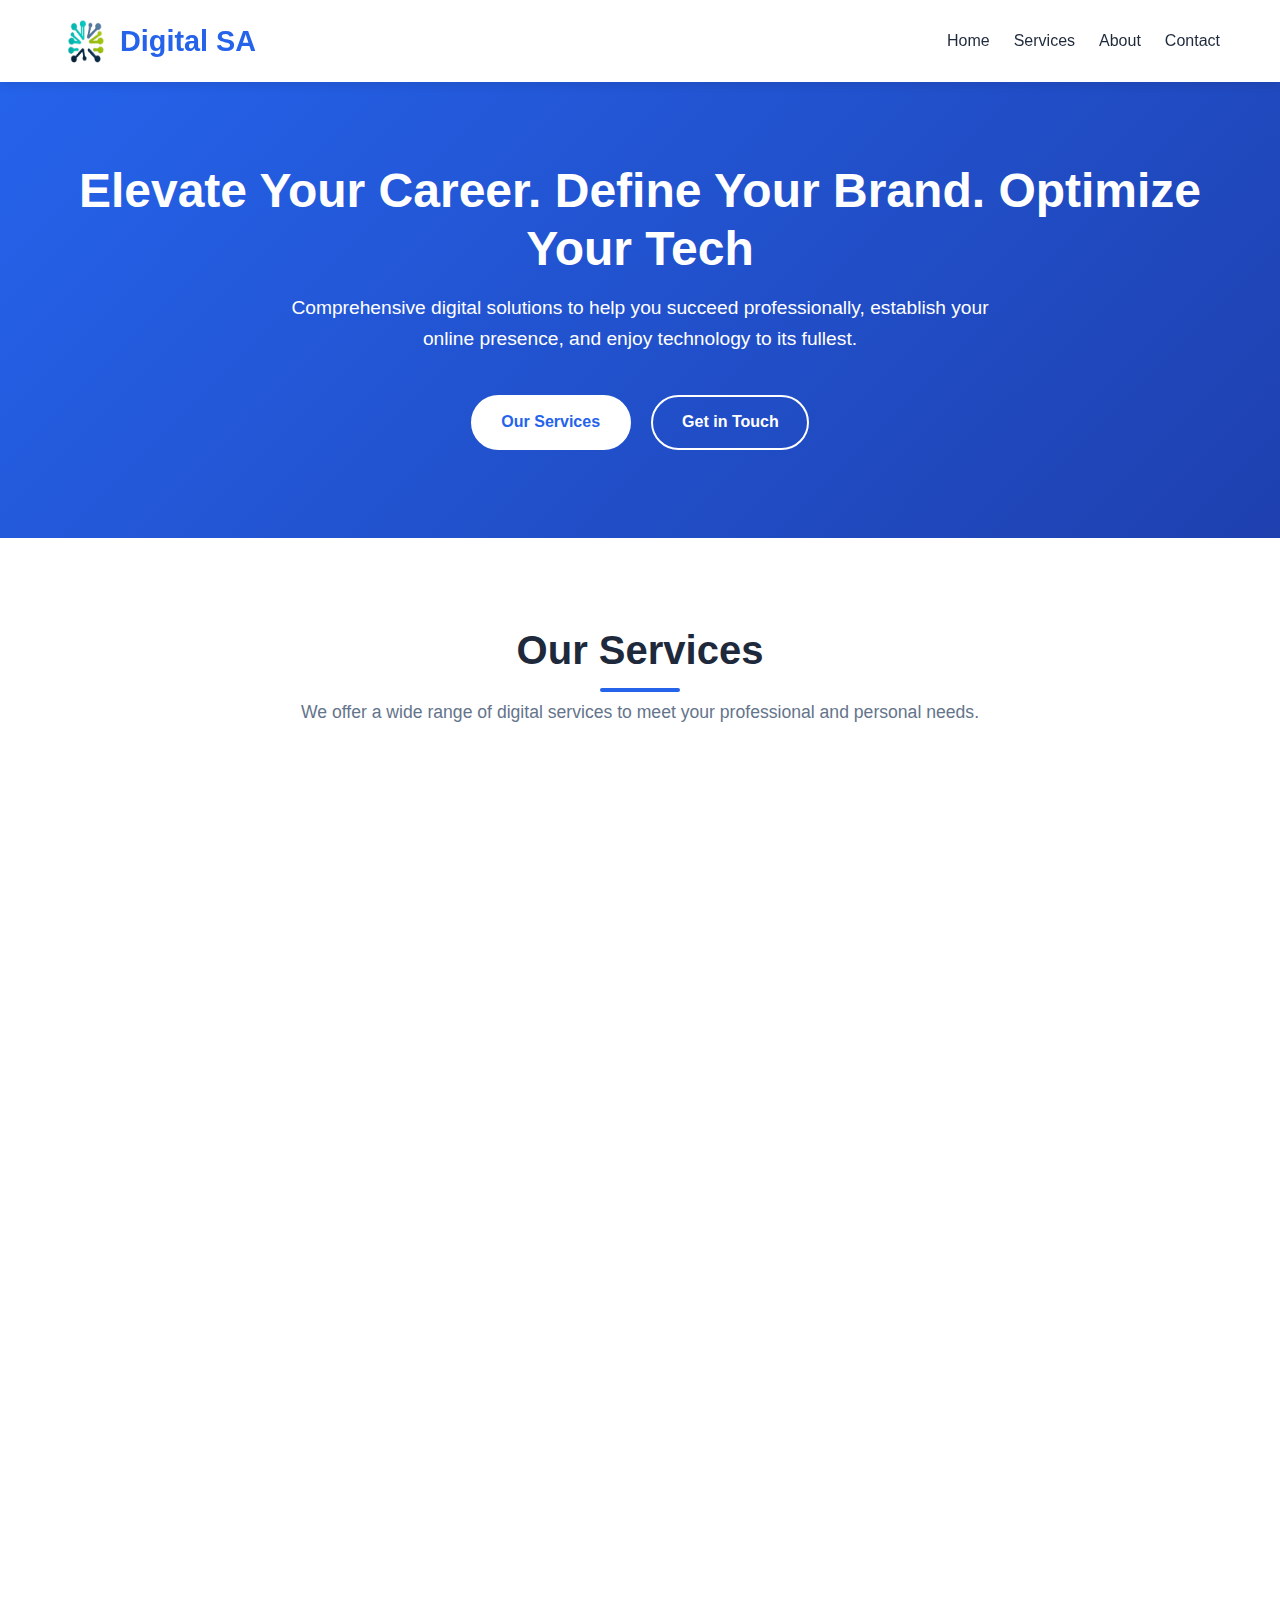
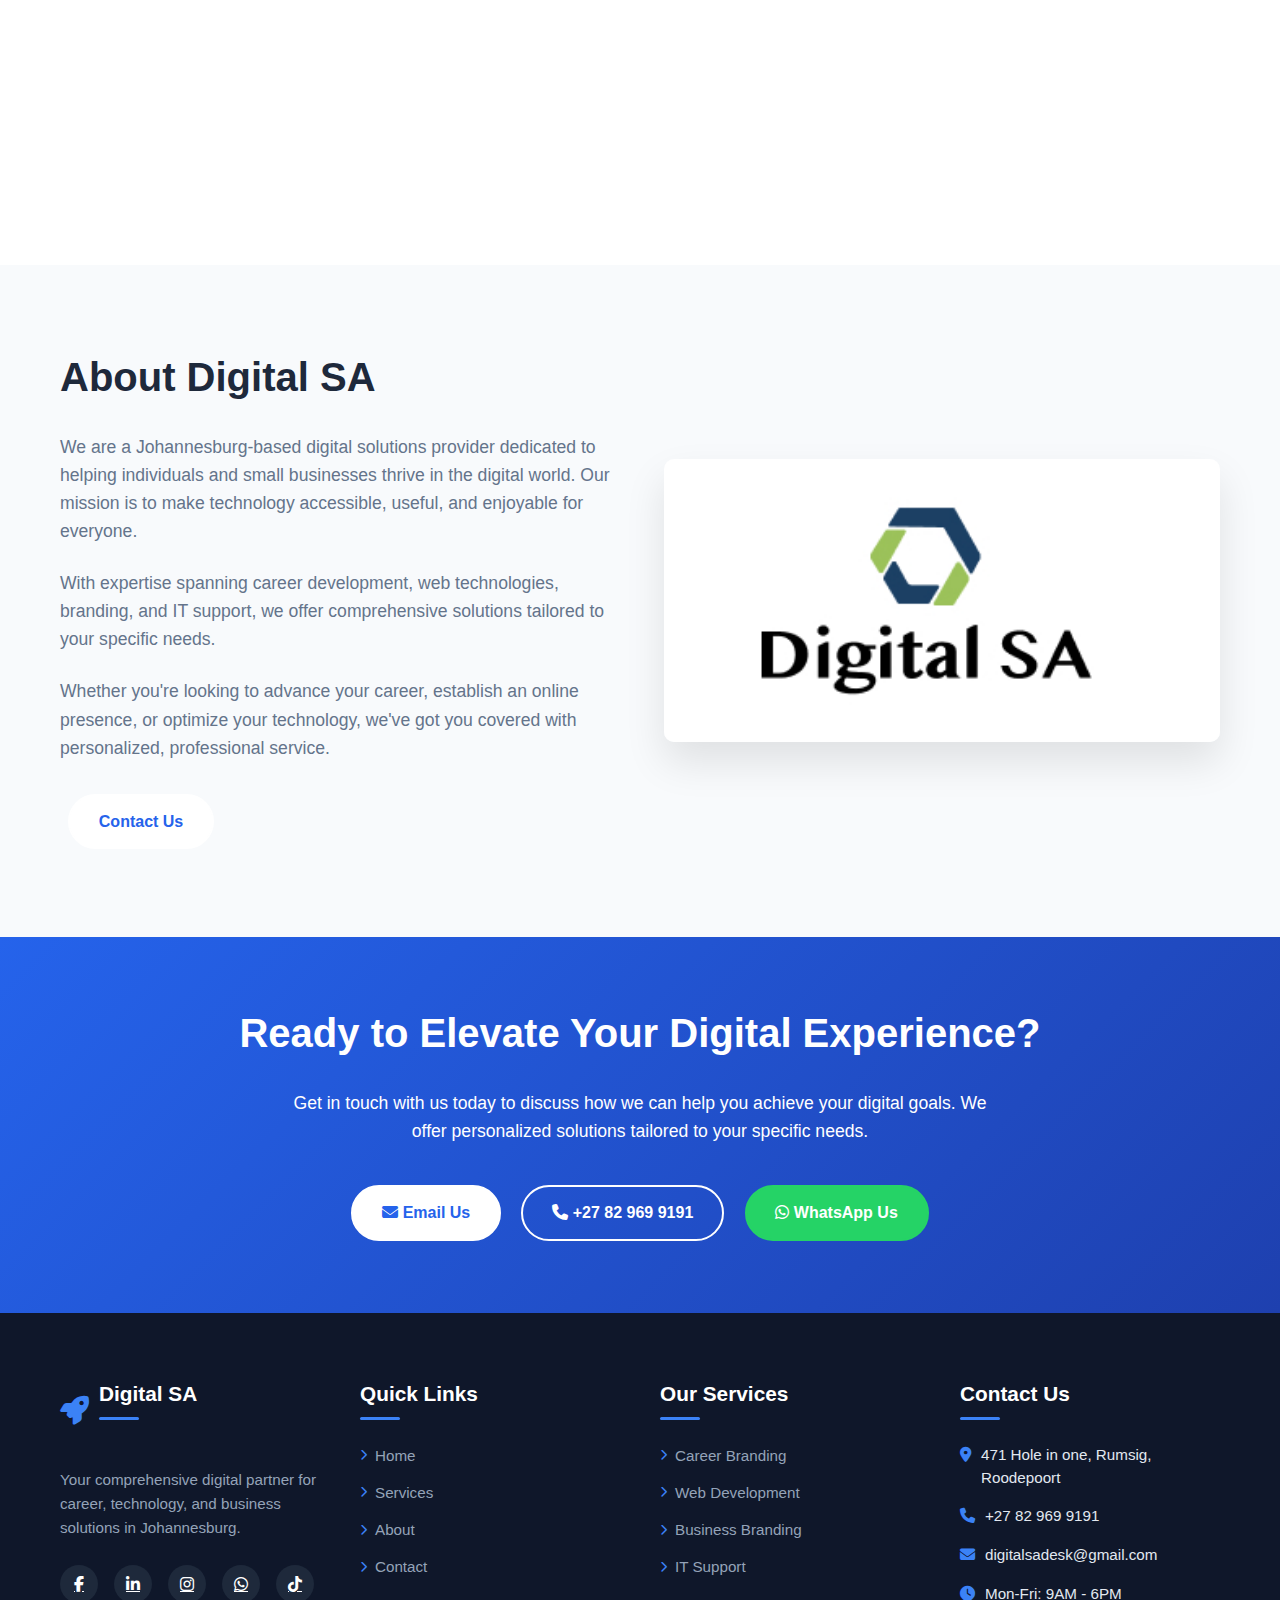
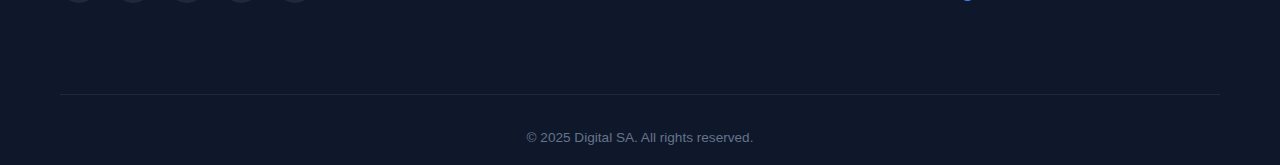
<file: index.html>
<!DOCTYPE html>
<html lang="en">
<head>
  <link rel="icon" href="data:image/svg+xml,<svg xmlns='http://www.w3.org/2000/svg' viewBox='0 0 100 100'><rect width='100' height='100' rx='15' fill='%232563eb'/><path d='M30 30L70 30 85 50 70 70 30 70 15 50z' fill='none' stroke='white' stroke-width='5'/><path d='M30 30L50 15 70 30M70 30L85 50 70 70M70 70L50 85 30 70M30 70L15 50 30 30' fill='none' stroke='white' stroke-width='3'/></svg>">
  <meta charset="UTF-8">
  <meta name="viewport" content="width=device-width, initial-scale=1.0">
  <meta name="description" content="Digital SA provides comprehensive digital solutions including career services, web development, business branding, and IT support in Johannesburg.">
  <title>Digital SA | Elevate Your Career. Define Your Brand. Optimize Your Tech</title>
  <link rel="stylesheet" href="https://cdnjs.cloudflare.com/ajax/libs/font-awesome/6.4.0/css/all.min.css">
  <style>
    :root {
      --primary: #2563eb;
      --secondary: #1e40af;
      --accent: #3b82f6;
      --dark: #1e293b;
      --light: #f8fafc;
      --gray: #64748b;
      --success: #10b981;
      --warning: #f59e0b;
    }
    
    * {
      margin: 0;
      padding: 0;
      box-sizing: border-box;
    }
    
    body {
      font-family: 'Segoe UI', Tahoma, Geneva, Verdana, sans-serif;
      line-height: 1.6;
      color: var(--dark);
      background-color: #f1f5f9;
      overflow-x: hidden;
    }
    
    .container {
      max-width: 1200px;
      margin: 0 auto;
      padding: 0 20px;
    }
    
    /* Header & Navigation */
    header {
      background-color: white;
      box-shadow: 0 2px 10px rgba(0,0,0,0.1);
      position: sticky;
      top: 0;
      z-index: 100;
    }
    
    nav {
      display: flex;
      justify-content: space-between;
      align-items: center;
      padding: 1rem 0;
    }
    
    .logo {
      font-size: 1.8rem;
      font-weight: 700;
      color: var(--primary);
      text-decoration: none;
      display: flex;
      align-items: center;
      gap: 10px;
    }
    
    .logo i {
      color: var(--accent);
    }
    
    .nav-links {
      display: flex;
      gap: 1.5rem;
    }
    
    .nav-links a {
      color: var(--dark);
      text-decoration: none;
      font-weight: 500;
      transition: color 0.3s;
      position: relative;
    }
    
    .nav-links a:hover {
      color: var(--primary);
    }
    
    .nav-links a::after {
      content: '';
      position: absolute;
      bottom: -5px;
      left: 0;
      width: 0;
      height: 2px;
      background-color: var(--primary);
      transition: width 0.3s;
    }
    
    .nav-links a:hover::after {
      width: 100%;
    }
    
    .mobile-menu-btn {
      display: none;
      background: none;
      border: none;
      font-size: 1.5rem;
      color: var(--dark);
      cursor: pointer;
    }
    
    /* Hero Section */
    .hero {
      background: linear-gradient(135deg, var(--primary), var(--secondary));
      color: white;
      padding: 5rem 0;
      text-align: center;
      position: relative;
      overflow: hidden;
    }
    
    .hero::before {
      content: '';
      position: absolute;
      top: 0;
      left: 0;
      width: 100%;
      height: 100%;
      background: url('https://images.unsplash.com/photo-1499951360447-b19be8fe80f5?ixlib=rb-4.0.3&ixid=M3wxMjA3fDB8MHxwaG90by1wYWdlfHx8fGVufDB8fHx8fA%3D%3D&auto=format&fit=crop&w=1470&q=80') center/cover;
      opacity: 0.1;
      z-index: 0;
    }
    
    .hero .container {
      position: relative;
      z-index: 1;
    }
    
    .hero h1 {
      font-size: 3rem;
      margin-bottom: 1rem;
      line-height: 1.2;
    }
    
    .hero p {
      font-size: 1.2rem;
      max-width: 700px;
      margin: 0 auto 2rem;
    }
    
    .btn {
      display: inline-block;
      background-color: white;
      color: var(--primary);
      padding: 0.8rem 1.8rem;
      border-radius: 50px;
      text-decoration: none;
      font-weight: 600;
      transition: all 0.3s;
      border: 2px solid white;
      margin: 0.5rem;
    }
    
    .btn:hover {
      background-color: transparent;
      color: white;
      transform: translateY(-3px);
      box-shadow: 0 10px 20px rgba(0,0,0,0.1);
    }
    
    .btn-outline {
      background-color: transparent;
      color: white;
    }
    
    .btn-outline:hover {
      background-color: white;
      color: var(--primary);
    }
    
    .btn-whatsapp {
      background-color: #25D366;
      color: white;
      border-color: #25D366;
    }
    
    .btn-whatsapp:hover {
      background-color: transparent;
      color: #25D366;
    }
    
    /* Services Section */
    .services {
      padding: 5rem 0;
      background-color: white;
    }
    
    .section-title {
      text-align: center;
      margin-bottom: 3rem;
    }
    
    .section-title h2 {
      font-size: 2.5rem;
      color: var(--dark);
      margin-bottom: 1rem;
      position: relative;
      display: inline-block;
    }
    
    .section-title h2::after {
      content: '';
      position: absolute;
      bottom: -10px;
      left: 50%;
      transform: translateX(-50%);
      width: 80px;
      height: 4px;
      background-color: var(--primary);
      border-radius: 2px;
    }
    
    .section-title p {
      color: var(--gray);
      max-width: 700px;
      margin: 0 auto;
      font-size: 1.1rem;
    }
    
    .services-grid {
      display: grid;
      grid-template-columns: repeat(auto-fit, minmax(280px, 1fr));
      gap: 2rem;
    }
    
    .service-card {
      background-color: white;
      border-radius: 10px;
      overflow: hidden;
      box-shadow: 0 5px 15px rgba(0,0,0,0.05);
      transition: transform 0.3s, box-shadow 0.3s;
      border: 1px solid #e2e8f0;
    }
    
    .service-card:hover {
      transform: translateY(-10px);
      box-shadow: 0 15px 30px rgba(0,0,0,0.1);
    }
    
    .service-icon {
      background: linear-gradient(135deg, var(--primary), var(--secondary));
      color: white;
      font-size: 2.5rem;
      padding: 2rem;
      text-align: center;
    }
    
    .service-content {
      padding: 1.5rem;
    }
    
    .service-content h3 {
      font-size: 1.5rem;
      margin-bottom: 1rem;
      color: var(--dark);
    }
    
    .service-content ul {
      list-style-type: none;
      margin-bottom: 1.5rem;
    }
    
    .service-content li {
      margin-bottom: 0.8rem;
      position: relative;
      padding-left: 1.8rem;
      color: var(--gray);
      line-height: 1.5;
    }
    
    .service-content li::before {
      content: '\f00c';
      font-family: 'Font Awesome 6 Free';
      font-weight: 900;
      position: absolute;
      left: 0;
      color: var(--success);
    }
    
    /* About Section */
    .about {
      padding: 5rem 0;
      background-color: #f8fafc;
    }
    
    .about-content {
      display: grid;
      grid-template-columns: 1fr 1fr;
      gap: 3rem;
      align-items: center;
    }
    
    .about-text h2 {
      font-size: 2.5rem;
      margin-bottom: 1.5rem;
      color: var(--dark);
    }
    
    .about-text p {
      color: var(--gray);
      margin-bottom: 1.5rem;
      font-size: 1.1rem;
    }
    
    .about-image {
      position: relative;
      border-radius: 10px;
      overflow: hidden;
      box-shadow: 0 20px 40px rgba(0,0,0,0.1);
    }
    
    .about-image img {
      width: 100%;
      height: auto;
      display: block;
      transition: transform 0.5s;
    }
    
    .about-image:hover img {
      transform: scale(1.05);
    }
    
    /* Testimonials Section */
    .testimonials {
      padding: 5rem 0;
      background-color: white;
      text-align: center;
    }
    
    .testimonial-grid {
      display: grid;
      grid-template-columns: repeat(auto-fit, minmax(300px, 1fr));
      gap: 2rem;
      margin-top: 3rem;
    }
    
    .testimonial-card {
      background-color: #f8fafc;
      padding: 2rem;
      border-radius: 10px;
      box-shadow: 0 5px 15px rgba(0,0,0,0.05);
      position: relative;
    }
    
    .testimonial-card::before {
      content: '\201C';
      font-family: Georgia, serif;
      font-size: 5rem;
      color: var(--primary);
      opacity: 0.2;
      position: absolute;
      top: 10px;
      left: 20px;
    }
    
    .testimonial-content {
      position: relative;
      z-index: 1;
      margin-bottom: 1.5rem;
      font-style: italic;
      color: var(--gray);
    }
    
    .testimonial-author {
      display: flex;
      align-items: center;
      justify-content: center;
    }
    
    .author-avatar {
      width: 50px;
      height: 50px;
      border-radius: 50%;
      overflow: hidden;
      margin-right: 1rem;
    }
    
    .author-avatar img {
      width: 100%;
      height: 100%;
      object-fit: cover;
    }
    
    .author-info h4 {
      color: var(--dark);
      margin-bottom: 0.2rem;
    }
    
    .author-info p {
      color: var(--gray);
      font-size: 0.9rem;
    }
    
    /* CTA Section */
    .cta {
      background: linear-gradient(135deg, var(--primary), var(--secondary));
      color: white;
      padding: 4rem 0;
      text-align: center;
      position: relative;
      overflow: hidden;
    }
    
    .cta::before {
      content: '';
      position: absolute;
      top: 0;
      left: 0;
      width: 100%;
      height: 100%;
      background: url('https://images.unsplash.com/photo-1551434678-e076c223a692?ixlib=rb-4.0.3&ixid=M3wxMjA3fDB8MHxwaG90by1wYWdlfHx8fGVufDB8fHx8fA%3D%3D&auto=format&fit=crop&w=1470&q=80') center/cover;
      opacity: 0.1;
      z-index: 0;
    }
    
    .cta .container {
      position: relative;
      z-index: 1;
    }
    
    .cta h2 {
      font-size: 2.5rem;
      margin-bottom: 1.5rem;
    }
    
    .cta p {
      max-width: 700px;
      margin: 0 auto 2rem;
      font-size: 1.1rem;
    }
    
    /* Contact Form */
    .contact-form {
      max-width: 600px;
      margin: 2rem auto 0;
      background-color: white;
      padding: 2rem;
      border-radius: 10px;
      box-shadow: 0 10px 30px rgba(0,0,0,0.1);
    }
    
    .form-group {
      margin-bottom: 1.5rem;
    }
    
    .form-group label {
      display: block;
      margin-bottom: 0.5rem;
      color: var(--dark);
      font-weight: 500;
    }
    
    .form-group input,
    .form-group textarea,
    .form-group select {
      width: 100%;
      padding: 0.8rem;
      border: 1px solid #cbd5e1;
      border-radius: 5px;
      font-family: inherit;
      transition: border-color 0.3s;
    }
    
    .form-group input:focus,
    .form-group textarea:focus,
    .form-group select:focus {
      outline: none;
      border-color: var(--primary);
    }
    
    .form-group textarea {
      min-height: 120px;
      resize: vertical;
    }
    
    /* Footer Styles */
    footer {
      background-color: #0f172a;
      color: #e2e8f0;
      padding: 4rem 0 1rem;
      font-size: 0.95rem;
    }

    .footer-content {
      display: grid;
      grid-template-columns: repeat(auto-fit, minmax(250px, 1fr));
      gap: 2.5rem;
      margin-bottom: 3rem;
    }

    .footer-column {
      margin-bottom: 1.5rem;
    }

    .footer-logo {
      display: flex;
      align-items: center;
      gap: 10px;
      margin-bottom: 1.5rem;
    }

    .footer-logo i {
      font-size: 1.8rem;
      color: var(--accent);
    }

    .footer-column h3 {
      font-size: 1.3rem;
      margin-bottom: 1.5rem;
      color: white;
      position: relative;
      padding-bottom: 10px;
    }

    .footer-column h3::after {
      content: '';
      position: absolute;
      bottom: 0;
      left: 0;
      width: 40px;
      height: 3px;
      background-color: var(--accent);
      border-radius: 3px;
    }

    .footer-column p {
      margin-bottom: 1.5rem;
      line-height: 1.6;
      color: #94a3b8;
    }

    .footer-menu {
      list-style: none;
    }

    .footer-menu li {
      margin-bottom: 0.8rem;
    }

    .footer-menu a {
      color: #94a3b8;
      text-decoration: none;
      transition: all 0.3s ease;
      display: flex;
      align-items: center;
      gap: 8px;
    }

    .footer-menu a:hover {
      color: white;
      transform: translateX(5px);
    }

    .footer-menu i {
      font-size: 0.7rem;
      color: var(--accent);
    }

    .contact-info {
      list-style: none;
    }

    .contact-info li {
      margin-bottom: 1rem;
      display: flex;
      align-items: flex-start;
      gap: 10px;
      line-height: 1.5;
    }

    .contact-info i {
      color: var(--accent);
      margin-top: 3px;
    }

    .social-links {
      display: flex;
      gap: 1rem;
      margin-top: 1.5rem;
    }

    .social-links a {
      display: inline-flex;
      align-items: center;
      justify-content: center;
      width: 38px;
      height: 38px;
      background-color: #1e293b;
      border-radius: 50%;
      color: white;
      transition: all 0.3s ease;
      font-size: 1rem;
    }

    .social-links a:hover {
      background-color: var(--accent);
      transform: translateY(-3px);
      box-shadow: 0 4px 8px rgba(0,0,0,0.2);
    }

    .copyright {
      text-align: center;
      padding-top: 2rem;
      border-top: 1px solid #1e293b;
      color: #64748b;
      font-size: 0.85rem;
    }
    
    /* Responsive Design */
    @media (max-width: 768px) {
      .nav-links {
        display: none;
        flex-direction: column;
        position: absolute;
        top: 70px;
        left: 0;
        width: 100%;
        background-color: white;
        padding: 1rem;
        box-shadow: 0 5px 10px rgba(0,0,0,0.1);
      }
      
      .nav-links.active {
        display: flex;
      }
      
      .mobile-menu-btn {
        display: block;
      }
      
      .hero h1 {
        font-size: 2.2rem;
      }
      
      .about-content {
        grid-template-columns: 1fr;
      }
      
      .about-image {
        order: -1;
      }
      
      .hero-buttons {
        display: flex;
        flex-direction: column;
        align-items: center;
      }
      
      .btn {
        display: block;
        width: 80%;
        margin: 0.5rem auto;
      }
      
      .footer-content {
        grid-template-columns: 1fr;
        gap: 2rem;
      }
      
      .footer-column {
        margin-bottom: 2rem;
      }
    }
    
    /* Animations */
    @keyframes fadeIn {
      from { opacity: 0; transform: translateY(20px); }
      to { opacity: 1; transform: translateY(0); }
    }
    
    .fade-in {
      animation: fadeIn 1s ease-out forwards;
    }
    
    .delay-1 { animation-delay: 0.2s; }
    .delay-2 { animation-delay: 0.4s; }
    .delay-3 { animation-delay: 0.6s; }
  </style>
</head>
<body>
  <header>
    <div class="container">
      <nav>
       <a href="#" class="logo">
          <img src="logo.png" alt="Digital SA Logo" width="50" height="50">
          <span>Digital SA</span>
        </a>
        
        <div class="nav-links">
          <a href="#home">Home</a>
          <a href="#services">Services</a>
          <a href="#about">About</a>
          <a href="#contact">Contact</a>
        </div>
        
        <button class="mobile-menu-btn">
          <i class="fas fa-bars"></i>
        </button>
      </nav>
    </div>
  </header>
  
  <section class="hero" id="home">
    <div class="container">
      <h1 class="fade-in">Elevate Your Career. Define Your Brand. Optimize Your Tech</h1>
      <p class="fade-in delay-1">Comprehensive digital solutions to help you succeed professionally, establish your online presence, and enjoy technology to its fullest.</p>
      <div class="hero-buttons fade-in delay-2">
        <a href="#services" class="btn">Our Services</a>
        <a href="#contact" class="btn btn-outline">Get in Touch</a>
      </div>
    </div>
  </section>
  
  <section class="services" id="services">
    <div class="container">
      <div class="section-title">
        <h2>Our Services</h2>
        <p>We offer a wide range of digital services to meet your professional and personal needs.</p>
      </div>
      
      <div class="services-grid">
        <!-- Career Services -->
        <div class="service-card fade-in">
          <div class="service-icon">
            <i class="fas fa-briefcase"></i>
          </div>
          <div class="service-content">
            <h3>Career & Personal Branding</h3>
            <ul>
              <li>CV Revamp & Design (PDF/Word/Canva)</li>
              <li>Cover Letter Writing</li>
              <li>LinkedIn Profile Optimization</li>
              <li>Portfolio Website Creation</li>
            </ul>
          </div>
        </div>
        
        <!-- Web & Tech -->
        <div class="service-card fade-in delay-1">
          <div class="service-icon">
            <i class="fas fa-code"></i>
          </div>
          <div class="service-content">
            <h3>Web & Tech Solutions</h3>
            <ul>
              <li>Responsive Website Development</li>
              <li>Static Hosting Setup</li>
              <li>Custom Domain Configuration</li>
              <li>UX Audits for Websites</li>
              <li>Business sites & portfolios</li>
              <li>Blogs & landing pages</li>
            </ul>
          </div>
        </div>
        
        <!-- Business Branding -->
        <div class="service-card fade-in delay-2">
          <div class="service-icon">
            <i class="fas fa-palette"></i>
          </div>
          <div class="service-content">
            <h3>Business Branding</h3>
            <ul>
              <li>Business Card Design</li>
              <li>Logo Design (Figma/Canva)</li>
              <li>Brand and Marketing Design</li>
              <li>Social Media Branding</li>
            </ul>
          </div>
        </div>
        
        <!-- Helpdesk -->
        <div class="service-card fade-in delay-3">
          <div class="service-icon">
            <i class="fas fa-headset"></i>
          </div>
          <div class="service-content">
            <h3>IT Support & Security</h3>
            <ul>
              <li>Computer Troubleshooting (Onsite/Remote)</li>
              <li>OS Installation</li>
              <li>Security Software Installation</li>
              <li>Domain Configuration</li>
              <li>Network Troubleshooting</li>
              <li>VPN & Privacy Solutions</li>
            </ul>
          </div>         
        </div>

        <!-- ATS Checker -->
        <div class="service-card fade-in delay-2 ats-highlight">
          <div class="service-icon">
            <i class="fas fa-file-alt"></i>
          </div>
          <div class="service-content">
            <h3>ATS Resume Checker</h3>
            <ul>
              <li>Get your resume ATS-optimized</li>
              <li>Check compatibility with tracking systems</li>
              <li>Keyword optimization analysis</li>
              <li>Formatting review</li>
              <li>Instant feedback report</li>
            </ul>
            <a href="ats-checker.html" class="ats-button">Check My ATS Score Now</a>
          </div>
        </div>


          <style>
  .ats-highlight {
    background-color: #f0f7ff;
    border: 2px solid #4a90e2;
  }
  
  .ats-highlight .service-icon {
    color: #4a90e2;
  }
  
  .ats-button {
    display: inline-block;
    margin-top: 15px;
    padding: 10px 20px;
    background-color: #a3c809;
    color: white;
    text-decoration: none;
    border-radius: 5px;
    font-weight: bold;
    transition: background-color 0.3s;
  }
  
  .ats-button:hover {
    background-color: #0acabf;
  }
</style>


        
      </div>
    </div>
  </section>
  
  <section class="about" id="about">
    <div class="container">
      <div class="about-content">
        <div class="about-text">
          <h2>About Digital SA</h2>
          <p>We are a Johannesburg-based digital solutions provider dedicated to helping individuals and small businesses thrive in the digital world. Our mission is to make technology accessible, useful, and enjoyable for everyone.</p>
          <p>With expertise spanning career development, web technologies, branding, and IT support, we offer comprehensive solutions tailored to your specific needs.</p>
          <p>Whether you're looking to advance your career, establish an online presence, or optimize your technology, we've got you covered with personalized, professional service.</p>
          <a href="#contact" class="btn">Contact Us</a>
        </div>
        <div class="about-image">
          <img src="logo.jpg" alt="Digital SA team working">
        </div>
      </div>
    </div>
  </section>
  
  <section class="cta" id="contact">
    <div class="container">
      <h2>Ready to Elevate Your Digital Experience?</h2>
      <p>Get in touch with us today to discuss how we can help you achieve your digital goals. We offer personalized solutions tailored to your specific needs.</p>
      
      <div class="contact-buttons">
        <a href="mailto:digitalsadesk@gmail.com" class="btn">
          <i class="fas fa-envelope"></i> Email Us
        </a>
        <a href="tel:+27829699191" class="btn btn-outline">
          <i class="fas fa-phone"></i> +27 82 969 9191
        </a>
        <a href="https://wa.me/+27685753002" class="btn btn-whatsapp" target="_blank">
          <i class="fab fa-whatsapp"></i> WhatsApp Us
        </a>
      </div>
    </div>
  </section>
  
  <footer>
    <div class="container">
      <div class="footer-content">
        <!-- First Column - About -->
        <div class="footer-column">
          <div class="footer-logo">
            <i class="fas fa-rocket"></i>
            <h3>Digital SA</h3>
          </div>
          <p>Your comprehensive digital partner for career, technology, and business solutions in Johannesburg.</p>
          <div class="social-links">
            <a href="https://www.facebook.com/profile.php?id=61577171795135&mibextid=ZbWKwL" target="_blank" aria-label="Facebook"><i class="fab fa-facebook-f"></i></a>
            <a href="https://www.linkedin.com/company/digital-sa" target="_blank" aria-label="LinkedIn"><i class="fab fa-linkedin-in"></i></a>
            <a href="https://www.instagram.com/digital_sa_desk1?igsh=ZGUzMzM3NWJiOQ==" target="_blank" aria-label="Instagram"><i class="fab fa-instagram"></i></a>
            <a href="https://wa.me/+27685753002" target="_blank" aria-label="WhatsApp"><i class="fab fa-whatsapp"></i></a>
            <a href="https://www.tiktok.com/@digital_sa5?_t=ZM-8xdUIkP6NAT&_r=1" target="_blank" aria-label="TikTok"><i class="fab fa-tiktok"></i></a>
          </div>
        </div>
        
        <!-- Second Column - Quick Links -->
        <div class="footer-column">
          <h3>Quick Links</h3>
          <ul class="footer-menu">
            <li><a href="#home"><i class="fas fa-chevron-right"></i> Home</a></li>
            <li><a href="#services"><i class="fas fa-chevron-right"></i> Services</a></li>
            <li><a href="#about"><i class="fas fa-chevron-right"></i> About</a></li>
            <li><a href="#contact"><i class="fas fa-chevron-right"></i> Contact</a></li>
          </ul>
        </div>
        
        <!-- Third Column - Services -->
        <div class="footer-column">
          <h3>Our Services</h3>
          <ul class="footer-menu">
            <li><a href="#services"><i class="fas fa-chevron-right"></i> Career Branding</a></li>
            <li><a href="#services"><i class="fas fa-chevron-right"></i> Web Development</a></li>
            <li><a href="#services"><i class="fas fa-chevron-right"></i> Business Branding</a></li>
            <li><a href="#services"><i class="fas fa-chevron-right"></i> IT Support</a></li>
          </ul>
        </div>
        
        <!-- Fourth Column - Contact -->
        <div class="footer-column">
          <h3>Contact Us</h3>
          <ul class="contact-info">
            <li><i class="fas fa-map-marker-alt"></i> 471 Hole in one, Rumsig, Roodepoort</li>
            <li><i class="fas fa-phone"></i> +27 82 969 9191</li>
            <li><i class="fas fa-envelope"></i> digitalsadesk@gmail.com</li>
            <li><i class="fas fa-clock"></i> Mon-Fri: 9AM - 6PM</li>
          </ul>
        </div>
      </div>
      
      <div class="copyright">
        <p>&copy; 2025 Digital SA. All rights reserved.</p>
      </div>
    </div>
  </footer>
  
  <script>
    // Mobile menu toggle
    const menuBtn = document.querySelector('.mobile-menu-btn');
    const navLinks = document.querySelector('.nav-links');
    
    menuBtn.addEventListener('click', () => {
      navLinks.classList.toggle('active');
    });
    
    // Smooth scrolling for anchor links
    document.querySelectorAll('a[href^="#"]').forEach(anchor => {
      anchor.addEventListener('click', function(e) {
        e.preventDefault();
        
        document.querySelector(this.getAttribute('href')).scrollIntoView({
          behavior: 'smooth'
        });
        
        // Close mobile menu if open
        if (navLinks.classList.contains('active')) {
          navLinks.classList.remove('active');
        }
      });
    });
    
    // Animation on scroll
    const animateOnScroll = () => {
      const elements = document.querySelectorAll('.fade-in');
      
      elements.forEach(element => {
        const elementPosition = element.getBoundingClientRect().top;
        const screenPosition = window.innerHeight / 1.3;
        
        if (elementPosition < screenPosition) {
          element.style.opacity = '1';
          element.style.transform = 'translateY(0)';
        }
      });
    };
    
    // Initialize animations
    window.addEventListener('load', () => {
      const fadeElements = document.querySelectorAll('.fade-in');
      fadeElements.forEach(el => {
        el.style.opacity = '0';
        el.style.transform = 'translateY(20px)';
        el.style.transition = 'opacity 0.6s ease-out, transform 0.6s ease-out';
      });
      
      animateOnScroll();
    });
    
    window.addEventListener('scroll', animateOnScroll);
  </script>
</body>
</html>
</file>
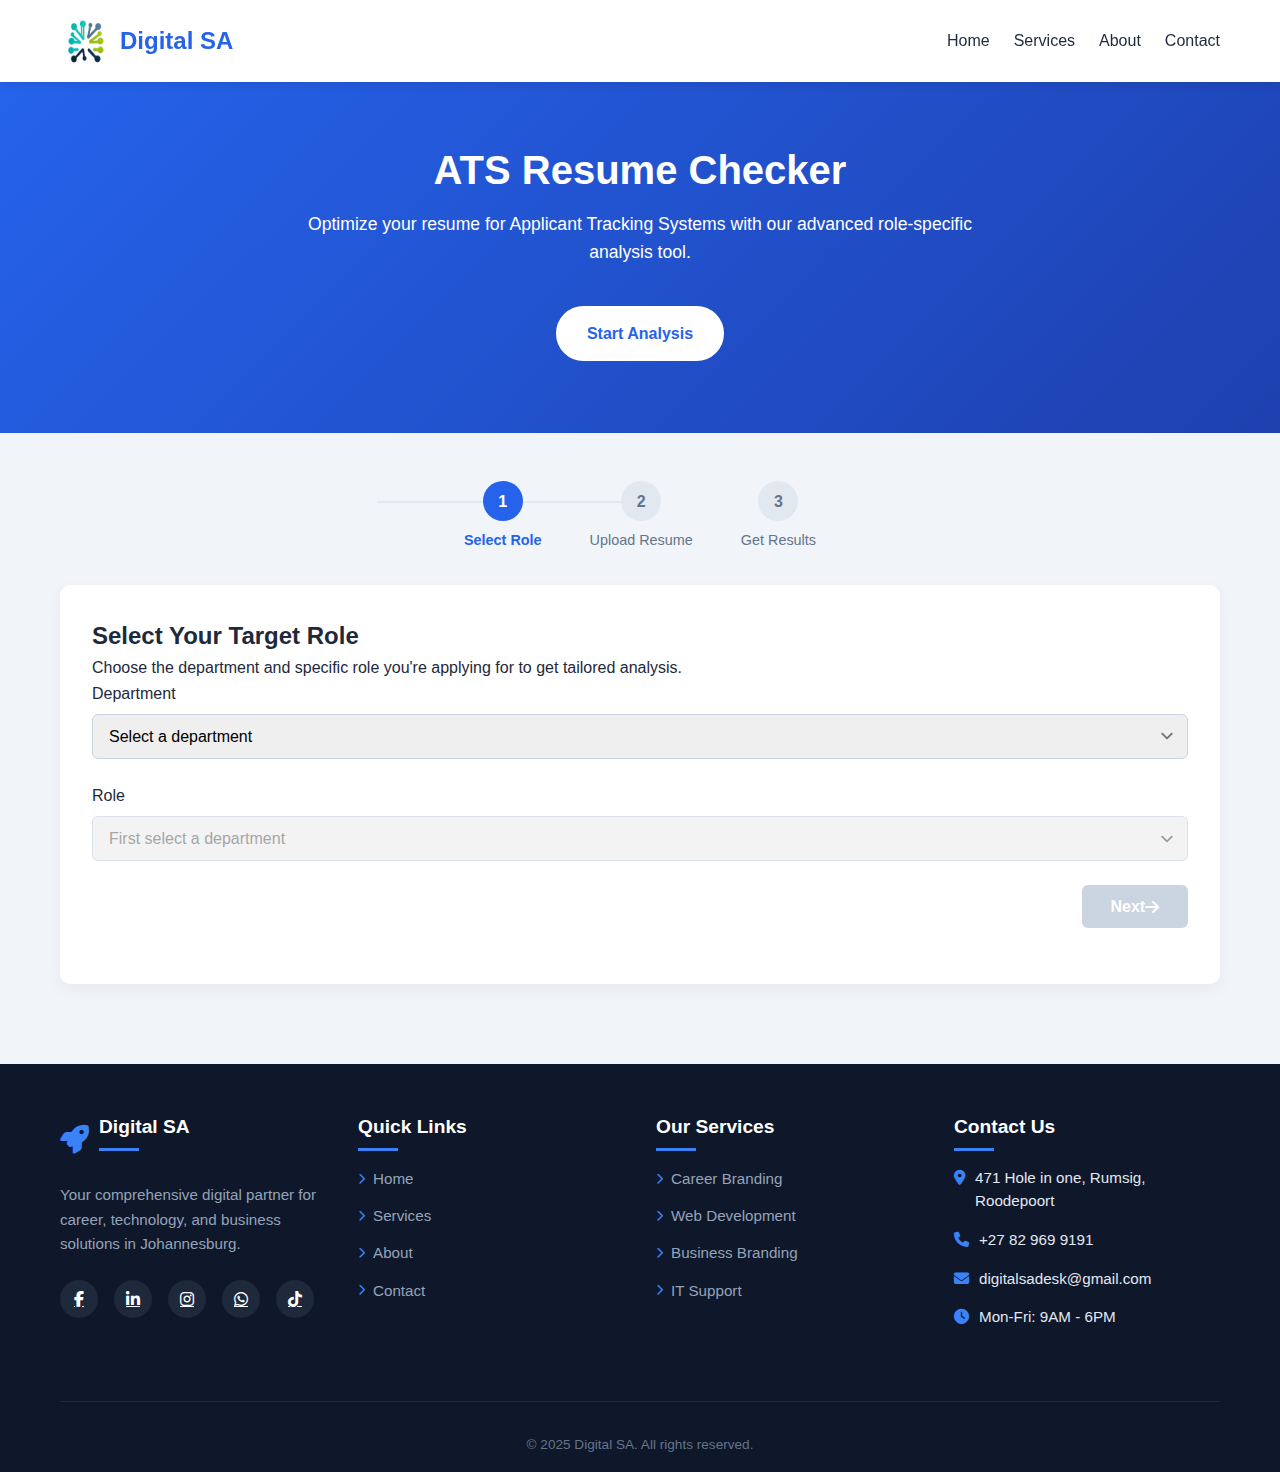
<file: ats-checker.html>
<!DOCTYPE html>
<html lang="en">
<head>
  <meta charset="UTF-8">
  <meta name="viewport" content="width=device-width, initial-scale=1.0">
  <title>ATS Resume Checker | Digital SA</title>
  <link rel="icon" href="data:image/svg+xml,<svg xmlns='http://www.w3.org/2000/svg' viewBox='0 0 100 100'><rect width='100' height='100' rx='15' fill='%232563eb'/><path d='M30 30L70 30 85 50 70 70 30 70 15 50z' fill='none' stroke='white' stroke-width='5'/><path d='M30 30L50 15 70 30M70 30L85 50 70 70M70 70L50 85 30 70M30 70L15 50 30 30' fill='none' stroke='white' stroke-width='3'/></svg>">
  <link rel="stylesheet" href="https://cdnjs.cloudflare.com/ajax/libs/font-awesome/6.4.0/css/all.min.css">
  <style>
    :root {
      --primary: #2563eb;
      --secondary: #1e40af;
      --accent: #3b82f6;
      --dark: #1e293b;
      --light: #f8fafc;
      --gray: #64748b;
      --success: #10b981;
      --warning: #f59e0b;
      --danger: #ef4444;
      --pink: #ec4899;
    }
    
    * {
      margin: 0;
      padding: 0;
      box-sizing: border-box;
    }
    
    body {
      font-family: 'Segoe UI', Tahoma, Geneva, Verdana, sans-serif;
      line-height: 1.6;
      color: var(--dark);
      background-color: #f1f5f9;
    }
    
    .container {
      max-width: 1200px;
      margin: 0 auto;
      padding: 0 20px;
    }
    
    /* Header & Navigation */
    header {
      background-color: white;
      box-shadow: 0 2px 10px rgba(0,0,0,0.1);
      position: sticky;
      top: 0;
      z-index: 100;
    }
    
    nav {
      display: flex;
      justify-content: space-between;
      align-items: center;
      padding: 1rem 0;
    }
    
    .logo {
      font-size: 1.5rem;
      font-weight: 700;
      color: var(--primary);
      text-decoration: none;
      display: flex;
      align-items: center;
      gap: 10px;
    }
    
    .logo i {
      color: var(--accent);
    }
    
    .nav-links {
      display: flex;
      gap: 1.5rem;
    }
    
    .nav-links a {
      color: var(--dark);
      text-decoration: none;
      font-weight: 500;
      transition: color 0.3s;
      position: relative;
    }
    
    .nav-links a:hover {
      color: var(--primary);
    }
    
    .nav-links a::after {
      content: '';
      position: absolute;
      bottom: -5px;
      left: 0;
      width: 0;
      height: 2px;
      background-color: var(--primary);
      transition: width 0.3s;
    }
    
    .nav-links a:hover::after {
      width: 100%;
    }
    
    .mobile-menu-btn {
      display: none;
      background: none;
      border: none;
      font-size: 1.5rem;
      color: var(--dark);
      cursor: pointer;
    }
    
    /* Hero Section */
    .hero {
      background: linear-gradient(135deg, var(--primary), var(--secondary));
      color: white;
      padding: 4rem 0;
      text-align: center;
      position: relative;
      overflow: hidden;
    }
    
    .hero::before {
      content: '';
      position: absolute;
      top: 0;
      left: 0;
      width: 100%;
      height: 100%;
      background: url('https://images.unsplash.com/photo-1499951360447-b19be8fe80f5?ixlib=rb-4.0.3&ixid=M3wxMjA3fDB8MHxwaG90by1wYWdlfHx8fGVufDB8fHx8fA%3D%3D&auto=format&fit=crop&w=1470&q=80') center/cover;
      opacity: 0.1;
      z-index: 0;
    }
    
    .hero .container {
      position: relative;
      z-index: 1;
    }
    
    .hero h1 {
      font-size: 2.5rem;
      margin-bottom: 1rem;
      line-height: 1.2;
    }
    
    .hero p {
      font-size: 1.1rem;
      max-width: 700px;
      margin: 0 auto 2rem;
    }
    
    .btn {
      display: inline-block;
      background-color: white;
      color: var(--primary);
      padding: 0.8rem 1.8rem;
      border-radius: 50px;
      text-decoration: none;
      font-weight: 600;
      transition: all 0.3s;
      border: 2px solid white;
      margin: 0.5rem;
    }
    
    .btn:hover {
      background-color: transparent;
      color: white;
      transform: translateY(-3px);
      box-shadow: 0 10px 20px rgba(0,0,0,0.1);
    }
    
    /* Main Content */
    .main-content {
      padding: 3rem 0;
    }
    
    .card {
      background-color: white;
      border-radius: 10px;
      box-shadow: 0 5px 15px rgba(0,0,0,0.05);
      padding: 2rem;
      margin-bottom: 2rem;
    }
    
    /* Step Navigation */
    .step-nav {
      display: flex;
      justify-content: center;
      margin-bottom: 2rem;
    }
    
    .step {
      display: flex;
      flex-direction: column;
      align-items: center;
      position: relative;
      padding: 0 1.5rem;
    }
    
    .step-number {
      width: 40px;
      height: 40px;
      border-radius: 50%;
      background-color: #e2e8f0;
      color: var(--gray);
      display: flex;
      align-items: center;
      justify-content: center;
      font-weight: bold;
      margin-bottom: 0.5rem;
      transition: all 0.3s;
    }
    
    .step.active .step-number {
      background-color: var(--primary);
      color: white;
    }
    
    .step.completed .step-number {
      background-color: var(--success);
      color: white;
    }
    
    .step-label {
      font-size: 0.9rem;
      color: var(--gray);
      font-weight: 500;
    }
    
    .step.active .step-label {
      color: var(--primary);
      font-weight: 600;
    }
    
    .step.completed .step-label {
      color: var(--success);
    }
    
    .step-connector {
      position: absolute;
      top: 20px;
      left: -50%;
      width: 100%;
      height: 2px;
      background-color: #e2e8f0;
      z-index: -1;
    }
    
    .step-connector.completed {
      background-color: var(--success);
    }
    
    /* Form Elements */
    .form-group {
      margin-bottom: 1.5rem;
    }
    
    .form-group label {
      display: block;
      margin-bottom: 0.5rem;
      font-weight: 500;
      color: var(--dark);
    }
    
    .form-control {
      width: 100%;
      padding: 0.8rem 1rem;
      border: 1px solid #cbd5e1;
      border-radius: 6px;
      font-size: 1rem;
      transition: border-color 0.3s;
    }
    
    .form-control:focus {
      outline: none;
      border-color: var(--primary);
      box-shadow: 0 0 0 3px rgba(37, 99, 235, 0.1);
    }
    
    select.form-control {
      appearance: none;
      background-image: url("data:image/svg+xml,%3csvg xmlns='http://www.w3.org/2000/svg' fill='none' viewBox='0 0 20 20'%3e%3cpath stroke='%236b7280' stroke-linecap='round' stroke-linejoin='round' stroke-width='1.5' d='M6 8l4 4 4-4'/%3e%3c/svg%3e");
      background-position: right 0.5rem center;
      background-repeat: no-repeat;
      background-size: 1.5em 1.5em;
      padding-right: 2.5rem;
    }
    
    textarea.form-control {
      min-height: 150px;
      resize: vertical;
    }
    
    /* Upload Area */
    .upload-area {
      border: 2px dashed #cbd5e1;
      border-radius: 8px;
      padding: 2rem;
      text-align: center;
      cursor: pointer;
      transition: all 0.3s;
      margin-bottom: 1rem;
    }
    
    .upload-area:hover, .upload-area.dragover {
      border-color: var(--primary);
      background-color: rgba(59, 130, 246, 0.05);
    }
    
    .upload-area i {
      font-size: 2.5rem;
      color: var(--primary);
      margin-bottom: 1rem;
    }
    
    .file-info {
      display: flex;
      align-items: center;
      padding: 0.8rem;
      background-color: #f1f5f9;
      border-radius: 6px;
      margin-bottom: 1rem;
    }
    
    .file-info i {
      color: var(--primary);
      margin-right: 0.8rem;
    }
    
    .file-name {
      flex: 1;
      white-space: nowrap;
      overflow: hidden;
      text-overflow: ellipsis;
    }
    
    .remove-file {
      color: var(--gray);
      background: none;
      border: none;
      cursor: pointer;
      transition: color 0.3s;
    }
    
    .remove-file:hover {
      color: var(--danger);
    }
    
    /* Button Styles */
    .btn-primary {
      background-color: var(--primary);
      color: white;
      border: none;
      padding: 0.8rem 1.8rem;
      border-radius: 6px;
      font-size: 1rem;
      font-weight: 600;
      cursor: pointer;
      transition: all 0.3s;
      display: inline-flex;
      align-items: center;
      justify-content: center;
    }
    
    .btn-primary:hover {
      background-color: var(--secondary);
      transform: translateY(-2px);
      box-shadow: 0 4px 6px rgba(0,0,0,0.1);
    }
    
    .btn-primary:disabled {
      background-color: #cbd5e1;
      cursor: not-allowed;
      transform: none;
      box-shadow: none;
    }
    
    .btn-secondary {
      background-color: white;
      color: var(--primary);
      border: 1px solid #cbd5e1;
      padding: 0.8rem 1.8rem;
      border-radius: 6px;
      font-size: 1rem;
      font-weight: 600;
      cursor: pointer;
      transition: all 0.3s;
      display: inline-flex;
      align-items: center;
      justify-content: center;
    }
    
    .btn-secondary:hover {
      background-color: #f1f5f9;
      transform: translateY(-2px);
      box-shadow: 0 4px 6px rgba(0,0,0,0.1);
    }
    
    /* Analysis Loading */
    .loading-container {
      text-align: center;
      padding: 2rem;
    }
    
    .loading-spinner {
      width: 50px;
      height: 50px;
      border: 5px solid #e2e8f0;
      border-top-color: var(--primary);
      border-radius: 50%;
      animation: spin 1s linear infinite;
      margin: 0 auto 1.5rem;
    }
    
    @keyframes spin {
      to { transform: rotate(360deg); }
    }
    
    .loading-tip {
      font-style: italic;
      color: var(--gray);
      margin-bottom: 1rem;
    }
    
    /* Results Section */
    .results-header {
      text-align: center;
      margin-bottom: 2rem;
    }
    
    .results-header h2 {
      font-size: 2rem;
      margin-bottom: 1rem;
    }
    
    .results-overview {
      display: flex;
      flex-wrap: wrap;
      gap: 2rem;
      margin-bottom: 2rem;
    }
    
    .overall-score {
      flex: 1;
      min-width: 300px;
      background-color: white;
      border-radius: 10px;
      padding: 2rem;
      box-shadow: 0 5px 15px rgba(0,0,0,0.05);
      text-align: center;
    }
    
    .score-value {
      font-size: 3rem;
      font-weight: 700;
      margin-bottom: 0.5rem;
      color: var(--primary);
    }
    
    .score-label {
      font-size: 1.2rem;
      color: var(--gray);
      margin-bottom: 1rem;
    }
    
    .score-description {
      color: var(--dark);
      margin-bottom: 1.5rem;
    }
    
    .score-meta {
      display: flex;
      justify-content: space-around;
      margin-top: 1.5rem;
    }
    
    .meta-item {
      text-align: center;
    }
    
    .meta-value {
      font-size: 1.2rem;
      font-weight: 600;
      color: var(--dark);
    }
    
    .meta-label {
      font-size: 0.9rem;
      color: var(--gray);
    }
    
    .role-info {
      flex: 1;
      min-width: 300px;
      background-color: white;
      border-radius: 10px;
      padding: 2rem;
      box-shadow: 0 5px 15px rgba(0,0,0,0.05);
    }
    
    .role-info h3 {
      font-size: 1.5rem;
      margin-bottom: 1.5rem;
      color: var(--dark);
    }
    
    .info-item {
      margin-bottom: 1rem;
    }
    
    .info-label {
      font-weight: 500;
      color: var(--gray);
      margin-bottom: 0.3rem;
    }
    
    .info-value {
      color: var(--dark);
    }
    
    /* Gauge Styles */
    .gauge-container {
      margin: 2rem 0;
    }
    
    .gauge {
      position: relative;
      width: 100%;
      height: 20px;
      background-color: #e2e8f0;
      border-radius: 10px;
      overflow: hidden;
    }
    
    .gauge-fill {
      height: 100%;
      border-radius: 10px;
      background: linear-gradient(90deg, var(--danger), var(--warning), var(--success));
      width: 0;
      transition: width 1s ease-out;
    }
    
    .gauge-labels {
      display: flex;
      justify-content: space-between;
      margin-top: 0.5rem;
    }
    
    .gauge-label {
      font-size: 0.8rem;
      color: var(--gray);
    }
    
    /* Analysis Sections */
    .analysis-section {
      background-color: white;
      border-radius: 10px;
      padding: 1.5rem;
      box-shadow: 0 5px 15px rgba(0,0,0,0.05);
      margin-bottom: 1.5rem;
    }
    
    .section-header {
      display: flex;
      justify-content: space-between;
      align-items: center;
      margin-bottom: 1rem;
    }
    
    .section-header h3 {
      font-size: 1.3rem;
      color: var(--dark);
    }
    
    .section-score {
      font-size: 1.2rem;
      font-weight: 600;
    }
    
    .score-high {
      color: var(--success);
    }
    
    .score-medium {
      color: var(--warning);
    }
    
    .score-low {
      color: var(--danger);
    }
    
    .section-content {
      margin-top: 1rem;
    }
    
    .strengths, .improvements {
      margin-bottom: 1.5rem;
    }
    
    .strengths h4, .improvements h4 {
      font-size: 1.1rem;
      margin-bottom: 0.8rem;
      display: flex;
      align-items: center;
    }
    
    .strengths h4 i {
      color: var(--success);
      margin-right: 0.5rem;
    }
    
    .improvements h4 i {
      color: var(--danger);
      margin-right: 0.5rem;
    }
    
    .strengths ul, .improvements ul {
      list-style-type: none;
    }
    
    .strengths li, .improvements li {
      position: relative;
      padding-left: 1.5rem;
      margin-bottom: 0.5rem;
    }
    
    .strengths li::before {
      content: '\f00c';
      font-family: 'Font Awesome 6 Free';
      font-weight: 900;
      position: absolute;
      left: 0;
      color: var(--success);
    }
    
    .improvements li::before {
      content: '\f06a';
      font-family: 'Font Awesome 6 Free';
      font-weight: 900;
      position: absolute;
      left: 0;
      color: var(--danger);
    }
    
    /* Keyword Display */
    .keywords-container {
      margin-top: 1.5rem;
    }
    
    .keywords-header {
      display: flex;
      justify-content: space-between;
      margin-bottom: 0.5rem;
    }
    
    .keywords-title {
      font-weight: 600;
      color: var(--dark);
    }
    
    .keywords-count {
      color: var(--gray);
    }
    
    .keywords-grid {
      display: flex;
      flex-wrap: wrap;
      gap: 0.5rem;
      margin-top: 0.5rem;
    }
    
    .keyword {
      padding: 0.3rem 0.8rem;
      border-radius: 20px;
      font-size: 0.9rem;
    }
    
    .keyword-found {
      background-color: #d1fae5;
      color: #065f46;
    }
    
    .keyword-missing {
      background-color: #fee2e2;
      color: #b91c1c;
    }
    
    /* Service Promotion */
    .service-promo {
      background-color: #f8fafc;
      border-radius: 10px;
      padding: 2rem;
      margin: 2rem 0;
      border: 1px solid #e2e8f0;
      position: relative;
      overflow: hidden;
    }
    
    .service-promo h3 {
      font-size: 1.5rem;
      margin-bottom: 1rem;
      color: var(--dark);
    }
    
    .service-promo p {
      margin-bottom: 1.5rem;
      color: var(--dark);
    }
    
    .service-features {
      display: grid;
      grid-template-columns: repeat(auto-fit, minmax(200px, 1fr));
      gap: 1.5rem;
      margin-bottom: 1.5rem;
    }
    
    .service-feature {
      display: flex;
      align-items: flex-start;
      gap: 0.8rem;
    }
    
    .service-feature i {
      color: var(--primary);
      font-size: 1.2rem;
      margin-top: 3px;
    }
    
    .women-month-banner {
      background: linear-gradient(135deg, var(--pink), #d946ef);
      color: white;
      padding: 1rem;
      border-radius: 8px;
      margin-bottom: 1.5rem;
      display: flex;
      align-items: center;
      gap: 1rem;
    }
    
    .women-month-banner i {
      font-size: 1.8rem;
    }
    
    .women-month-banner p {
      margin: 0;
      flex: 1;
    }
    
    .women-month-banner strong {
      font-weight: 700;
    }
    
    /* Footer */
    footer {
      background-color: #0f172a;
      color: #e2e8f0;
      padding: 3rem 0 1rem;
      font-size: 0.95rem;
    }
    
    .footer-content {
      display: grid;
      grid-template-columns: repeat(auto-fit, minmax(250px, 1fr));
      gap: 2rem;
      margin-bottom: 2rem;
    }
    
    .footer-column {
      margin-bottom: 1.5rem;
    }
    
    .footer-logo {
      display: flex;
      align-items: center;
      gap: 10px;
      margin-bottom: 1rem;
    }
    
    .footer-logo i {
      font-size: 1.8rem;
      color: var(--accent);
    }
    
    .footer-column h3 {
      font-size: 1.2rem;
      margin-bottom: 1rem;
      color: white;
      position: relative;
      padding-bottom: 8px;
    }
    
    .footer-column h3::after {
      content: '';
      position: absolute;
      bottom: 0;
      left: 0;
      width: 40px;
      height: 3px;
      background-color: var(--accent);
    }
    
    .footer-column p {
      margin-bottom: 1rem;
      line-height: 1.6;
      color: #94a3b8;
    }
    
    .footer-menu {
      list-style: none;
    }
    
    .footer-menu li {
      margin-bottom: 0.8rem;
    }
    
    .footer-menu a {
      color: #94a3b8;
      text-decoration: none;
      transition: all 0.3s;
      display: flex;
      align-items: center;
      gap: 8px;
    }
    
    .footer-menu a:hover {
      color: white;
      transform: translateX(5px);
    }
    
    .footer-menu i {
      font-size: 0.7rem;
      color: var(--accent);
    }
    
    .contact-info {
      list-style: none;
    }
    
    .contact-info li {
      margin-bottom: 1rem;
      display: flex;
      align-items: flex-start;
      gap: 10px;
      line-height: 1.5;
    }
    
    .contact-info i {
      color: var(--accent);
      margin-top: 3px;
    }
    
    .social-links {
      display: flex;
      gap: 1rem;
      margin-top: 1.5rem;
    }
    
    .social-links a {
      display: inline-flex;
      align-items: center;
      justify-content: center;
      width: 38px;
      height: 38px;
      background-color: #1e293b;
      border-radius: 50%;
      color: white;
      transition: all 0.3s;
      font-size: 1rem;
    }
    
    .social-links a:hover {
      background-color: var(--accent);
      transform: translateY(-3px);
      box-shadow: 0 4px 8px rgba(0,0,0,0.2);
    }
    
    .copyright {
      text-align: center;
      padding-top: 2rem;
      border-top: 1px solid #1e293b;
      color: #64748b;
      font-size: 0.85rem;
    }
    
    /* Responsive Design */
    @media (max-width: 768px) {
      .nav-links {
        display: none;
        position: absolute;
        top: 70px;
        left: 0;
        width: 100%;
        background-color: white;
        padding: 1rem;
        box-shadow: 0 5px 10px rgba(0,0,0,0.1);
        flex-direction: column;
      }
      
      .nav-links.active {
        display: flex;
      }
      
      .mobile-menu-btn {
        display: block;
      }
      
      .hero h1 {
        font-size: 2rem;
      }
      
      .step-nav {
        flex-wrap: wrap;
      }
      
      .step {
        padding: 0 0.5rem;
        margin-bottom: 1rem;
      }
      
      .step-connector {
        display: none;
      }
      
      .results-overview {
        flex-direction: column;
      }
      
      .overall-score, .role-info {
        min-width: 100%;
      }
      
      .service-features {
        grid-template-columns: 1fr;
      }
    }
    
    /* Animations */
    @keyframes fadeIn {
      from { opacity: 0; transform: translateY(20px); }
      to { opacity: 1; transform: translateY(0); }
    }
    
    .fade-in {
      animation: fadeIn 0.6s ease-out forwards;
    }
    
    .delay-1 { animation-delay: 0.2s; }
    .delay-2 { animation-delay: 0.4s; }
    .delay-3 { animation-delay: 0.6s; }
  </style>
</head>
<body>
  <header>
    <div class="container">
      <nav>
               <a href="#" class="logo">
          <img src="logo.png" alt="Digital SA Logo" width="50" height="50">
          <span>Digital SA</span>
        </a>
        
        <div class="nav-links">
          <a href="https://digital-sa.github.io/support/#home">Home</a>
          <a href="https://digital-sa.github.io/support/#services">Services</a>
          <a href="https://digital-sa.github.io/support/#about">About</a>
          <a href="#contact">Contact</a>
        </div>
        
        <button class="mobile-menu-btn">
          <i class="fas fa-bars"></i>
        </button>
      </nav>
    </div>
  </header>
  
  <section class="hero" id="home">
    <div class="container">
      <h1 class="fade-in">ATS Resume Checker</h1>
      <p class="fade-in delay-1">Optimize your resume for Applicant Tracking Systems with our advanced role-specific analysis tool.</p>
      <div class="fade-in delay-2">
        <a href="#analyze" class="btn">Start Analysis</a>
      </div>
    </div>
  </section>
  
  <main class="main-content" id="analyze">
    <div class="container">
      <!-- Step Navigation -->
      <div class="step-nav">
        <div class="step active" id="step-1">
          <div class="step-number">1</div>
          <div class="step-label">Select Role</div>
          <div class="step-connector"></div>
        </div>
        <div class="step" id="step-2">
          <div class="step-number">2</div>
          <div class="step-label">Upload Resume</div>
          <div class="step-connector"></div>
        </div>
        <div class="step" id="step-3">
          <div class="step-number">3</div>
          <div class="step-label">Get Results</div>
        </div>
      </div>
      
      <!-- Step 1: Role Selection -->
      <div class="card fade-in" id="role-selection">
        <h2>Select Your Target Role</h2>
        <p>Choose the department and specific role you're applying for to get tailored analysis.</p>
        
        <form id="role-form">
          <div class="form-group">
            <label for="department">Department</label>
            <select id="department" class="form-control" required>
              <option value="" selected disabled>Select a department</option>
              <option value="engineering">Engineering/IT</option>
              <option value="marketing">Marketing</option>
              <option value="sales">Sales</option>
              <option value="finance">Finance</option>
              <option value="hr">Human Resources</option>
              <option value="healthcare">Healthcare</option>
              <option value="education">Education</option>
            </select>
          </div>
          
          <div class="form-group">
            <label for="role">Role</label>
            <select id="role" class="form-control" disabled required>
              <option value="" selected disabled>First select a department</option>
            </select>
          </div>
          
          <div class="form-group" style="display: flex; justify-content: flex-end; gap: 1rem;">
            <button type="button" class="btn-secondary" id="role-back-btn" style="display: none;">
              <i class="fas fa-arrow-left"></i> Back
            </button>
            <button type="button" class="btn-primary" id="role-next-btn" disabled>
              Next <i class="fas fa-arrow-right"></i>
            </button>
          </div>
        </form>
      </div>
      
      <!-- Step 2: Resume Upload -->
      <div class="card fade-in" id="resume-upload" style="display: none;">
        <h2>Upload Your Resume</h2>
        <p>Upload your resume document or paste the text below for analysis.</p>
        
        <div class="upload-area" id="upload-area">
          <i class="fas fa-cloud-upload-alt"></i>
          <p>Drag & drop your resume file here or click to browse</p>
          <p><small>Supported formats: PDF, DOCX</small></p>
          <input type="file" id="resume-file" style="display: none;" accept=".pdf,.docx">
        </div>
        
        <div id="file-info" style="display: none;">
          <div class="file-info">
            <i class="fas fa-file-alt"></i>
            <div class="file-name" id="file-name">filename.pdf</div>
            <button class="remove-file" id="remove-file">
              <i class="fas fa-times"></i>
            </button>
          </div>
        </div>
        
        <div class="form-group">
          <label for="resume-text">Or paste your resume text here:</label>
          <textarea id="resume-text" class="form-control" placeholder="Paste your resume text here..."></textarea>
        </div>
        
        <div style="display: flex; justify-content: flex-end; gap: 1rem;">
          <button type="button" class="btn-secondary" id="resume-back-btn">
            <i class="fas fa-arrow-left"></i> Back
          </button>
          <button type="button" class="btn-primary" id="analyze-btn" disabled>
            Analyze Resume <i class="fas fa-chart-line"></i>
          </button>
        </div>
      </div>
      
      <!-- Loading State -->
      <div class="card fade-in" id="loading-state" style="display: none;">
        <div class="loading-container">
          <div class="loading-spinner"></div>
          <h3>Analyzing Your Resume</h3>
          <p class="loading-tip">Did you know? Most ATS systems reject up to 75% of resumes before a human ever sees them.</p>
          <p>Please wait while we analyze your document...</p>
        </div>
      </div>
      
      <!-- Results Section -->
      <div class="fade-in" id="results-section" style="display: none;">
        <div class="results-header">
          <h2>Analysis Results</h2>
          <p>Here's how your resume performs for your selected role.</p>
        </div>
        
        <!-- Women's Month Banner 
        <div class="women-month-banner">
          <i class="fas fa-venus"></i>
          <p><strong>Women's Month Special:</strong> Celebrate with us! Get 20% off all our CV revamp services until the end of August. Let us help you build a powerful personal brand that stands out.</p>
        </div>
        -->
        <div class="results-overview">
          <div class="overall-score">
            <div class="score-value" id="overall-score">0</div>
            <div class="score-label">Overall ATS Score</div>
            <div class="score-description" id="score-description">Your resume is being analyzed for ATS compatibility.</div>
            
            <div class="gauge-container">
              <div class="gauge">
                <div class="gauge-fill" id="overall-gauge"></div>
              </div>
              <div class="gauge-labels">
                <span class="gauge-label">Poor</span>
                <span class="gauge-label">Fair</span>
                <span class="gauge-label">Good</span>
                <span class="gauge-label">Excellent</span>
              </div>
            </div>
            
            <div class="score-meta">
              <div class="meta-item">
                <div class="meta-value" id="keyword-match">0%</div>
                <div class="meta-label">Keyword Match</div>
              </div>
              <div class="meta-item">
                <div class="meta-value" id="word-count">0</div>
                <div class="meta-label">Word Count</div>
              </div>
              <div class="meta-item">
                <div class="meta-value" id="role-relevance">0%</div>
                <div class="meta-label">Role Relevance</div>
              </div>
            </div>
          </div>
          
          <div class="role-info">
            <h3>Role Information</h3>
            
            <div class="info-item">
              <div class="info-label">Selected Department</div>
              <div class="info-value" id="selected-dept">-</div>
            </div>
            
            <div class="info-item">
              <div class="info-label">Selected Role</div>
              <div class="info-value" id="selected-role">-</div>
            </div>
            
            <div class="info-item">
              <div class="info-label">Recommended Length</div>
              <div class="info-value" id="recommended-length">400-600 words</div>
            </div>
            
            <div class="info-item">
              <div class="info-label">Analysis Date</div>
              <div class="info-value" id="analysis-date">-</div>
            </div>
          </div>
        </div>
        
        <!-- Keyword Optimization -->
        <div class="analysis-section">
          <div class="section-header">
            <h3>Keyword Optimization</h3>
            <div class="section-score score-high" id="keyword-score">0/100</div>
          </div>
          
          <div class="gauge-container">
            <div class="gauge">
              <div class="gauge-fill" id="keyword-gauge"></div>
            </div>
          </div>
          
          <div class="section-content">
            <div class="strengths">
              <h4><i class="fas fa-check-circle"></i> Strengths</h4>
              <ul id="keyword-strengths">
                <li>Analyzing keyword usage...</li>
                <li>Checking for role-specific terms...</li>
              </ul>
            </div>
            
            <div class="improvements">
              <h4><i class="fas fa-exclamation-circle"></i> Areas for Improvement</h4>
              <ul id="keyword-improvements">
                <li>Identifying missing keywords...</li>
                <li>Suggesting better phrasing...</li>
              </ul>
            </div>
            
            <div class="keywords-container">
              <div class="keywords-header">
                <div class="keywords-title">Key Role-Specific Keywords</div>
                <div class="keywords-count"><span id="keywords-found-count">0</span> found of <span id="keywords-total-count">0</span></div>
              </div>
              
              <div class="keywords-grid" id="keywords-list">
                <!-- Keywords will be added here -->
              </div>
            </div>
          </div>
        </div>
        
        <!-- Formatting Analysis -->
        <div class="analysis-section">
          <div class="section-header">
            <h3>Formatting Analysis</h3>
            <div class="section-score score-medium" id="formatting-score">0/100</div>
          </div>
          
          <div class="gauge-container">
            <div class="gauge">
              <div class="gauge-fill" id="formatting-gauge"></div>
            </div>
          </div>
          
          <div class="section-content">
            <div class="strengths">
              <h4><i class="fas fa-check-circle"></i> Strengths</h4>
              <ul id="formatting-strengths">
                <li>Checking document structure...</li>
                <li>Analyzing section organization...</li>
              </ul>
            </div>
            
            <div class="improvements">
              <h4><i class="fas fa-exclamation-circle"></i> Areas for Improvement</h4>
              <ul id="formatting-improvements">
                <li>Looking for ATS-unfriendly elements...</li>
                <li>Checking for readability issues...</li>
              </ul>
            </div>
          </div>
        </div>
        
        <!-- Content Quality -->
        <div class="analysis-section">
          <div class="section-header">
            <h3>Content Quality</h3>
            <div class="section-score score-low" id="content-score">0/100</div>
          </div>
          
          <div class="gauge-container">
            <div class="gauge">
              <div class="gauge-fill" id="content-gauge"></div>
            </div>
          </div>
          
          <div class="section-content">
            <div class="strengths">
              <h4><i class="fas fa-check-circle"></i> Strengths</h4>
              <ul id="content-strengths">
                <li>Evaluating achievement statements...</li>
                <li>Checking for quantifiable results...</li>
              </ul>
            </div>
            
            <div class="improvements">
              <h4><i class="fas fa-exclamation-circle"></i> Areas for Improvement</h4>
              <ul id="content-improvements">
                <li>Looking for weak action verbs...</li>
                <li>Identifying vague descriptions...</li>
              </ul>
            </div>
          </div>
        </div>
        
        <!-- Service Promotion -->
        <div class="service-promo">
          <h3>Need Professional Help With Your Resume?</h3>
          <p>Our expert team can help you transform your resume into a powerful career tool that gets noticed by employers and ATS systems alike.</p>
          
          <div class="service-features">
            <div class="service-feature">
              <i class="fas fa-check-circle"></i>
              <div>
                <h4>ATS Optimization</h4>
                <p>We'll ensure your resume passes through applicant tracking systems</p>
              </div>
            </div>
            <div class="service-feature">
              <i class="fas fa-check-circle"></i>
              <div>
                <h4>Professional Rewriting</h4>
                <p>Our writers will craft compelling, achievement-focused content</p>
              </div>
            </div>
            <div class="service-feature">
              <i class="fas fa-check-circle"></i>
              <div>
                <h4>Personal Branding</h4>
                <p>We'll help you develop a consistent professional brand</p>
              </div>
            </div>
            <div class="service-feature">
              <i class="fas fa-check-circle"></i>
              <div>
                <h4>LinkedIn Profile</h4>
                <p>Get a matching LinkedIn profile that complements your resume</p>
              </div>
            </div>
          </div>
          
<div style="display: flex; gap: 1rem; flex-wrap: wrap;">
  <button type="button" class="btn-primary" onclick="window.location.href='https://wa.me/+27685753002'">
    <i class="fab fa-whatsapp"></i>
    <span style="margin-left: 8px;">Chat with Us</span>
  </button>
  <button type="button" class="btn-secondary" onclick="window.location.href='mailto:digitalsadesk@gmail.com'">
    <i class="fas fa-envelope"></i>
    <span style="margin-left: 8px;">Email Us</span>
  </button>
</div>

<!-- Action Buttons -->
<div style="display: flex; justify-content: center; gap: 1rem; margin-top: 2rem;">
  <button type="button" class="btn-secondary" id="start-over-btn">
    <i class="fas fa-redo"></i>
    <span style="margin-left: 8px;">Start Over</span>
  </button>
  <button type="button" class="btn-primary" id="print-results-btn">
    <i class="fas fa-file-pdf"></i>
    <span style="margin-left: 8px;">Print as PDF</span>
  </button>

</div>

      </div>
    </div>
  </main>
  
  <footer id="contact">
    <div class="container">
      <div class="footer-content">
        <!-- First Column - About -->
        <div class="footer-column">
          <div class="footer-logo">
            <i class="fas fa-rocket"></i>
            <h3>Digital SA</h3>
          </div>
          <p>Your comprehensive digital partner for career, technology, and business solutions in Johannesburg.</p>
          <div class="social-links">
            <a href="https://www.facebook.com/profile.php?id=61577171795135&mibextid=ZbWKwL" target="_blank" aria-label="Facebook"><i class="fab fa-facebook-f"></i></a>
            <a href="https://www.linkedin.com/company/digital-sa" target="_blank" aria-label="LinkedIn"><i class="fab fa-linkedin-in"></i></a>
            <a href="https://www.instagram.com/digital_sa_desk1?igsh=ZGUzMzM3NWJiOQ==" target="_blank" aria-label="Instagram"><i class="fab fa-instagram"></i></a>
            <a href="https://wa.me/+27685753002" target="_blank" aria-label="WhatsApp"><i class="fab fa-whatsapp"></i></a>
            <a href="https://www.tiktok.com/@digital_sa5?_t=ZM-8xdUIkP6NAT&_r=1" target="_blank" aria-label="TikTok"><i class="fab fa-tiktok"></i></a>
          </div>
        </div>
        
        <!-- Second Column - Quick Links -->
        <div class="footer-column">
          <h3>Quick Links</h3>
          <ul class="footer-menu">
            <li><a href="https://digital-sa.github.io/support/#home"><i class="fas fa-chevron-right"></i> Home</a></li>
            <li><a href="https://digital-sa.github.io/support/#services"><i class="fas fa-chevron-right"></i> Services</a></li>
            <li><a href="https://digital-sa.github.io/support/#about"><i class="fas fa-chevron-right"></i> About</a></li>
            <li><a href="#contact"><i class="fas fa-chevron-right"></i> Contact</a></li>
          </ul>
        </div>
        
        <!-- Third Column - Services -->
        <div class="footer-column">
          <h3>Our Services</h3>
          <ul class="footer-menu">
            <li><a href="https://digital-sa.github.io/support/#services"><i class="fas fa-chevron-right"></i> Career Branding</a></li>
            <li><a href="https://digital-sa.github.io/support/#services"><i class="fas fa-chevron-right"></i> Web Development</a></li>
            <li><a href="https://digital-sa.github.io/support/#services"><i class="fas fa-chevron-right"></i> Business Branding</a></li>
            <li><a href="https://digital-sa.github.io/support/#services"><i class="fas fa-chevron-right"></i> IT Support</a></li>
          </ul>
        </div>
        
        <!-- Fourth Column - Contact -->
        <div class="footer-column">
          <h3>Contact Us</h3>
          <ul class="contact-info">
            <li><i class="fas fa-map-marker-alt"></i> 471 Hole in one, Rumsig, Roodepoort</li>
            <li><i class="fas fa-phone"></i> +27 82 969 9191</li>
            <li><i class="fas fa-envelope"></i> digitalsadesk@gmail.com</li>
            <li><i class="fas fa-clock"></i> Mon-Fri: 9AM - 6PM</li>
          </ul>
        </div>
      </div>
      
      <div class="copyright">
        <p>&copy; 2025 Digital SA. All rights reserved.</p>
      </div>
    </div>
  </footer>
  
  <script>
    // Role Data
    const roleData = {
      engineering: {
        name: "Engineering/IT",
        roles: [
          { value: "frontend", name: "Frontend Developer", keywords: ["JavaScript", "React", "CSS", "HTML", "UI/UX", "Responsive Design", "Vue", "Angular"] },
          { value: "backend", name: "Backend Developer", keywords: ["Node.js", "Python", "Java", "API", "Database", "SQL", "NoSQL", "Express"] },
          { value: "fullstack", name: "Full Stack Developer", keywords: ["JavaScript", "React", "Node.js", "MongoDB", "API", "Full-stack", "Database"] },
          { value: "devops", name: "DevOps Engineer", keywords: ["CI/CD", "Docker", "Kubernetes", "AWS", "Azure", "Terraform", "Jenkins", "Infrastructure"] },
          { value: "cloud", name: "Cloud Engineer", keywords: ["AWS", "Azure", "GCP", "Cloud Architecture", "Serverless", "IaC", "Containers"] },
          { value: "data", name: "Data Engineer", keywords: ["ETL", "SQL", "Python", "Data Warehouse", "Big Data", "Hadoop", "Spark", "Data Pipelines"] },
        ]
      },
      marketing: {
        name: "Marketing",
        roles: [
          { value: "digital", name: "Digital Marketing Specialist", keywords: ["SEO", "SEM", "Google Analytics", "Social Media", "Content Strategy", "Email Marketing"] },
          { value: "content", name: "Content Marketing Manager", keywords: ["Content Strategy", "Blog Management", "Editorial", "SEO Writing", "Storytelling"] },
          { value: "social", name: "Social Media Manager", keywords: ["Facebook", "Instagram", "Twitter", "LinkedIn", "Community Management", "Engagement"] },
          { value: "seo", name: "SEO Specialist", keywords: ["Keyword Research", "On-page SEO", "Technical SEO", "Link Building", "Google Analytics"] },
        ]
      },
      sales: {
        name: "Sales",
        roles: [
          { value: "account", name: "Account Executive", keywords: ["B2B Sales", "Client Relationships", "Deal Closing", "Pipeline Management", "Negotiations"] },
          { value: "business", name: "Business Development Representative", keywords: ["Lead Generation", "Prospecting", "Outbound Sales", "Cold Calling", "Sales Funnel"] },
          { value: "sales_manager", name: "Sales Manager", keywords: ["Team Leadership", "Sales Strategy", "Revenue Growth", "Coaching", "Performance Metrics"] },
        ]
      },
      finance: {
        name: "Finance",
        roles: [
          { value: "financial_analyst", name: "Financial Analyst", keywords: ["Financial Modeling", "Forecasting", "Excel", "Data Analysis", "Budgeting", "Reporting"] },
          { value: "accountant", name: "Accountant", keywords: ["GL", "GAAP", "Financial Statements", "Month-end Close", "Reconciliation", "Tax"] },
          { value: "controller", name: "Controller", keywords: ["Financial Management", "Reporting", "Compliance", "Internal Controls", "Risk Management"] },
        ]
      },
      hr: {
        name: "Human Resources",
        roles: [
          { value: "recruiter", name: "Recruiter", keywords: ["Talent Acquisition", "Sourcing", "Interviews", "Onboarding", "ATS", "Candidate Screening"] },
          { value: "hr_generalist", name: "HR Generalist", keywords: ["Employee Relations", "Benefits", "Policies", "Compliance", "HRIS", "Onboarding"] },
          { value: "hr_manager", name: "HR Manager", keywords: ["Team Leadership", "Strategy", "Employee Development", "Organizational Development"] },
        ]
      },
      healthcare: {
        name: "Healthcare",
        roles: [
          { value: "nurse", name: "Registered Nurse", keywords: ["Patient Care", "Clinical Skills", "EMR", "Medication Administration", "CPR Certified"] },
          { value: "physician", name: "Physician", keywords: ["Diagnosis", "Treatment Planning", "Patient Education", "Medical Records", "HIPAA Compliance"] },
          { value: "healthcare_admin", name: "Healthcare Administrator", keywords: ["Healthcare Management", "Regulatory Compliance", "Quality Improvement", "Patient Safety"] },
        ]
      },
      education: {
        name: "Education",
        roles: [
          { value: "teacher", name: "Teacher", keywords: ["Lesson Planning", "Classroom Management", "Student Assessment", "Differentiated Instruction", "Curriculum Development"] },
          { value: "professor", name: "Professor", keywords: ["Lecturing", "Research", "Academic Advising", "Curriculum Development", "Student Mentoring"] },
          { value: "administrator", name: "School Administrator", keywords: ["Educational Leadership", "Program Evaluation", "Staff Management", "Budgeting", "Policy Development"] },
        ]
      }
    };
    
    // DOM Elements
    const elements = {
      // Navigation
      mobileMenuBtn: document.querySelector('.mobile-menu-btn'),
      navLinks: document.querySelector('.nav-links'),
      
      // Role Selection
      departmentSelect: document.getElementById('department'),
      roleSelect: document.getElementById('role'),
      roleNextBtn: document.getElementById('role-next-btn'),
      roleBackBtn: document.getElementById('role-back-btn'),
      roleSelection: document.getElementById('role-selection'),
      
      // Resume Upload
      uploadArea: document.getElementById('upload-area'),
      resumeFile: document.getElementById('resume-file'),
      fileInfo: document.getElementById('file-info'),
      fileName: document.getElementById('file-name'),
      removeFile: document.getElementById('remove-file'),
      resumeText: document.getElementById('resume-text'),
      resumeBackBtn: document.getElementById('resume-back-btn'),
      analyzeBtn: document.getElementById('analyze-btn'),
      resumeUpload: document.getElementById('resume-upload'),
      
      // Loading
      loadingState: document.getElementById('loading-state'),
      
      // Results
      resultsSection: document.getElementById('results-section'),
      overallScore: document.getElementById('overall-score'),
      scoreDescription: document.getElementById('score-description'),
      keywordMatch: document.getElementById('keyword-match'),
      wordCount: document.getElementById('word-count'),
      roleRelevance: document.getElementById('role-relevance'),
      selectedDept: document.getElementById('selected-dept'),
      selectedRole: document.getElementById('selected-role'),
      analysisDate: document.getElementById('analysis-date'),
      
      // Gauges
      overallGauge: document.getElementById('overall-gauge'),
      keywordGauge: document.getElementById('keyword-gauge'),
      formattingGauge: document.getElementById('formatting-gauge'),
      contentGauge: document.getElementById('content-gauge'),
      
      // Scores
      keywordScore: document.getElementById('keyword-score'),
      formattingScore: document.getElementById('formatting-score'),
      contentScore: document.getElementById('content-score'),
      
      // Strengths & Improvements
      keywordStrengths: document.getElementById('keyword-strengths'),
      keywordImprovements: document.getElementById('keyword-improvements'),
      formattingStrengths: document.getElementById('formatting-strengths'),
      formattingImprovements: document.getElementById('formatting-improvements'),
      contentStrengths: document.getElementById('content-strengths'),
      contentImprovements: document.getElementById('content-improvements'),
      
      // Keywords
      keywordsList: document.getElementById('keywords-list'),
      keywordsFoundCount: document.getElementById('keywords-found-count'),
      keywordsTotalCount: document.getElementById('keywords-total-count'),
      
      // Action Buttons
      startOverBtn: document.getElementById('start-over-btn'),
      printResultsBtn: document.getElementById('print-results-btn'),
      saveResultsBtn: document.getElementById('save-results-btn')
    };
    
    // State
    const state = {
      currentStep: 1,
      department: null,
      role: null,
      resumeFile: null,
      resumeText: '',
      analysisResults: null
    };
    
    // Initialize
    document.addEventListener('DOMContentLoaded', function() {
      // Mobile menu toggle
      elements.mobileMenuBtn.addEventListener('click', function() {
        elements.navLinks.classList.toggle('active');
      });
      
      // Smooth scrolling for anchor links
      document.querySelectorAll('a[href^="#"]').forEach(anchor => {
        anchor.addEventListener('click', function(e) {
          e.preventDefault();
          
          document.querySelector(this.getAttribute('href')).scrollIntoView({
            behavior: 'smooth'
          });
          
          // Close mobile menu if open
          if (elements.navLinks.classList.contains('active')) {
            elements.navLinks.classList.remove('active');
          }
        });
      });
      
      // Department selection
      elements.departmentSelect.addEventListener('change', function() {
        const dept = this.value;
        state.department = dept;
        
        // Clear and disable role select
        elements.roleSelect.innerHTML = '<option value="" selected disabled>Select a role</option>';
        elements.roleSelect.disabled = !dept;
        
        if (dept) {
          // Populate roles
          const roles = roleData[dept].roles;
          roles.forEach(role => {
            const option = document.createElement('option');
            option.value = role.value;
            option.textContent = role.name;
            elements.roleSelect.appendChild(option);
          });
        }
        
        // Disable next button until role is selected
        elements.roleNextBtn.disabled = true;
      });
      
      // Role selection
      elements.roleSelect.addEventListener('change', function() {
        state.role = this.value;
        elements.roleNextBtn.disabled = !this.value;
      });
      
      // Role next button
      elements.roleNextBtn.addEventListener('click', function() {
        goToStep(2);
      });
      
      // Role back button
      elements.roleBackBtn.addEventListener('click', function() {
        goToStep(1);
      });
      
      // Resume back button
      elements.resumeBackBtn.addEventListener('click', function() {
        goToStep(1);
      });
      
      // File upload handling
      elements.uploadArea.addEventListener('click', function() {
        elements.resumeFile.click();
      });
      
      elements.uploadArea.addEventListener('dragover', function(e) {
        e.preventDefault();
        elements.uploadArea.classList.add('dragover');
      });
      
      elements.uploadArea.addEventListener('dragleave', function() {
        elements.uploadArea.classList.remove('dragover');
      });
      
      elements.uploadArea.addEventListener('drop', function(e) {
        e.preventDefault();
        elements.uploadArea.classList.remove('dragover');
        
        if (e.dataTransfer.files.length) {
          handleFileSelect(e.dataTransfer.files[0]);
        }
      });
      
      elements.resumeFile.addEventListener('change', function(e) {
        if (e.target.files.length) {
          handleFileSelect(e.target.files[0]);
        }
      });
      
      elements.removeFile.addEventListener('click', function() {
        state.resumeFile = null;
        elements.resumeFile.value = '';
        elements.fileInfo.style.display = 'none';
        checkResumeInput();
      });
      
      // Resume text input
      elements.resumeText.addEventListener('input', function() {
        state.resumeText = this.value;
        checkResumeInput();
      });
      
      // Analyze button
      elements.analyzeBtn.addEventListener('click', function() {
        if (state.resumeFile || state.resumeText.trim()) {
          startAnalysis();
        }
      });
      
      // Start over button
      elements.startOverBtn.addEventListener('click', function() {
        resetForm();
        goToStep(1);
      });
      
      // Print results button
      elements.printResultsBtn.addEventListener('click', function() {
        window.print();
      });
      
      // Save results button
      elements.saveResultsBtn.addEventListener('click', function() {
        alert('Analysis saved! (This would save to localStorage in a real implementation)');
      });
    });
    
    // Helper Functions
    function handleFileSelect(file) {
      // Check file type
      const validTypes = ['application/pdf', 'application/vnd.openxmlformats-officedocument.wordprocessingml.document'];
      const fileExt = file.name.split('.').pop().toLowerCase();
      
      if (!validTypes.includes(file.type) && !['pdf', 'docx'].includes(fileExt)) {
        alert('Please upload a PDF or DOCX file.');
        return;
      }
      
      // Store file and show info
      state.resumeFile = file;
      elements.fileName.textContent = file.name;
      elements.fileInfo.style.display = 'block';
      
      // Enable analyze button if we have content
      checkResumeInput();
    }
    
    function checkResumeInput() {
      const hasFile = state.resumeFile !== null;
      const hasText = elements.resumeText.value.trim().length > 0;
      elements.analyzeBtn.disabled = !(hasFile || hasText);
    }
    
    function goToStep(step) {
      state.currentStep = step;
      
      // Update step navigation
      document.querySelectorAll('.step').forEach((stepEl, index) => {
        if (index + 1 < step) {
          stepEl.classList.add('completed');
          stepEl.classList.remove('active');
        } else if (index + 1 === step) {
          stepEl.classList.add('active');
          stepEl.classList.remove('completed');
        } else {
          stepEl.classList.remove('active', 'completed');
        }
      });
      
      // Update step connectors
      document.querySelectorAll('.step-connector').forEach((connector, index) => {
        if (index + 1 < step) {
          connector.classList.add('completed');
        } else {
          connector.classList.remove('completed');
        }
      });
      
      // Show/hide sections
      elements.roleSelection.style.display = step === 1 ? 'block' : 'none';
      elements.resumeUpload.style.display = step === 2 ? 'block' : 'none';
      elements.loadingState.style.display = step === 3 ? 'block' : 'none';
      elements.resultsSection.style.display = step === 4 ? 'block' : 'none';
      
      // Show/hide back buttons
      elements.roleBackBtn.style.display = step === 2 ? 'inline-flex' : 'none';
      
      // Scroll to top
      window.scrollTo({ top: 0, behavior: 'smooth' });
      
      // If going to step 3 (loading), start analysis after a short delay
      if (step === 3) {
        setTimeout(() => {
          simulateAnalysis();
        }, 500);
      }
    }
    
    function startAnalysis() {
      goToStep(3);
    }
    
    function simulateAnalysis() {
      // Simulate analysis delay
      setTimeout(() => {
        generateResults();
        goToStep(4);
      }, 3000);
    }
    
    function generateResults() {
      // Get selected role data
      const dept = roleData[state.department];
      const role = dept.roles.find(r => r.value === state.role);
      
      // Set role info
      elements.selectedDept.textContent = dept.name;
      elements.selectedRole.textContent = role.name;
      
      // Set analysis date
      const now = new Date();
      elements.analysisDate.textContent = now.toLocaleDateString() + ' ' + now.toLocaleTimeString();
      
      // Generate random scores
      const scores = {
        keywords: Math.floor(Math.random() * 30) + 50, // 50-80
        formatting: Math.floor(Math.random() * 30) + 60, // 60-90
        content: Math.floor(Math.random() * 40) + 50, // 50-90
      };
      
      // Calculate overall score
      scores.overall = Math.floor((scores.keywords + scores.formatting + scores.content) / 3);
      
      // Set scores
      elements.overallScore.textContent = scores.overall;
      elements.keywordScore.textContent = scores.keywords + '/100';
      elements.formattingScore.textContent = scores.formatting + '/100';
      elements.contentScore.textContent = scores.content + '/100';
      
      // Set score colors
      elements.keywordScore.className = 'section-score ' + getScoreClass(scores.keywords);
      elements.formattingScore.className = 'section-score ' + getScoreClass(scores.formatting);
      elements.contentScore.className = 'section-score ' + getScoreClass(scores.content);
      
      // Set gauge widths
      elements.overallGauge.style.width = scores.overall + '%';
      elements.keywordGauge.style.width = scores.keywords + '%';
      elements.formattingGauge.style.width = scores.formatting + '%';
      elements.contentGauge.style.width = scores.content + '%';
      
      // Set meta data
      elements.keywordMatch.textContent = scores.keywords + '%';
      elements.wordCount.textContent = Math.floor(Math.random() * 300) + 300; // 300-600 words
      elements.roleRelevance.textContent = Math.floor(scores.overall * 0.9) + '%';
      
      // Set score description
      let description = '';
      if (scores.overall >= 85) {
        description = 'Excellent! Your resume is well-optimized for ATS systems and highly relevant to your target role.';
      } else if (scores.overall >= 70) {
        description = 'Good job! Your resume is generally well-optimized for ATS systems, with some room for improvement.';
      } else if (scores.overall >= 50) {
        description = 'Your resume needs some work to better align with ATS requirements. Focus on the improvement areas below.';
      } else {
        description = 'Your resume requires significant optimization for ATS compatibility. We recommend addressing the critical issues highlighted below.';
      }
      elements.scoreDescription.textContent = description;
      
      // Generate keyword analysis
      const keywords = role.keywords;
      const foundKeywords = [];
      const missingKeywords = [];
      
      // Randomly determine which keywords are found (weighted by score)
      keywords.forEach(keyword => {
        const found = Math.random() < (scores.keywords / 100);
        if (found) {
          foundKeywords.push(keyword);
        } else {
          missingKeywords.push(keyword);
        }
      });
      
      // Update keyword counts
      elements.keywordsFoundCount.textContent = foundKeywords.length;
      elements.keywordsTotalCount.textContent = keywords.length;
      
      // Display keywords
      elements.keywordsList.innerHTML = '';
      keywords.forEach(keyword => {
        const isFound = foundKeywords.includes(keyword);
        const span = document.createElement('span');
        span.className = 'keyword ' + (isFound ? 'keyword-found' : 'keyword-missing');
        span.textContent = keyword;
        elements.keywordsList.appendChild(span);
      });
      
      // Generate strengths and improvements
      generateStrengthsAndImprovements(scores, role);
    }
    
    function getScoreClass(score) {
      if (score >= 80) return 'score-high';
      if (score >= 60) return 'score-medium';
      return 'score-low';
    }
    
    function generateStrengthsAndImprovements(scores, role) {
      // Keyword strengths
      let strengths = [];
      if (scores.keywords >= 70) {
        strengths.push('Good use of role-specific terminology');
        strengths.push('Includes most important keywords for this position');
      } else if (scores.keywords >= 50) {
        strengths.push('Contains some relevant keywords');
        strengths.push('Basic technical vocabulary present');
      } else {
        strengths.push('Some relevant terms identified');
      }
      
      // Keyword improvements
      let improvements = [];
      if (scores.keywords < 80) {
        improvements.push('Add more ' + role.name + ' specific terms');
        improvements.push('Include variations of key terms (e.g., both "JavaScript" and "JS")');
      }
      if (scores.keywords < 60) {
        improvements.push('Review the job description for missing keywords');
        improvements.push('Add more technical skills from the ' + roleData[state.department].name + ' field');
      }
      
      // Update keyword section
      elements.keywordStrengths.innerHTML = strengths.map(s => `<li>${s}</li>`).join('');
      elements.keywordImprovements.innerHTML = improvements.map(i => `<li>${i}</li>`).join('');
      
      // Formatting strengths
      strengths = [];
      if (scores.formatting >= 80) {
        strengths.push('Clean, professional layout');
        strengths.push('Good use of standard section headings');
        strengths.push('No problematic formatting elements detected');
      } else if (scores.formatting >= 60) {
        strengths.push('Generally good structure');
        strengths.push('Most sections properly formatted');
      } else {
        strengths.push('Basic document structure present');
      }
      
      // Formatting improvements
      improvements = [];
      if (scores.formatting < 80) {
        improvements.push('Ensure consistent spacing throughout');
      }
      if (scores.formatting < 70) {
        improvements.push('Use more standard section headers (e.g., "Work Experience", "Skills")');
      }
      if (scores.formatting < 60) {
        improvements.push('Remove any tables or columns that might confuse ATS');
        improvements.push('Avoid graphics that might not be parsed correctly');
      }
      
      // Update formatting section
      elements.formattingStrengths.innerHTML = strengths.map(s => `<li>${s}</li>`).join('');
      elements.formattingImprovements.innerHTML = improvements.map(i => `<li>${i}</li>`).join('');
      
      // Content strengths
      strengths = [];
      if (scores.content >= 80) {
        strengths.push('Strong achievement statements with quantifiable results');
        strengths.push('Clear demonstration of relevant experience');
        strengths.push('Effective use of action verbs');
      } else if (scores.content >= 60) {
        strengths.push('Some good examples of achievements');
        strengths.push('Relevant experience highlighted');
      } else {
        strengths.push('Basic experience information present');
      }
      
      // Content improvements
      improvements = [];
      if (scores.content < 80) {
        improvements.push('Add more metrics to quantify achievements');
      }
      if (scores.content < 70) {
        improvements.push('Use stronger action verbs (e.g., "Led", "Developed", "Increased")');
      }
      if (scores.content < 60) {
        improvements.push('Focus more on accomplishments rather than responsibilities');
        improvements.push('Tailor content more specifically to ' + role.name + ' role');
      }
      
      // Update content section
      elements.contentStrengths.innerHTML = strengths.map(s => `<li>${s}</li>`).join('');
      elements.contentImprovements.innerHTML = improvements.map(i => `<li>${i}</li>`).join('');
    }
    
    function resetForm() {
      // Reset form elements
      elements.departmentSelect.selectedIndex = 0;
      elements.roleSelect.innerHTML = '<option value="" selected disabled>First select a department</option>';
      elements.roleSelect.disabled = true;
      elements.resumeFile.value = '';
      elements.fileInfo.style.display = 'none';
      elements.resumeText.value = '';
      
      // Reset state
      state.department = null;
      state.role = null;
      state.resumeFile = null;
      state.resumeText = '';
      state.analysisResults = null;
      
      // Reset buttons
      elements.roleNextBtn.disabled = true;
      elements.analyzeBtn.disabled = true;
    }
  </script>
</body>

</html>
</file>
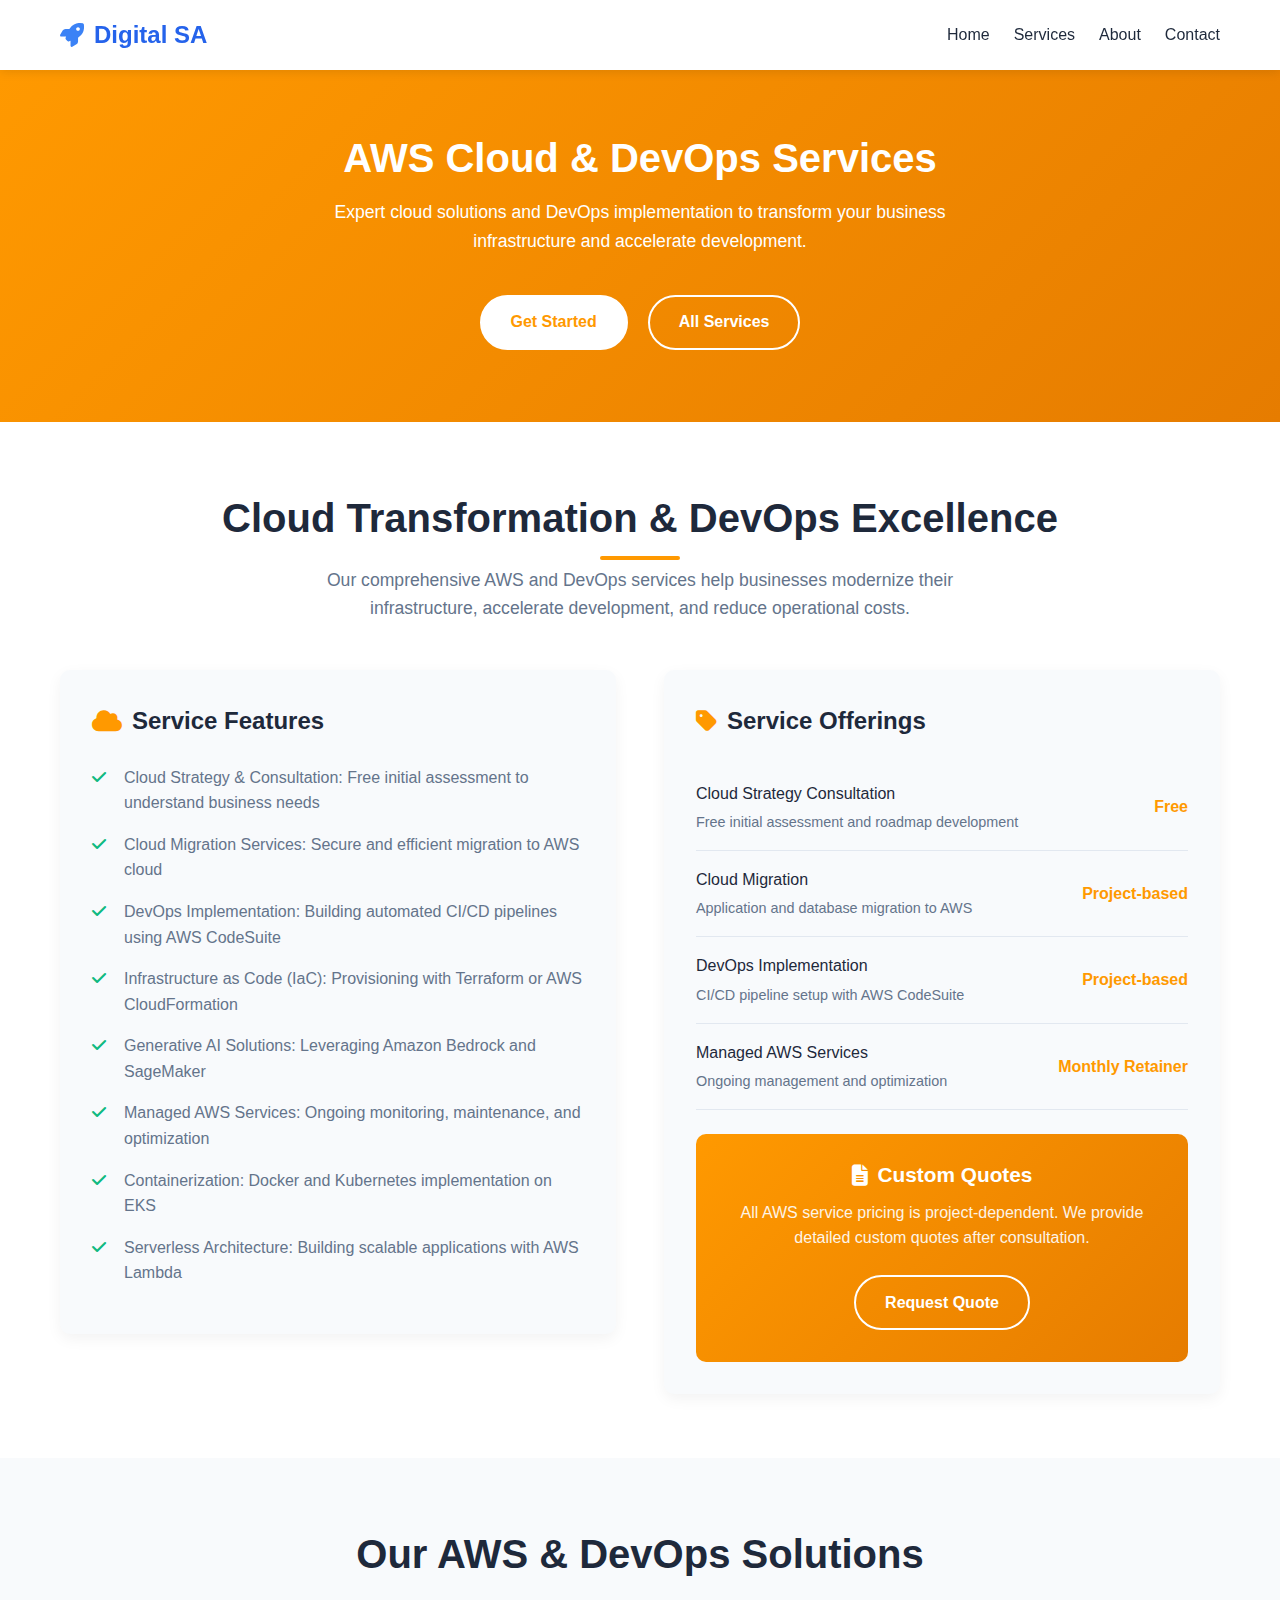
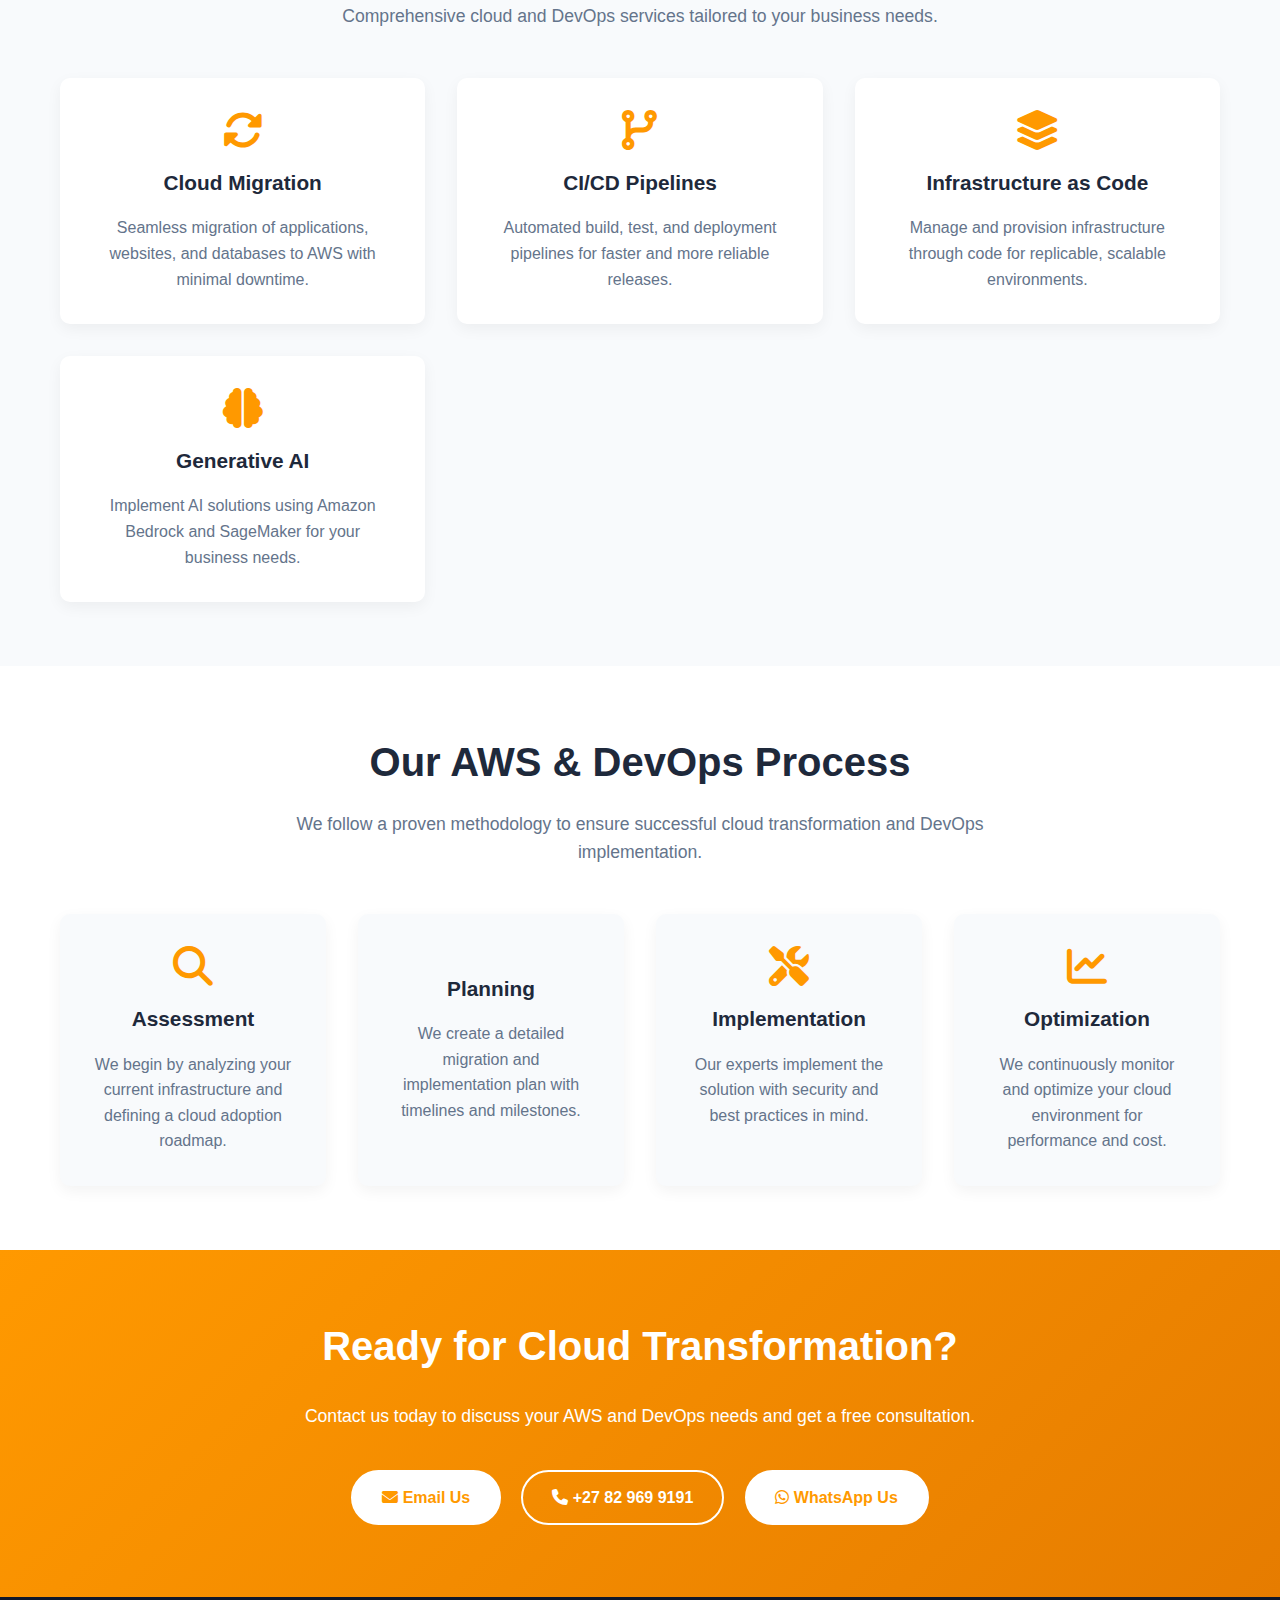
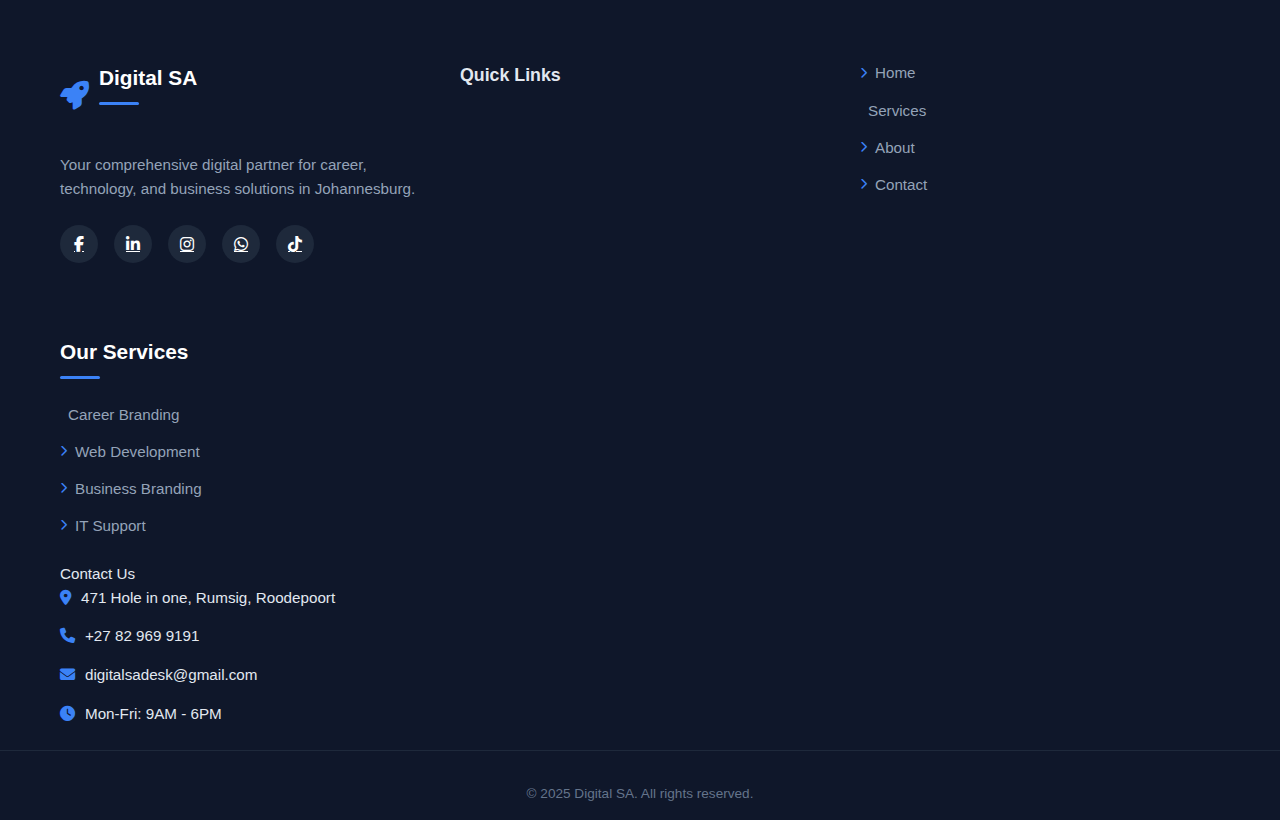
<file: aws-devops.html>
<!DOCTYPE html>
<html lang="en">
<head>
  <meta charset="UTF-8">
  <meta name="viewport" content="width=device-width, initial-scale=1.0">
  <title>AWS Cloud & DevOps Services | Digital SA</title>
  <link rel="icon" href="data:image/svg+xml,<svg xmlns='http://www.w3.org/2000/svg' viewBox='0 0 100 100'><rect width='100' height='100' rx='15' fill='%232563eb'/><path d='M30 30L70 30 85 50 70 70 30 70 15 50z' fill='none' stroke='white' stroke-width='5'/><path d='M30 30L50 15 70 30M70 30L85 50 70 70M70 70L50 85 30 70M30 70L15 50 30 30' fill='none' stroke='white' stroke-width='3'/></svg>">
  <link rel="stylesheet" href="https://cdnjs.cloudflare.com/ajax/libs/font-awesome/6.4.0/css/all.min.css">
  <style>
    :root {
      --primary: #2563eb;
      --secondary: #1e40af;
      --accent: #3b82f6;
      --dark: #1e293b;
      --light: #f8fafc;
      --gray: #64748b;
      --success: #10b981;
      --warning: #f59e0b;
      --orange: #f97316;
      --aws-orange: #ff9900;
    }
    
    * {
      margin: 0;
      padding: 0;
      box-sizing: border-box;
    }
    
    body {
      font-family: 'Segoe UI', Tahoma, Geneva, Verdana, sans-serif;
      line-height: 1.6;
      color: var(--dark);
      background-color: #f1f5f9;
    }
    
    .container {
      max-width: 1200px;
      margin: 0 auto;
      padding: 0 20px;
    }
    
    /* Header & Navigation */
    header {
      background-color: white;
      box-shadow: 0 2px 10px rgba(0,0,0,0.1);
      position: sticky;
      top: 0;
      z-index: 100;
    }
    
    nav {
      display: flex;
      justify-content: space-between;
      align-items: center;
      padding: 1rem 0;
    }
    
    .logo {
      font-size: 1.5rem;
      font-weight: 700;
      color: var(--primary);
      text-decoration: none;
      display: flex;
      align-items: center;
      gap: 10px;
    }
    
    .logo i {
      color: var(--accent);
    }
    
    .nav-links {
      display: flex;
      gap: 1.5rem;
    }
    
    .nav-links a {
      color: var(--dark);
      text-decoration: none;
      font-weight: 500;
      transition: color 0.3s;
      position: relative;
    }
    
    .nav-links a:hover {
      color: var(--primary);
    }
    
    .nav-links a::after {
      content: '';
      position: absolute;
      bottom: -5px;
      left: 0;
      width: 0;
      height: 2px;
      background-color: var(--primary);
      transition: width 0.3s;
    }
    
    .nav-links a:hover::after {
      width: 100%;
    }
    
    .mobile-menu-btn {
      display: none;
      background: none;
      border: none;
      font-size: 1.5rem;
      color: var(--dark);
      cursor: pointer;
    }
    
    /* Hero Section */
    .hero {
      background: linear-gradient(135deg, var(--aws-orange), #e67c00);
      color: white;
      padding: 4rem 0;
      text-align: center;
      position: relative;
      overflow: hidden;
    }
    
    .hero::before {
      content: '';
      position: absolute;
      top: 0;
      left: 0;
      width: 100%;
      height: 100%;
      background: url('https://images.unsplash.com/photo-1544197150-b99a580bb7a8?ixlib=rb-4.0.3&ixid=M3wxMjA3fDB8MHxwaG90by1wYWdlfHx8fGVufDB8fHx8fA%3D%3D&auto=format&fit=crop&w=1470&q=80') center/cover;
      opacity: 0.1;
      z-index: 0;
    }
    
    .hero .container {
      position: relative;
      z-index: 1;
    }
    
    .hero h1 {
      font-size: 2.5rem;
      margin-bottom: 1rem;
      line-height: 1.2;
    }
    
    .hero p {
      font-size: 1.1rem;
      max-width: 700px;
      margin: 0 auto 2rem;
    }
    
    .btn {
      display: inline-block;
      background-color: white;
      color: var(--aws-orange);
      padding: 0.8rem 1.8rem;
      border-radius: 50px;
      text-decoration: none;
      font-weight: 600;
      transition: all 0.3s;
      border: 2px solid white;
      margin: 0.5rem;
    }
    
    .btn:hover {
      background-color: transparent;
      color: white;
      transform: translateY(-3px);
      box-shadow: 0 10px 20px rgba(0,0,0,0.1);
    }
    
    .btn-outline {
      background-color: transparent;
      color: white;
    }
    
    .btn-outline:hover {
      background-color: white;
      color: var(--aws-orange);
    }
    
    /* Service Detail Section */
    .service-detail {
      padding: 4rem 0;
      background-color: white;
    }
    
    .service-header {
      text-align: center;
      margin-bottom: 3rem;
    }
    
    .service-header h2 {
      font-size: 2.5rem;
      color: var(--dark);
      margin-bottom: 1rem;
      position: relative;
      display: inline-block;
    }
    
    .service-header h2::after {
      content: '';
      position: absolute;
      bottom: -10px;
      left: 50%;
      transform: translateX(-50%);
      width: 80px;
      height: 4px;
      background-color: var(--aws-orange);
      border-radius: 2px;
    }
    
    .service-header p {
      color: var(--gray);
      max-width: 700px;
      margin: 0 auto;
      font-size: 1.1rem;
    }
    
    .service-content {
      display: grid;
      grid-template-columns: 1fr 1fr;
      gap: 3rem;
      align-items: start;
    }
    
    .service-features {
      background-color: #f8fafc;
      border-radius: 10px;
      padding: 2rem;
      box-shadow: 0 5px 15px rgba(0,0,0,0.05);
    }
    
    .service-features h3 {
      font-size: 1.5rem;
      margin-bottom: 1.5rem;
      color: var(--dark);
      display: flex;
      align-items: center;
      gap: 10px;
    }
    
    .service-features h3 i {
      color: var(--aws-orange);
    }
    
    .feature-list {
      list-style-type: none;
    }
    
    .feature-list li {
      margin-bottom: 1rem;
      padding-left: 2rem;
      position: relative;
      color: var(--gray);
    }
    
    .feature-list li::before {
      content: '\f00c';
      font-family: 'Font Awesome 6 Free';
      font-weight: 900;
      position: absolute;
      left: 0;
      color: var(--success);
    }
    
    .pricing {
      background-color: #f8fafc;
      border-radius: 10px;
      padding: 2rem;
      box-shadow: 0 5px 15px rgba(0,0,0,0.05);
    }
    
    .pricing h3 {
      font-size: 1.5rem;
      margin-bottom: 1.5rem;
      color: var(--dark);
      display: flex;
      align-items: center;
      gap: 10px;
    }
    
    .pricing h3 i {
      color: var(--aws-orange);
    }
    
    .price-item {
      display: flex;
      justify-content: space-between;
      align-items: center;
      padding: 1rem 0;
      border-bottom: 1px solid #e2e8f0;
    }
    
    .price-item:last-child {
      border-bottom: none;
    }
    
    .price-name {
      font-weight: 500;
      color: var(--dark);
    }
    
    .price-value {
      font-weight: 700;
      color: var(--aws-orange);
    }
    
    .price-description {
      font-size: 0.9rem;
      color: var(--gray);
      margin-top: 0.3rem;
      width: 100%;
    }
    
    .custom-quote {
      background: linear-gradient(135deg, var(--aws-orange), #e67c00);
      color: white;
      border-radius: 10px;
      padding: 1.5rem;
      margin-top: 1.5rem;
      text-align: center;
    }
    
    .custom-quote h4 {
      font-size: 1.3rem;
      margin-bottom: 0.5rem;
      display: flex;
      align-items: center;
      justify-content: center;
      gap: 10px;
    }
    
    .custom-quote p {
      margin-bottom: 1rem;
      opacity: 0.9;
    }
    
    /* Services Section */
    .services {
      padding: 4rem 0;
      background-color: #f8fafc;
    }
    
    .services-header {
      text-align: center;
      margin-bottom: 3rem;
    }
    
    .services-header h2 {
      font-size: 2.5rem;
      color: var(--dark);
      margin-bottom: 1rem;
    }
    
    .services-header p {
      color: var(--gray);
      max-width: 700px;
      margin: 0 auto;
      font-size: 1.1rem;
    }
    
    .services-grid {
      display: grid;
      grid-template-columns: repeat(auto-fit, minmax(300px, 1fr));
      gap: 2rem;
    }
    
    .service-card {
      background-color: white;
      border-radius: 10px;
      padding: 2rem;
      box-shadow: 0 5px 15px rgba(0,0,0,0.05);
      text-align: center;
      transition: transform 0.3s;
    }
    
    .service-card:hover {
      transform: translateY(-5px);
    }
    
    .service-card i {
      font-size: 2.5rem;
      color: var(--aws-orange);
      margin-bottom: 1rem;
    }
    
    .service-card h3 {
      font-size: 1.3rem;
      margin-bottom: 1rem;
      color: var(--dark);
    }
    
    .service-card p {
      color: var(--gray);
    }
    
    /* Process Section */
    .process {
      padding: 4rem 0;
      background-color: white;
    }
    
    .process-header {
      text-align: center;
      margin-bottom: 3rem;
    }
    
    .process-header h2 {
      font-size: 2.5rem;
      color: var(--dark);
      margin-bottom: 1rem;
    }
    
    .process-header p {
      color: var(--gray);
      max-width: 700px;
      margin: 0 auto;
      font-size: 1.1rem;
    }
    
    .process-steps {
      display: grid;
      grid-template-columns: repeat(auto-fit, minmax(250px, 1fr));
      gap: 2rem;
    }
    
    .process-step {
      background-color: #f8fafc;
      border-radius: 10px;
      padding: 2rem;
      box-shadow: 0 5px 15px rgba(0,0,0,0.05);
      text-align: center;
    }
    
    .process-step i {
      font-size: 2.5rem;
      color: var(--aws-orange);
      margin-bottom: 1rem;
    }
    
    .process-step h3 {
      font-size: 1.3rem;
      margin-bottom: 1rem;
      color: var(--dark);
    }
    
    .process-step p {
      color: var(--gray);
    }
    
    /* CTA Section */
    .cta {
      background: linear-gradient(135deg, var(--aws-orange), #e67c00);
      color: white;
      padding: 4rem 0;
      text-align: center;
      position: relative;
      overflow: hidden;
    }
    
    .cta::before {
      content: '';
      position: absolute;
      top: 0;
      left: 0;
      width: 100%;
      height: 100%;
      background: url('https://images.unsplash.com/photo-1551434678-e076c223a692?ixlib=rb-4.0.3&ixid=M3wxMjA3fDB8MHxwaG90by1wYWdlfHx8fGVufDB8fHx8fA%3D%3D&auto=format&fit=crop&w=1470&q=80') center/cover;
      opacity: 0.1;
      z-index: 0;
    }
    
    .cta .container {
      position: relative;
      z-index: 1;
    }
    
    .cta h2 {
      font-size: 2.5rem;
      margin-bottom: 1.5rem;
    }
    
    .cta p {
      max-width: 700px;
      margin: 0 auto 2rem;
      font-size: 1.1rem;
    }
    
    /* Footer Styles */
    footer {
      background-color: #0f172a;
      color: #e2e8f0;
      padding: 4rem 0 1rem;
      font-size: 0.95rem;
    }

    .footer-content {
      display: grid;
      grid-template-columns: repeat(auto-fit, minmax(250px, 1fr));
      gap: 2.5rem;
      margin-bottom: 3rem;
    }

    .footer-column {
      margin-bottom: 1.5rem;
    }

    .footer-logo {
      display: flex;
      align-items: center;
      gap: 10px;
      margin-bottom: 1.5rem;
    }

    .footer-logo i {
      font-size: 1.8rem;
      color: var(--accent);
    }

    .footer-column h3 {
      font-size: 1.3rem;
      margin-bottom: 1.5rem;
      color: white;
      position: relative;
      padding-bottom: 10px;
    }

    .footer-column h3::after {
      content: '';
      position: absolute;
      bottom: 0;
      left: 0;
      width: 40px;
      height: 3px;
      background-color: var(--accent);
      border-radius: 3px;
    }

    .footer-column p {
      margin-bottom: 1.5rem;
      line-height: 1.6;
      color: #94a3b8;
    }

    .footer-menu {
      list-style: none;
    }

    .footer-menu li {
      margin-bottom: 0.8rem;
    }

    .footer-menu a {
      color: #94a3b8;
      text-decoration: none;
      transition: all 0.3s ease;
      display: flex;
      align-items: center;
      gap: 8px;
    }

    .footer-menu a:hover {
      color: white;
      transform: translateX(5px);
    }

    .footer-menu i {
      font-size: 0.7rem;
      color: var(--accent);
    }

    .contact-info {
      list-style: none;
    }

    .contact-info li {
      margin-bottom: 1rem;
      display: flex;
      align-items: flex-start;
      gap: 10px;
      line-height: 1.5;
    }

    .contact-info i {
      color: var(--accent);
      margin-top: 3px;
    }

    .social-links {
      display: flex;
      gap: 1rem;
      margin-top: 1.5rem;
    }

    .social-links a {
      display: inline-flex;
      align-items: center;
      justify-content: center;
      width: 38px;
      height: 38px;
      background-color: #1e293b;
      border-radius: 50%;
      color: white;
      transition: all 0.3s ease;
      font-size: 1rem;
    }

    .social-links a:hover {
      background-color: var(--accent);
      transform: translateY(-3px);
      box-shadow: 0 4px 8px rgba(0,0,0,0.2);
    }

    .copyright {
      text-align: center;
      padding-top: 2rem;
      border-top: 1px solid #1e293b;
      color: #64748b;
      font-size: 0.85rem;
    }
    
    /* Responsive Design */
    @media (max-width: 768px) {
      .nav-links {
        display: none;
        flex-direction: column;
        position: absolute;
        top: 70px;
        left: 0;
        width: 极速赛车开奖直播 结果
        background-color: white;
        padding: 1rem;
        box-shadow: 0 5px 10px rgba(0,0,0,0.1);
      }
      
      .nav-links.active {
        display: flex;
      }
      
      .mobile-menu-btn {
        display: block;
      }
      
      .hero h1 {
        font-size: 2rem;
      }
      
      .service-content {
        grid-template-columns: 1fr;
      }
      
      .hero-buttons {
        display: flex;
        flex-direction: column;
        align-items: center;
      }
      
      .btn {
        display: block;
        width: 80%;
        margin: 0.5rem auto;
      }
      
      .footer-content {
        grid-template-columns: 1fr;
        gap: 2rem;
      }
      
      .footer-column {
        margin-bottom: 2rem;
      }
    }
    
    /* Animations */
    @keyframes fadeIn {
      from { opacity: 0; transform: translateY(20px); }
      to { opacity: 1; transform: translateY(0); }
    }
    
    .fade-in {
      animation: fadeIn 1s ease-out forwards;
    }
    
    .delay-1 { animation-delay: 0.2s; }
    .delay-2 { animation-delay: 0.4s; }
    .delay-3 { animation-delay: 0.6s; }
  </style>
</head>
<body>
  <header>
    <div class="container">
      <nav>
        <a href="index.html" class="logo">
          <i class="fas fa-rocket"></i>
          <span>Digital SA</span>
        </a>
        
        <div class="nav-links">
          <a href="index.html">Home</a>
          <a href="index.html#services">Services</a>
          <a href="index.html#about">About</a>
          <a href="index.html#contact">Contact</a>
        </div>
        
        <button class="mobile-menu-btn">
          <i class="fas fa-bars"></i>
        </button>
      </nav>
    </div>
  </header>
  
  <section class="hero">
    <div class="container">
      <h1 class="fade-in">AWS Cloud & DevOps Services</h1>
      <p class="fade-in delay-1">Expert cloud solutions and DevOps implementation to transform your business infrastructure and accelerate development.</p>
      <div class="fade-in delay-2">
        <a href="#contact" class="btn">Get Started</a>
        <a href="index.html#services" class="btn btn-outline">All Services</a>
      </div>
    </div>
  </section>
  
  <section class="service-detail">
    <div class="container">
      <div class="service-header">
        <h2>Cloud Transformation & DevOps Excellence</h2>
        <p>Our comprehensive AWS and DevOps services help businesses modernize their infrastructure, accelerate development, and reduce operational costs.</p>
      </div>
      
      <div class="service-content">
        <div class="service-features">
          <h3><i class="fas fa-cloud"></i> Service Features</h3>
          <ul class="feature-list">
            <li>Cloud Strategy & Consultation: Free initial assessment to understand business needs</li>
            <li>Cloud Migration Services: Secure and efficient migration to AWS cloud</li>
            <li>DevOps Implementation: Building automated CI/CD pipelines using AWS CodeSuite</li>
            <li>Infrastructure as Code (IaC): Provisioning with Terraform or AWS CloudFormation</li>
            <li>Generative AI Solutions: Leveraging Amazon Bedrock and SageMaker</li>
            <li>Managed AWS Services: Ongoing monitoring, maintenance, and optimization</li>
            <li>Containerization: Docker and Kubernetes implementation on EKS</li>
            <li>Serverless Architecture: Building scalable applications with AWS Lambda</li>
          </ul>
        </div>
        
        <div class="pricing">
          <h3><i class="fas fa-tag"></i> Service Offerings</h3>
          
          <div class="price-item">
            <div>
              <div class="price-name">Cloud Strategy Consultation</div>
              <div class="price-description">Free initial assessment and roadmap development</div>
            </div>
            <div class="price-value">Free</div>
          </div>
          
          <div class="price-item">
            <div>
              <div class="price-name">Cloud Migration</div>
              <div class="price-description">Application and database migration to AWS</div>
            </div>
            <div class="price-value">Project-based</div>
          </div>
          
          <div class="price-item">
            <div>
              <div class="price-name">DevOps Implementation</div>
              <div class="price-description">CI/CD pipeline setup with AWS CodeSuite</div>
            </div>
            <div class="price-value">Project-based</div>
          </div>
          
          <div class="price-item">
            <div>
              <div class="price-name">Managed AWS Services</div>
              <div class="price-description">Ongoing management and optimization</div>
            </div>
            <div class="price-value">Monthly Retainer</div>
          </div>
          
          <div class="custom-quote">
            <h4><i class="fas fa-file-alt"></i> Custom Quotes</h4>
            <p>All AWS service pricing is project-dependent. We provide detailed custom quotes after consultation.</p>
            <a href="#contact" class="btn btn-outline">Request Quote</a>
          </div>
        </div>
      </div>
    </div>
  </section>
  
  <section class="services">
    <div class="container">
      <div class="services-header">
        <h2>Our AWS & DevOps Solutions</h2>
        <p>Comprehensive cloud and DevOps services tailored to your business needs.</p>
      </div>
      
      <div class="services-grid">
        <div class="service-card fade-in">
          <i class="fas fa-sync-alt"></i>
          <h3>Cloud Migration</h3>
          <p>Seamless migration of applications, websites, and databases to AWS with minimal downtime.</p>
        </div>
        
        <div class="service-card fade-in delay-1">
          <i class="fas fa-code-branch"></i>
          <h3>CI/CD Pipelines</h3>
          <p>Automated build, test, and deployment pipelines for faster and more reliable releases.</p>
        </div>
        
        <div class="service-card fade-in delay-2">
          <i class="fas fa-layer-group"></i>
          <h3>Infrastructure as Code</h3>
          <p>Manage and provision infrastructure through code for replicable, scalable environments.</p>
        </div>
        
        <div class="service-card fade-in delay-3">
          <i class="fas fa-brain"></i>
          <h3>Generative AI</h3>
          <p>Implement AI solutions using Amazon Bedrock and SageMaker for your business needs.</p>
        </div>
      </div>
    </div>
  </section>
  
  <section class="process">
    <div class="container">
      <div class="process-header">
        <h2>Our AWS & DevOps Process</h2>
        <p>We follow a proven methodology to ensure successful cloud transformation and DevOps implementation.</p>
      </div>
      
      <div class="process-steps">
        <div class="process-step fade-in">
          <i class="fas fa-search"></i>
          <h3>Assessment</h3>
          <p>We begin by analyzing your current infrastructure and defining a cloud adoption roadmap.</p>
        </div>
        
        <div class="process-step fade-in delay-1">
          <i class="fas fa-plan"></i>
          <h3>Planning</h3>
          <p>We create a detailed migration and implementation plan with timelines and milestones.</p>
        </div>
        
        <div class="process-step fade-in delay-2">
          <i class="fas fa-tools"></i>
          <h3>Implementation</h3>
          <p>Our experts implement the solution with security and best practices in mind.</p>
        </div>
        
        <div class="process-step fade-in delay-3">
          <i class="fas fa-chart-line"></i>
          <h3>Optimization</h3>
          <p>We continuously monitor and optimize your cloud environment for performance and cost.</p>
        </div>
      </div>
    </div>
  </section>
  
  <section class="cta" id="contact">
    <div class="container">
      <h2>Ready for Cloud Transformation?</h2>
      <p>Contact us today to discuss your AWS and DevOps needs and get a free consultation.</p>
      
      <div class="contact-buttons">
        <a href="mailto:digitalsadesk@gmail.com" class="btn">
          <i class="fas fa-envelope"></i> Email Us
        </a>
        <a href="tel:+27829699191" class="btn btn-outline">
          <i class="fas fa-phone"></i> +27 82 969 9191
        </a>
        <a href="https://wa.me/+27685753002" class="btn btn-whatsapp">
          <i class="fab fa-whatsapp"></i> WhatsApp Us
        </a>
      </div>
    </div>
  </section>
  
  <footer>
    <div class="container">
      <div class="footer-content">
        <!-- First Column - About -->
        <div class="footer-column">
          <div class="footer-logo">
            <i class="fas fa-rocket"></i>
            <h3>Digital SA</h3>
          </div>
          <p>Your comprehensive digital partner for career, technology, and business solutions in Johannesburg.</p>
          <div class="social-links">
            <a href="https://www.facebook.com/profile.php?id=极速赛车开奖直播 结果" target="_blank" aria-label="Facebook"><i class="fab fa-facebook-f"></i></a>
            <a href="https://www.linkedin.com/company/digital-sa" target="_blank" aria-label="LinkedIn"><i class="fab fa-linkedin-in"></i></a>
            <a href="https://www.instagram.com/digital_sa_desk1?igsh=ZGUzMzM3NWJiOQ==" target="_blank" aria-label="Instagram"><i class="fab fa-instagram"></i></a>
            <a href="https://wa.me/+27685753002" target="_blank" aria-label="WhatsApp"><i class="fab fa-whatsapp"></i></a>
            <a href="https://www.tiktok.com/@digital_sa5?_t=ZM-8xdUIkP6NAT&_r=1" target="_blank" aria-label="TikTok"><i class="fab fa-tiktok"></i></a>
          </div>
        </div>
        
        <!-- Second Column - Quick Links -->
        
          <h3>Quick Links</h3>
          <ul class="footer-menu">
            <li><a href="index.html"><i class="fas fa-chevron-right"></i> Home</a></li>
            <li><a href="index.html#services"><i class="fas极速赛车开奖直播 结果 fa-chevron-right"></i> Services</a></li>
            <li><a href="index.html#about"><i class="fas fa-chevron-right"></i> About</a></li>
            <li><a href="index.html#contact"><i class="fas fa-chevron-right"></i> Contact</a></li>
          </ul>
        </div>
        
        <!-- Third Column - Services -->
        <div class="footer-column">
          <h3>Our Services</h3>
          <ul class="footer-menu">
            <li><a href="career-services.html"><i class="fas fa-chev极速赛车开奖直播 结果 ron-right"></i> Career Branding</a></li>
            <li><a href="web-development.html"><i class="fas fa-chevron-right"></i> Web Development</a></li>
            <li><a href="business-branding.html"><i class="fas fa-chevron-right"></i> Business Branding</a></li>
            <li><a href="it-support.html"><i class="fas fa-chevron-right"></i> IT Support</a></li>
          </ul>
        </div>
        
        <!-- Fourth Column - Contact -->
        <div class="footer-column">
          <h3极速赛车开奖直播 结果>Contact Us</h3>
          <ul class="contact-info">
            <li><i class="fas fa-map-marker-alt"></i> 471 Hole in one, Rumsig, Roodepoort</li>
            <li><i class="fas fa-phone"></i> +27 82 969 9191</li>
            <li><i class="fas fa-envelope"></i> digitalsadesk@gmail.com</li>
            <li><i class="fas fa-clock"></i> Mon-Fri: 9AM - 6PM</极速赛车开奖直播 结果li>
          </ul>
        </div>
      </div>
      
      <div class="copyright">
        <p>&copy; 2025 Digital SA. All rights reserved.</p>
      </div>
    </div>
  </footer>
  
  <script>
    // Mobile menu toggle
    const menuBtn = document.querySelector('.mobile-menu-btn');
    const navLinks = document.querySelector('.nav-links');
    
    menuBtn.addEventListener('click', () => {
      navLinks.classList.toggle('active');
    });
    
    // Smooth scrolling for anchor links
    document.querySelectorAll('a[href^="#"]').forEach(anchor => {
      anchor.addEventListener('click', function(e) {
        e.preventDefault();
        
        document.querySelector(this.getAttribute('href')).scrollIntoView({
          behavior: 'smooth'
        });
        
        // Close mobile menu if open
        if (navLinks.classList.contains('active')) {
          navLinks.classList.remove('active');
        }
      });
    });
    
    // Animation on scroll
    const animateOnScroll = () => {
      const elements = document.querySelectorAll('.fade-in');
      
      elements.forEach(element => {
        const elementPosition = element.getBoundingClientRect().top;
        const screenPosition = window.innerHeight / 1.3;
        
        if (elementPosition < screenPosition) {
          element.style.opacity = '1';
          element.style.transform = 'translateY(0)';
        }
      });
    };
    
    // Initialize animations
    window.addEventListener('load', () => {
      const fadeElements = document.querySelectorAll('.fade-in');
      fadeElements.forEach(el => {
        el.style.opacity = '0';
        el.style.transform = 'translateY(20px)';
        el.style.transition = 'opacity 0.6s ease-out, transform 0.6s ease-out';
      });
      
      animateOnScroll();
    });
    
    window.addEventListener('scroll', animate极速赛车开奖直播 结果OnScroll);
  </script>
</body>
</html>
</file>
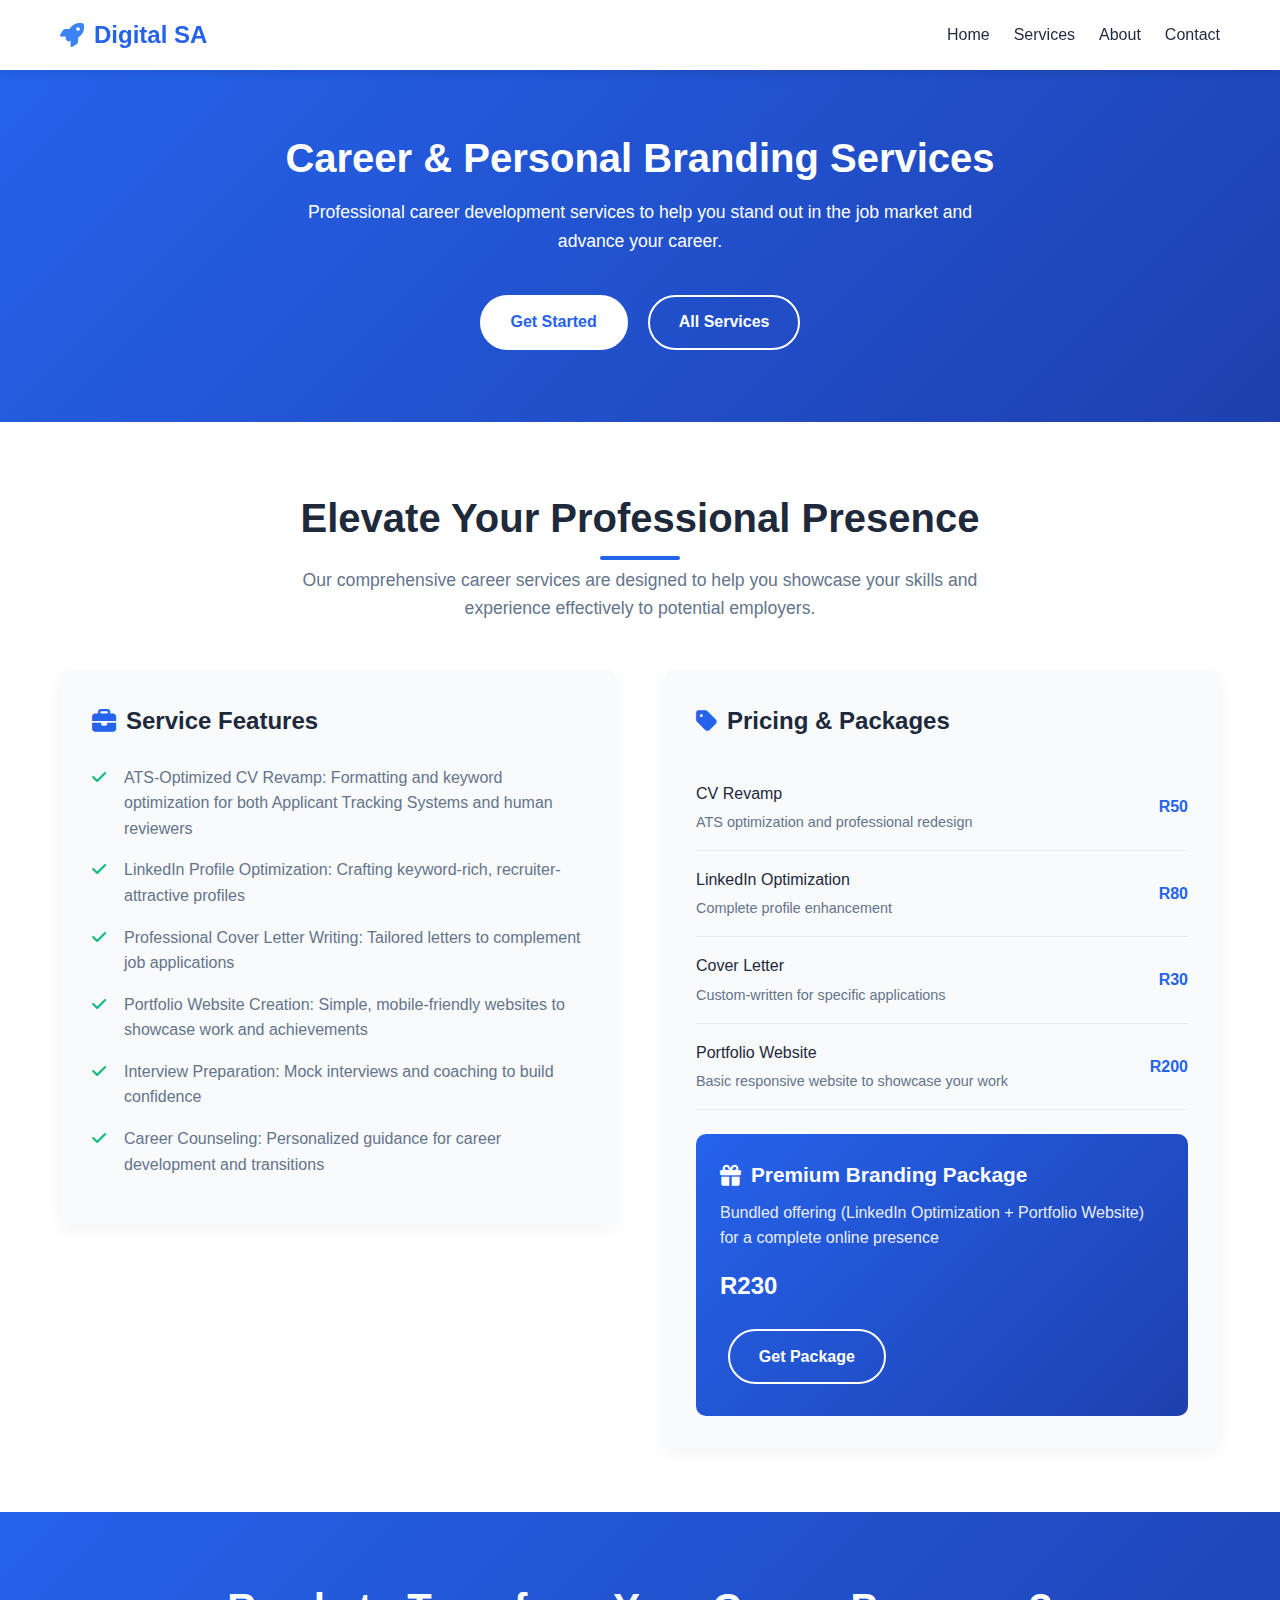
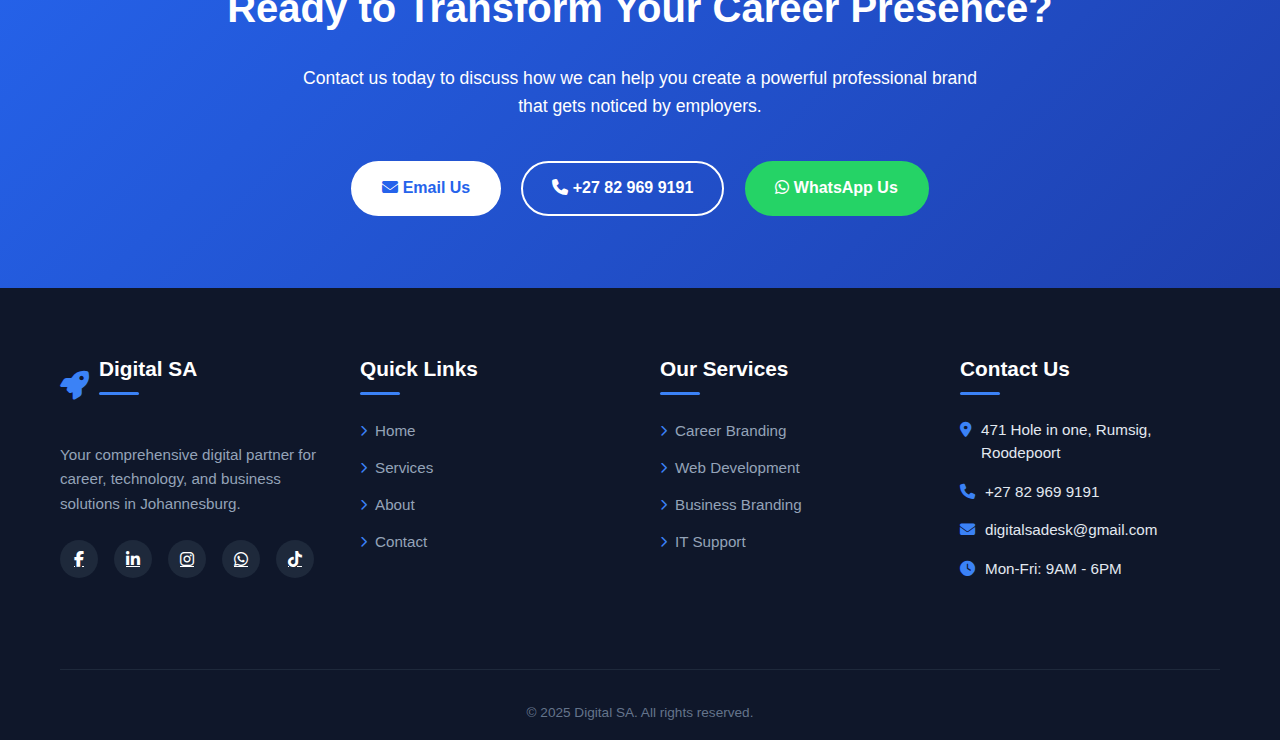
<file: career-services.html>
<!DOCTYPE html>
<html lang="en">
<head>
  <meta charset="UTF-8">
  <meta name="viewport" content="width=device-width, initial-scale=1.0">
  <title>Career & Personal Branding Services | Digital SA</title>
  <link rel="icon" href="data:image/svg+xml,<svg xmlns='http://www.w3.org/2000/svg' viewBox='0 0 100 100'><rect width='100' height='100' rx='15' fill='%232563eb'/><path d='M30 30L70 30 85 50 70 70 30 70 15 50z' fill='none' stroke='white' stroke-width='5'/><path d='M30 30L50 15 70 30M70 30L85 50 70 70M70 70L50 85 30 70M30 70L15 50 30 30' fill='none' stroke='white' stroke-width='3'/></svg>">
  <link rel="stylesheet" href="https://cdnjs.cloudflare.com/ajax/libs/font-awesome/6.4.0/css/all.min.css">
  <style>
    :root {
      --primary: #2563eb;
      --secondary: #1e40af;
      --accent: #3b82f6;
      --dark: #1e293b;
      --light: #f8fafc;
      --gray: #64748b;
      --success: #10b981;
      --warning: #f59e0b;
    }
    
    * {
      margin: 0;
      padding: 0;
      box-sizing: border-box;
    }
    
    body {
      font-family: 'Segoe UI', Tahoma, Geneva, Verdana, sans-serif;
      line-height: 1.6;
      color: var(--dark);
      background-color: #f1f5f9;
    }
    
    .container {
      max-width: 1200px;
      margin: 0 auto;
      padding: 0 20px;
    }
    
    /* Header & Navigation */
    header {
      background-color: white;
      box-shadow: 0 2px 10px rgba(0,0,0,0.1);
      position: sticky;
      top: 0;
      z-index: 100;
    }
    
    nav {
      display: flex;
      justify-content: space-between;
      align-items: center;
      padding: 1rem 0;
    }
    
    .logo {
      font-size: 1.5rem;
      font-weight: 700;
      color: var(--primary);
      text-decoration: none;
      display: flex;
      align-items: center;
      gap: 10px;
    }
    
    .logo i {
      color: var(--accent);
    }
    
    .nav-links {
      display: flex;
      gap: 1.5rem;
    }
    
    .nav-links a {
      color: var(--dark);
      text-decoration: none;
      font-weight: 500;
      transition: color 0.3s;
      position: relative;
    }
    
    .nav-links a:hover {
      color: var(--primary);
    }
    
    .nav-links a::after {
      content: '';
      position: absolute;
      bottom: -5px;
      left: 0;
      width: 0;
      height: 2px;
      background-color: var(--primary);
      transition: width 0.3s;
    }
    
    .nav-links a:hover::after {
      width: 100%;
    }
    
    .mobile-menu-btn {
      display: none;
      background: none;
      border: none;
      font-size: 1.5rem;
      color: var(--dark);
      cursor: pointer;
    }
    
    /* Hero Section */
    .hero {
      background: linear-gradient(135deg, var(--primary), var(--secondary));
      color: white;
      padding: 4rem 0;
      text-align: center;
      position: relative;
      overflow: hidden;
    }
    
    .hero::before {
      content: '';
      position: absolute;
      top: 0;
      left: 0;
      width: 100%;
      height: 100%;
      background: url('https://images.unsplash.com/photo-1542744173-8e7e53415bb0?ixlib=rb-4.0.3&ixid=M3wxMjA3fDB8MHxwaG90by1wYWdlfHx8fGVufDB8fHx8fA%3D%3D&auto=format&fit=crop&w=1470&q=80') center/cover;
      opacity: 0.1;
      z-index: 0;
    }
    
    .hero .container {
      position: relative;
      z-index: 1;
    }
    
    .hero h1 {
      font-size: 2.5rem;
      margin-bottom: 1rem;
      line-height: 1.2;
    }
    
    .hero p {
      font-size: 1.1rem;
      max-width: 700px;
      margin: 0 auto 2rem;
    }
    
    .btn {
      display: inline-block;
      background-color: white;
      color: var(--primary);
      padding: 0.8rem 1.8rem;
      border-radius: 50px;
      text-decoration: none;
      font-weight: 600;
      transition: all 0.3s;
      border: 2px solid white;
      margin: 0.5rem;
    }
    
    .btn:hover {
      background-color: transparent;
      color: white;
      transform: translateY(-3px);
      box-shadow: 0 10px 20px rgba(0,0,0,0.1);
    }
    
    .btn-outline {
      background-color: transparent;
      color: white;
    }
    
    .btn-outline:hover {
      background-color: white;
      color: var(--primary);
    }
    
    .btn-whatsapp {
      background-color: #25D366;
      color: white;
      border-color: #25D366;
    }
    
    .btn-whatsapp:hover {
      background-color: transparent;
      color: #25D366;
    }
    
    /* Service Detail Section */
    .service-detail {
      padding: 4rem 0;
      background-color: white;
    }
    
    .service-header {
      text-align: center;
      margin-bottom: 3rem;
    }
    
    .service-header h2 {
      font-size: 2.5rem;
      color: var(--dark);
      margin-bottom: 1rem;
      position: relative;
      display: inline-block;
    }
    
    .service-header h2::after {
      content: '';
      position: absolute;
      bottom: -10px;
      left: 50%;
      transform: translateX(-50%);
      width: 80px;
      height: 4px;
      background-color: var(--primary);
      border-radius: 2px;
    }
    
    .service-header p {
      color: var(--gray);
      max-width: 700px;
      margin: 0 auto;
      font-size: 1.1rem;
    }
    
    .service-content {
      display: grid;
      grid-template-columns: 1fr 1fr;
      gap: 3rem;
      align-items: start;
    }
    
    .service-features {
      background-color: #f8fafc;
      border-radius: 10px;
      padding: 2rem;
      box-shadow: 0 5px 15px rgba(0,0,0,0.05);
    }
    
    .service-features h3 {
      font-size: 1.5rem;
      margin-bottom: 1.5rem;
      color: var(--dark);
      display: flex;
      align-items: center;
      gap: 10px;
    }
    
    .service-features h3 i {
      color: var(--primary);
    }
    
    .feature-list {
      list-style-type: none;
    }
    
    .feature-list li {
      margin-bottom: 1rem;
      padding-left: 2rem;
      position: relative;
      color: var(--gray);
    }
    
    .feature-list li::before {
      content: '\f00c';
      font-family: 'Font Awesome 6 Free';
      font-weight: 900;
      position: absolute;
      left: 0;
      color: var(--success);
    }
    
    .pricing {
      background-color: #f8fafc;
      border-radius: 10px;
      padding: 2rem;
      box-shadow: 0 5px 15px rgba(0,0,0,0.05);
    }
    
    .pricing h3 {
      font-size: 1.5rem;
      margin-bottom: 1.5rem;
      color: var(--dark);
      display: flex;
      align-items: center;
      gap: 10px;
    }
    
    .pricing h3 i {
      color: var(--primary);
    }
    
    .price-item {
      display: flex;
      justify-content: space-between;
      align-items: center;
      padding: 1rem 0;
      border-bottom: 1px solid #e2e8f0;
    }
    
    .price-item:last-child {
      border-bottom: none;
    }
    
    .price-name {
      font-weight: 500;
      color: var(--dark);
    }
    
    .price-value {
      font-weight: 700;
      color: var(--primary);
    }
    
    .price-description {
      font-size: 0.9rem;
      color: var(--gray);
      margin-top: 0.3rem;
      width: 100%;
    }
    
    .package {
      background: linear-gradient(135deg, var(--primary), var(--secondary));
      color: white;
      border-radius: 10px;
      padding: 1.5rem;
      margin-top: 1.5rem;
    }
    
    .package h4 {
      font-size: 1.3rem;
      margin-bottom: 0.5rem;
      display: flex;
      align-items: center;
      gap: 10px;
    }
    
    .package p {
      margin-bottom: 1rem;
      opacity: 0.9;
    }
    
    .package-price {
      font-size: 1.5rem;
      font-weight: 700;
      margin-bottom: 1rem;
    }
    
    /* CTA Section */
    .cta {
      background: linear-gradient(135deg, var(--primary), var(--secondary));
      color: white;
      padding: 4rem 0;
      text-align: center;
      position: relative;
      overflow: hidden;
    }
    
    .cta::before {
      content: '';
      position: absolute;
      top: 0;
      left: 0;
      width: 100%;
      height: 100%;
      background: url('https://images.unsplash.com/photo-1551434678-e076c223a692?ixlib=rb-4.0.3&ixid=M3wxMjA3fDB8MHxwaG90by1wYWdlfHx8fGVufDB8fHx8fA%3D%3D&auto=format&fit=crop&w=1470&q=80') center/cover;
      opacity: 0.1;
      z-index: 0;
    }
    
    .cta .container {
      position: relative;
      z-index: 1;
    }
    
    .cta h2 {
      font-size: 2.5rem;
      margin-bottom: 1.5rem;
    }
    
    .cta p {
      max-width: 700px;
      margin: 0 auto 2rem;
      font-size: 1.1rem;
    }
    
    /* Footer Styles */
    footer {
      background-color: #0f172a;
      color: #e2e8f0;
      padding: 4rem 0 1rem;
      font-size: 0.95rem;
    }

    .footer-content {
      display: grid;
      grid-template-columns: repeat(auto-fit, minmax(250px, 1fr));
      gap: 2.5rem;
      margin-bottom: 3rem;
    }

    .footer-column {
      margin-bottom: 1.5rem;
    }

    .footer-logo {
      display: flex;
      align-items: center;
      gap: 10px;
      margin-bottom: 1.5rem;
    }

    .footer-logo i {
      font-size: 1.8rem;
      color: var(--accent);
    }

    .footer-column h3 {
      font-size: 1.3rem;
      margin-bottom: 1.5rem;
      color: white;
      position: relative;
      padding-bottom: 10px;
    }

    .footer-column h3::after {
      content: '';
      position: absolute;
      bottom: 0;
      left: 0;
      width: 40px;
      height: 3px;
      background-color: var(--accent);
      border-radius: 3px;
    }

    .footer-column p {
      margin-bottom: 1.5rem;
      line-height: 1.6;
      color: #94a3b8;
    }

    .footer-menu {
      list-style: none;
    }

    .footer-menu li {
      margin-bottom: 0.8rem;
    }

    .footer-menu a {
      color: #94a3b8;
      text-decoration: none;
      transition: all 0.3s ease;
      display: flex;
      align-items: center;
      gap: 8px;
    }

    .footer-menu a:hover {
      color: white;
      transform: translateX(5px);
    }

    .footer-menu i {
      font-size: 0.7rem;
      color: var(--accent);
    }

    .contact-info {
      list-style: none;
    }

    .contact-info li {
      margin-bottom: 1rem;
      display: flex;
      align-items: flex-start;
      gap: 10px;
      line-height: 1.5;
    }

    .contact-info i {
      color: var(--accent);
      margin-top: 3px;
    }

    .social-links {
      display: flex;
      gap: 1rem;
      margin-top: 1.5rem;
    }

    .social-links a {
      display: inline-flex;
      align-items: center;
      justify-content: center;
      width: 38px;
      height: 38px;
      background-color: #1e293b;
      border-radius: 50%;
      color: white;
      transition: all 0.3s ease;
      font-size: 1rem;
    }

    .social-links a:hover {
      background-color: var(--accent);
      transform: translateY(-3px);
      box-shadow: 0 4px 8px rgba(0,0,0,0.2);
    }

    .copyright {
      text-align: center;
      padding-top: 2rem;
      border-top: 1px solid #1e293b;
      color: #64748b;
      font-size: 0.85rem;
    }
    
    /* Responsive Design */
    @media (max-width: 768px) {
      .nav-links {
        display: none;
        flex-direction: column;
        position: absolute;
        top: 70px;
        left: 0;
        width: 100%;
        background-color: white;
        padding: 1rem;
        box-shadow: 0 5px 10px rgba(0,0,0,0.1);
      }
      
      .nav-links.active {
        display: flex;
      }
      
      .mobile-menu-btn {
        display: block;
      }
      
      .hero h1 {
        font-size: 2rem;
      }
      
      .service-content {
        grid-template-columns: 1fr;
      }
      
      .hero-buttons {
        display: flex;
        flex-direction: column;
        align-items: center;
      }
      
      .btn {
        display: block;
        width: 80%;
        margin: 0.5rem auto;
      }
      
      .footer-content {
        grid-template-columns: 1fr;
        gap: 2rem;
      }
      
      .footer-column {
        margin-bottom: 2rem;
      }
    }
    
    /* Animations */
    @keyframes fadeIn {
      from { opacity: 0; transform: translateY(20px); }
      to { opacity: 1; transform: translateY(0); }
    }
    
    .fade-in {
      animation: fadeIn 1s ease-out forwards;
    }
    
    .delay-1 { animation-delay: 0.2s; }
    .delay-2 { animation-delay: 0.4s; }
    .delay-3 { animation-delay: 0.6s; }
  </style>
</head>
<body>
  <header>
    <div class="container">
      <nav>
        <a href="index.html" class="logo">
          <i class="fas fa-rocket"></i>
          <span>Digital SA</span>
        </a>
        
        <div class="nav-links">
          <a href="index.html">Home</a>
          <a href="index.html#services">Services</a>
          <a href="index.html#about">About</a>
          <a href="index.html#contact">Contact</a>
        </div>
        
        <button class="mobile-menu-btn">
          <i class="fas fa-bars"></i>
        </button>
      </nav>
    </div>
  </header>
  
  <section class="hero">
    <div class="container">
      <h1 class="fade-in">Career & Personal Branding Services</h1>
      <p class="fade-in delay-1">Professional career development services to help you stand out in the job market and advance your career.</p>
      <div class="fade-in delay-2">
        <a href="#contact" class="btn">Get Started</a>
        <a href="index.html#services" class="btn btn-outline">All Services</a>
      </div>
    </div>
  </section>
  
  <section class="service-detail">
    <div class="container">
      <div class="service-header">
        <h2>Elevate Your Professional Presence</h2>
        <p>Our comprehensive career services are designed to help you showcase your skills and experience effectively to potential employers.</p>
      </div>
      
      <div class="service-content">
        <div class="service-features">
          <h3><i class="fas fa-briefcase"></i> Service Features</h3>
          <ul class="feature-list">
            <li>ATS-Optimized CV Revamp: Formatting and keyword optimization for both Applicant Tracking Systems and human reviewers</li>
            <li>LinkedIn Profile Optimization: Crafting keyword-rich, recruiter-attractive profiles</li>
            <li>Professional Cover Letter Writing: Tailored letters to complement job applications</li>
            <li>Portfolio Website Creation: Simple, mobile-friendly websites to showcase work and achievements</li>
            <li>Interview Preparation: Mock interviews and coaching to build confidence</li>
            <li>Career Counseling: Personalized guidance for career development and transitions</li>
          </ul>
        </div>
        
        <div class="pricing">
          <h3><i class="fas fa-tag"></i> Pricing & Packages</h3>
          
          <div class="price-item">
            <div>
              <div class="price-name">CV Revamp</div>
              <div class="price-description">ATS optimization and professional redesign</div>
            </div>
            <div class="price-value">R50</div>
          </div>
          
          <div class="price-item">
            <div>
              <div class="price-name">LinkedIn Optimization</div>
              <div class="price-description">Complete profile enhancement</div>
            </div>
            <div class="price-value">R80</div>
          </div>
          
          <div class="price-item">
            <div>
              <div class="price-name">Cover Letter</div>
              <div class="price-description">Custom-written for specific applications</div>
            </div>
            <div class="price-value">R30</div>
          </div>
          
          <div class="price-item">
            <div>
              <div class="price-name">Portfolio Website</div>
              <div class="price-description">Basic responsive website to showcase your work</div>
            </div>
            <div class="price-value">R200</div>
          </div>
          
          <div class="package">
            <h4><i class="fas fa-gift"></i> Premium Branding Package</h4>
            <p>Bundled offering (LinkedIn Optimization + Portfolio Website) for a complete online presence</p>
            <div class="package-price">R230</div>
            <a href="#contact" class="btn btn-outline">Get Package</a>
          </div>
        </div>
      </div>
    </div>
  </section>
  
  <section class="cta" id="contact">
    <div class="container">
      <h2>Ready to Transform Your Career Presence?</h2>
      <p>Contact us today to discuss how we can help you create a powerful professional brand that gets noticed by employers.</p>
      
      <div class="contact-buttons">
        <a href="mailto:digitalsadesk@gmail.com" class="btn">
          <i class="fas fa-envelope"></i> Email Us
        </a>
        <a href="tel:+27829699191" class="btn btn-outline">
          <i class="fas fa-phone"></i> +27 82 969 9191
        </a>
        <a href="https://wa.me/+27685753002" class="btn btn-whatsapp" target="_blank">
          <i class="fab fa-whatsapp"></i> WhatsApp Us
        </a>
      </div>
    </div>
  </section>
  
  <footer>
    <div class="container">
      <div class="footer-content">
        <!-- First Column - About -->
        <div class="footer-column">
          <div class="footer-logo">
            <i class="fas fa-rocket"></i>
            <h3>Digital SA</h3>
          </div>
          <p>Your comprehensive digital partner for career, technology, and business solutions in Johannesburg.</p>
          <div class="social-links">
            <a href="https://www.facebook.com/profile.php?id=61577171795135&mibextid=ZbWKwL" target="_blank" aria-label="Facebook"><i class="fab fa-facebook-f"></i></a>
            <a href="https://www.linkedin.com/company/digital-sa" target="_blank" aria-label="LinkedIn"><i class="fab fa-linkedin-in"></i></a>
            <a href="https://www.instagram.com/digital_sa_desk1?igsh=ZGUzMzM3NWJiOQ==" target="_blank" aria-label="Instagram"><i class="fab fa-instagram"></i></a>
            <a href="https://wa.me/+27685753002" target="_blank" aria-label="WhatsApp"><i class="fab fa-whatsapp"></i></a>
            <a href="https://www.tiktok.com/@digital_sa5?_t=ZM-8xdUIkP6NAT&_r=1" target="_blank" aria-label="TikTok"><i class="fab fa-tiktok"></i></a>
          </div>
        </div>
        
        <!-- Second Column - Quick Links -->
        <div class="footer-column">
          <h3>Quick Links</h3>
          <ul class="footer-menu">
            <li><a href="index.html"><i class="fas fa-chevron-right"></i> Home</a></li>
            <li><a href="index.html#services"><i class="fas fa-chevron-right"></i> Services</a></li>
            <li><a href="index.html#about"><i class="fas fa-chevron-right"></i> About</a></li>
            <li><a href="index.html#contact"><i class="fas fa-chevron-right"></i> Contact</a></li>
          </ul>
        </div>
        
        <!-- Third Column - Services -->
        <div class="footer-column">
          <h3>Our Services</h3>
          <ul class="footer-menu">
            <li><a href="career-services.html"><i class="fas fa-chevron-right"></i> Career Branding</a></li>
            <li><a href="web-development.html"><i class="fas fa-chevron-right"></i> Web Development</a></li>
            <li><a href="business-branding.html"><i class="fas fa-chevron-right"></i> Business Branding</a></li>
            <li><a href="it-support.html"><i class="fas fa-chevron-right"></i> IT Support</a></li>
          </ul>
        </div>
        
        <!-- Fourth Column - Contact -->
        <div class="footer-column">
          <h3>Contact Us</h3>
          <ul class="contact-info">
            <li><i class="fas fa-map-marker-alt"></i> 471 Hole in one, Rumsig, Roodepoort</li>
            <li><i class="fas fa-phone"></i> +27 82 969 9191</li>
            <li><i class="fas fa-envelope"></i> digitalsadesk@gmail.com</li>
            <li><i class="fas fa-clock"></i> Mon-Fri: 9AM - 6PM</li>
          </ul>
        </div>
      </div>
      
      <div class="copyright">
        <p>&copy; 2025 Digital SA. All rights reserved.</p>
      </div>
    </div>
  </footer>
  
  <script>
    // Mobile menu toggle
    const menuBtn = document.querySelector('.mobile-menu-btn');
    const navLinks = document.querySelector('.nav-links');
    
    menuBtn.addEventListener('click', () => {
      navLinks.classList.toggle('active');
    });
    
    // Smooth scrolling for anchor links
    document.querySelectorAll('a[href^="#"]').forEach(anchor => {
      anchor.addEventListener('click', function(e) {
        e.preventDefault();
        
        document.querySelector(this.getAttribute('href')).scrollIntoView({
          behavior: 'smooth'
        });
        
        // Close mobile menu if open
        if (navLinks.classList.contains('active')) {
          navLinks.classList.remove('active');
        }
      });
    });
  </script>
</body>
</html>
</file>
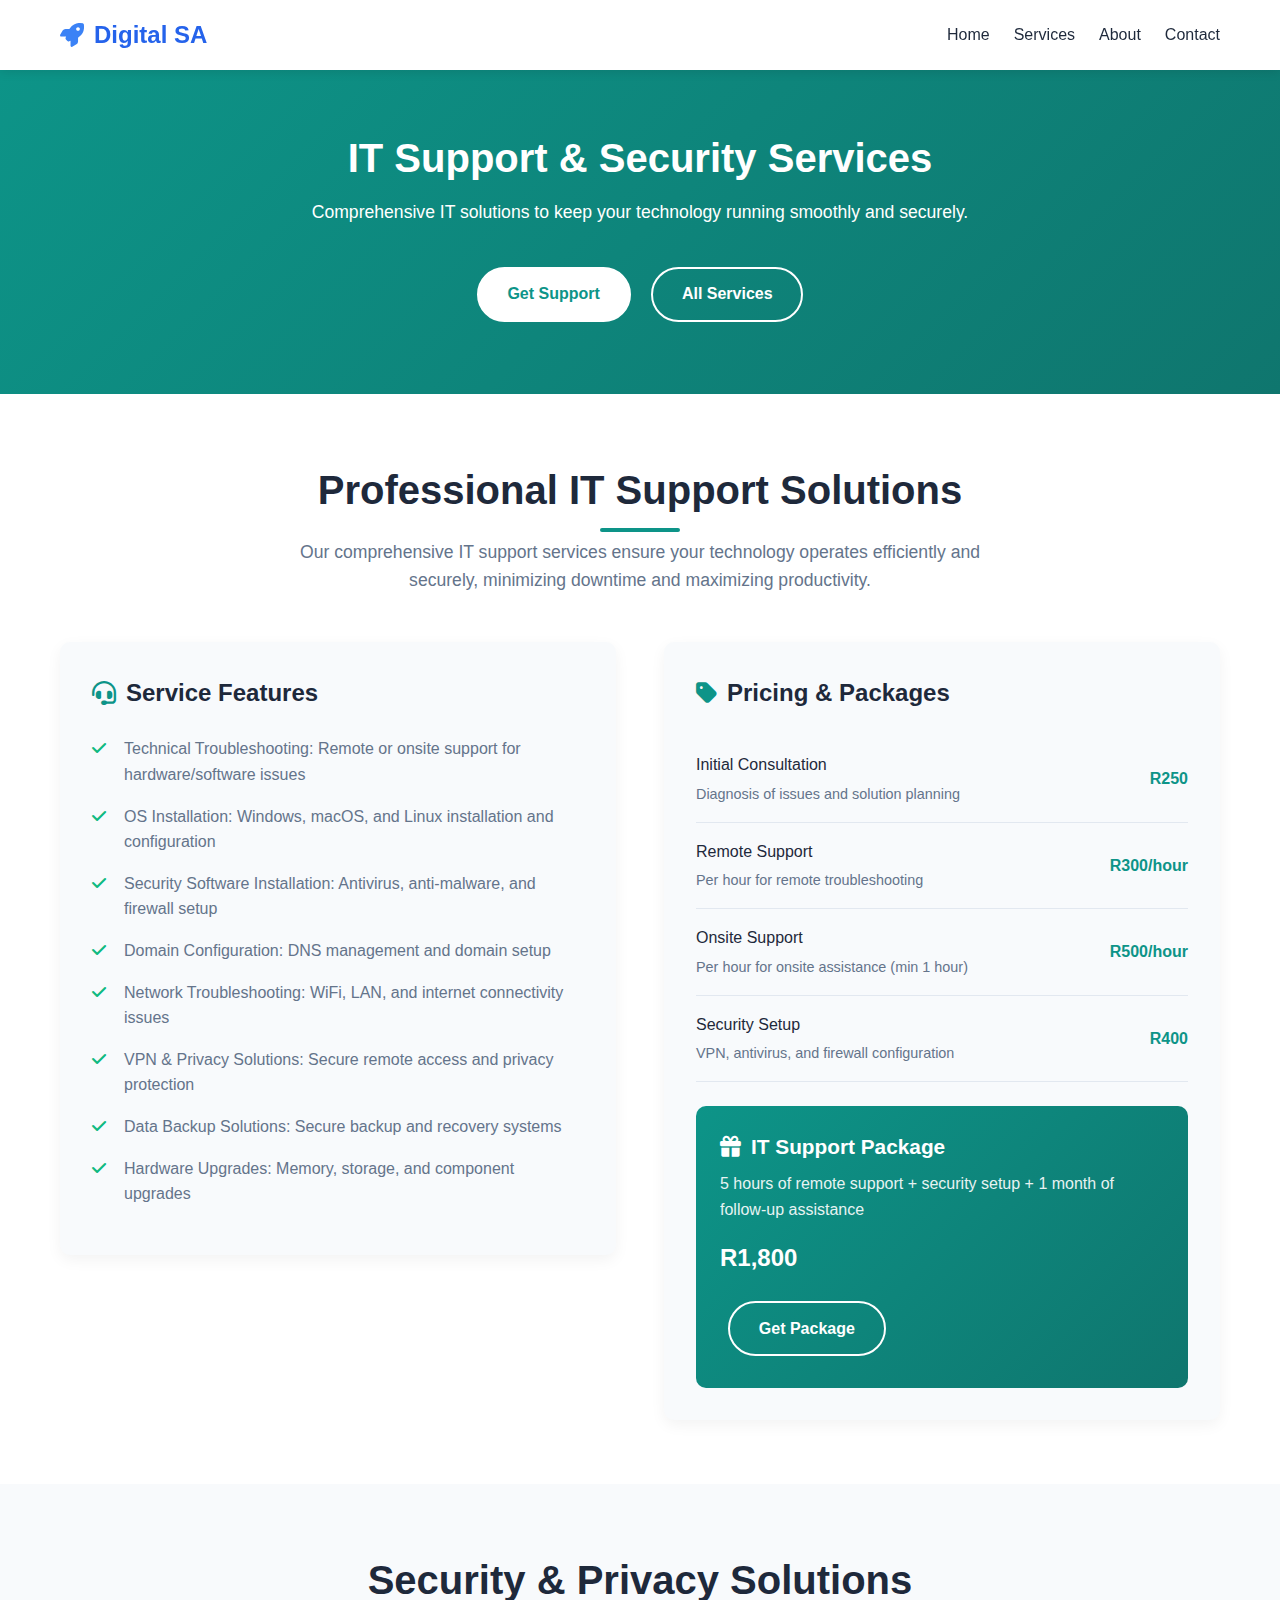
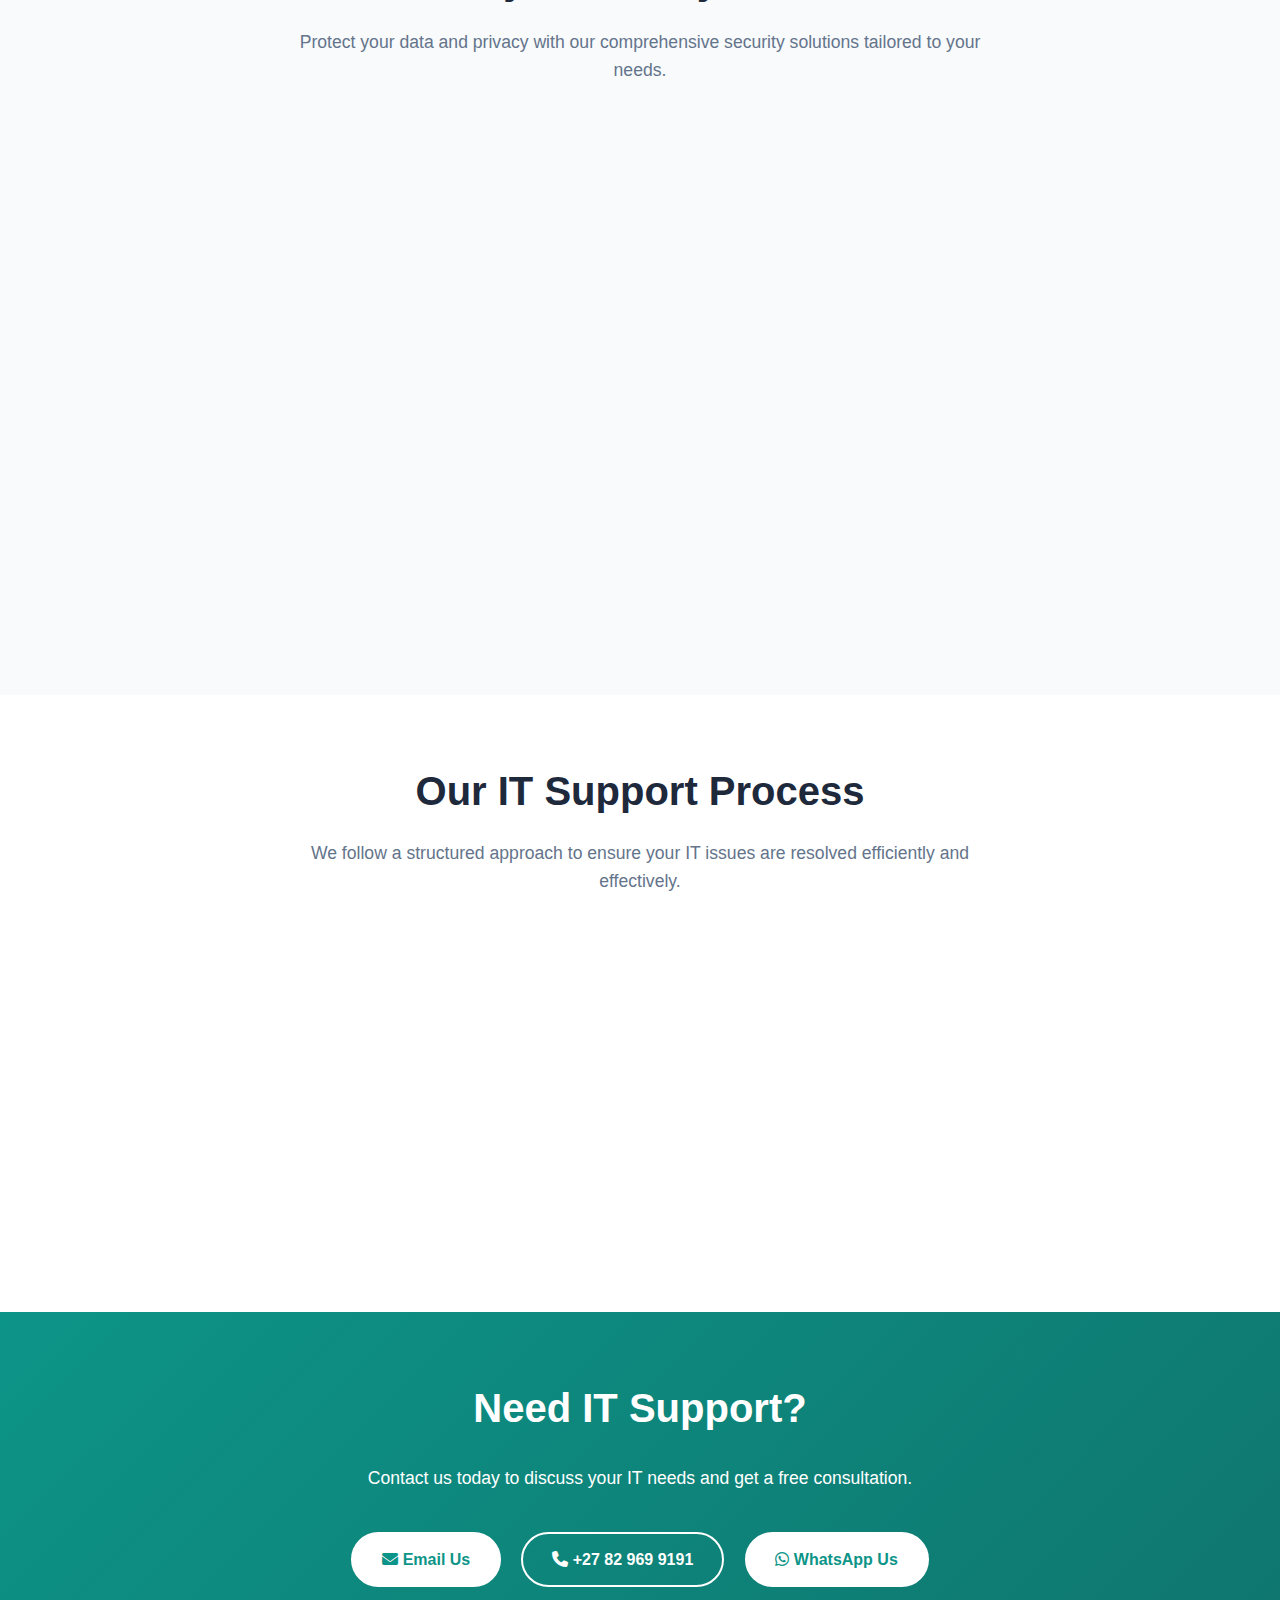
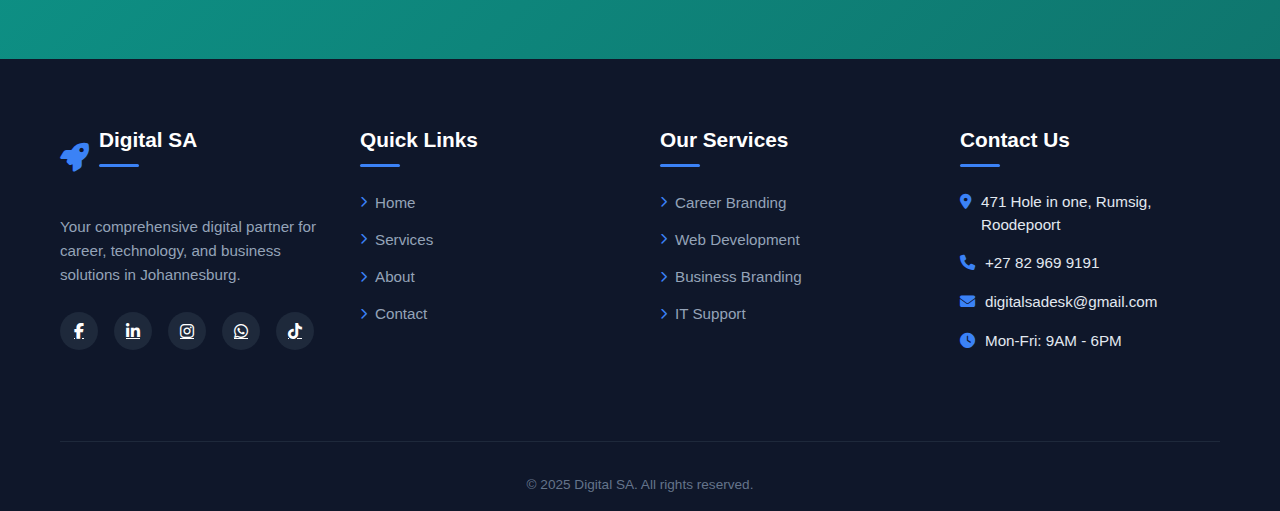
<file: it-support.html>
<!DOCTYPE html>
<html lang="en">
<head>
  <meta charset="UTF-8">
  <meta name="viewport" content="width=device-width, initial-scale=1.0">
  <title>IT Support & Security Services | Digital SA</title>
  <link rel="icon" href="data:image/svg+xml,<svg xmlns='http://www.w3.org/2000/svg' viewBox='0 0 100 100'><rect width='100' height='100' rx='15' fill='%232563eb'/><path d='M30 30L70 30 85 50 70 70 30 70 15 50z' fill='none' stroke='white' stroke-width='5'/><path d='M30 30L50 15 70 30M70 30L85 50 70 70M70 70L50 85 30 70M30 70L15 50 30 30' fill='none' stroke='white' stroke-width='3'/></svg>">
  <link rel="stylesheet" href="https://cdnjs.cloudflare.com/ajax/libs/font-awesome/6.4.0/css/all.min.css">
  <style>
    :root {
      --primary: #2563eb;
      --secondary: #1e40af;
      --accent: #3b82f6;
      --dark: #1e293b;
      --light: #f8fafc;
      --gray: #64748b;
      --success: #10b981;
      --warning: #f59e0b;
      --danger: #ef4444;
      --teal: #0d9488;
    }
    
    * {
      margin: 0;
      padding: 0;
      box-sizing: border-box;
    }
    
    body {
      font-family: 'Segoe UI', Tahoma, Geneva, Verdana, sans-serif;
      line-height: 1.6;
      color: var(--dark);
      background-color: #f1f5f9;
    }
    
    .container {
      max-width: 1200px;
      margin: 0 auto;
      padding: 0 20px;
    }
    
    /* Header & Navigation */
    header {
      background-color: white;
      box-shadow: 0 2px 10px rgba(0,0,0,0.1);
      position: sticky;
      top: 0;
      z-index: 100;
    }
    
    nav {
      display: flex;
      justify-content: space-between;
      align-items: center;
      padding: 1rem 0;
    }
    
    .logo {
      font-size: 1.5rem;
      font-weight: 700;
      color: var(--primary);
      text-decoration: none;
      display: flex;
      align-items: center;
      gap: 10px;
    }
    
    .logo i {
      color: var(--accent);
    }
    
    .nav-links {
      display: flex;
      gap: 1.5rem;
    }
    
    .nav-links a {
      color: var(--dark);
      text-decoration: none;
      font-weight: 500;
      transition: color 0.3s;
      position: relative;
    }
    
    .nav-links a:hover {
      color: var(--primary);
    }
    
    .nav-links a::after {
      content: '';
      position: absolute;
      bottom: -5px;
      left: 0;
      width: 0;
      height: 2px;
      background-color: var(--primary);
      transition: width 0.3s;
    }
    
    .nav-links a:hover::after {
      width: 100%;
    }
    
    .mobile-menu-btn {
      display: none;
      background: none;
      border: none;
      font-size: 1.5rem;
      color: var(--dark);
      cursor: pointer;
    }
    
    /* Hero Section */
    .hero {
      background: linear-gradient(135deg, var(--teal), #0f766e);
      color: white;
      padding: 4rem 0;
      text-align: center;
      position: relative;
      overflow: hidden;
    }
    
    .hero::before {
      content: '';
      position: absolute;
      top: 0;
      left: 0;
      width: 100%;
      height: 100%;
      background: url('https://images.unsplash.com/photo-1563013544-824ae1b704d3?ixlib=rb-4.0.3&ixid=M3wxMjA3fDB8MHxwaG90by1wYWdlfHx8fGVufDB8fHx8fA%3D%3D&auto=format&fit=crop&w=1470&q=80') center/cover;
      opacity: 0.1;
      z-index: 0;
    }
    
    .hero .container {
      position: relative;
      z-index: 1;
    }
    
    .hero h1 {
      font-size: 2.5rem;
      margin-bottom: 1rem;
      line-height: 1.2;
    }
    
    .hero p {
      font-size: 1.1rem;
      max-width: 700px;
      margin: 0 auto 2rem;
    }
    
    .btn {
      display: inline-block;
      background-color: white;
      color: var(--teal);
      padding: 0.8rem 1.8rem;
      border-radius: 50px;
      text-decoration: none;
      font-weight: 600;
      transition: all 0.3s;
      border: 2px solid white;
      margin: 0.5rem;
    }
    
    .btn:hover {
      background-color: transparent;
      color: white;
      transform: translateY(-3px);
      box-shadow: 0 10px 20px rgba(0,0,0,0.1);
    }
    
    .btn-outline {
      background-color: transparent;
      color: white;
    }
    
    .btn-outline:hover {
      background-color: white;
      color: var(--teal);
    }
    
    /* Service Detail Section */
    .service-detail {
      padding: 4rem 0;
      background-color: white;
    }
    
    .service-header {
      text-align: center;
      margin-bottom: 3rem;
    }
    
    .service-header h2 {
      font-size: 2.5rem;
      color: var(--dark);
      margin-bottom: 1rem;
      position: relative;
      display: inline-block;
    }
    
    .service-header h2::after {
      content: '';
      position: absolute;
      bottom: -10px;
      left: 50%;
      transform: translateX(-50%);
      width: 80px;
      height: 4px;
      background-color: var(--teal);
      border-radius: 2px;
    }
    
    .service-header p {
      color: var(--gray);
      max-width: 700px;
      margin: 0 auto;
      font-size: 1.1rem;
    }
    
    .service-content {
      display: grid;
      grid-template-columns: 1fr 1fr;
      gap: 3rem;
      align-items: start;
    }
    
    .service-features {
      background-color: #f8fafc;
      border-radius: 10px;
      padding: 2rem;
      box-shadow: 0 5px 15px rgba(0,0,0,0.05);
    }
    
    .service-features h3 {
      font-size: 1.5rem;
      margin-bottom: 1.5rem;
      color: var(--dark);
      display: flex;
      align-items: center;
      gap: 10px;
    }
    
    .service-features h3 i {
      color: var(--teal);
    }
    
    .feature-list {
      list-style-type: none;
    }
    
    .feature-list li {
      margin-bottom: 1rem;
      padding-left: 2rem;
      position: relative;
      color: var(--gray);
    }
    
    .feature-list li::before {
      content: '\f00c';
      font-family: 'Font Awesome 6 Free';
      font-weight: 900;
      position: absolute;
      left: 0;
      color: var(--success);
    }
    
    .pricing {
      background-color: #f8fafc;
      border-radius: 10px;
      padding: 2rem;
      box-shadow: 0 5px 15px rgba(0,0,0,0.05);
    }
    
    .pricing h3 {
      font-size: 1.5rem;
      margin-bottom: 1.5rem;
      color: var(--dark);
      display: flex;
      align-items: center;
      gap: 10px;
    }
    
    .pricing h3 i {
      color: var(--teal);
    }
    
    .price-item {
      display: flex;
      justify-content: space-between;
      align-items: center;
      padding: 1rem 0;
      border-bottom: 1px solid #e2e8f0;
    }
    
    .price-item:last-child {
      border-bottom: none;
    }
    
    .price-name {
      font-weight: 500;
      color: var(--dark);
    }
    
    .price-value {
      font-weight: 700;
      color: var(--teal);
    }
    
    .price-description {
      font-size: 0.9rem;
      color: var(--gray);
      margin-top: 0.3rem;
      width: 100%;
    }
    
    .package {
      background: linear-gradient(135deg, var(--teal), #0f766e);
      color: white;
      border-radius: 10px;
      padding: 1.5rem;
      margin-top: 1.5rem;
    }
    
    .package h4 {
      font-size: 1.3rem;
      margin-bottom: 0.5rem;
      display: flex;
      align-items: center;
      gap: 10px;
    }
    
    .package p {
      margin-bottom: 1rem;
      opacity: 0.9;
    }
    
    .package-price {
      font-size: 1.5rem;
      font-weight: 700;
      margin-bottom: 1rem;
    }
    
    /* Security Section */
    .security {
      padding: 4rem 0;
      background-color: #f8fafc;
    }
    
    .security-header {
      text-align: center;
      margin-bottom: 3rem;
    }
    
    .security-header h2 {
      font-size: 2.5rem;
      color: var(--dark);
      margin-bottom: 1rem;
    }
    
    .security-header p {
      color: var(--gray);
      max-width: 700px;
      margin: 0 auto;
      font-size: 1.1rem;
    }
    
    .security-grid {
      display: grid;
      grid-template-columns: repeat(auto-fit, minmax(300px, 1fr));
      gap: 2rem;
    }
    
    .security-card {
      background-color: white;
      border-radius: 10px;
      padding: 2rem;
      box-shadow: 0 5px 15px rgba(0,0,0,0.05);
      text-align: center;
      transition: transform 0.3s;
    }
    
    .security-card:hover {
      transform: translateY(-5px);
    }
    
    .security-card i {
      font-size: 2.5rem;
      color: var(--teal);
      margin-bottom: 1rem;
    }
    
    .security-card h3 {
      font-size: 1.3rem;
      margin-bottom: 1rem;
      color: var(--dark);
    }
    
    .security-card p {
      color: var(--gray);
    }
    
    /* Process Section */
    .process {
      padding: 4rem 0;
      background-color: white;
    }
    
    .process-header {
      text-align: center;
      margin-bottom: 3rem;
    }
    
    .process-header h2 {
      font-size: 2.5rem;
      color: var(--dark);
      margin-bottom: 1rem;
    }
    
    .process-header p {
      color: var(--gray);
      max-width: 700px;
      margin: 0 auto;
      font-size: 1.1rem;
    }
    
    .process-steps {
      display: grid;
      grid-template-columns: repeat(auto-fit, minmax(250px, 1fr));
      gap: 2rem;
    }
    
    .process-step {
      background-color: #f8fafc;
      border-radius: 10px;
      padding: 2rem;
      box-shadow: 0 5px 15px rgba(0,0,0,0.05);
      text-align: center;
    }
    
    .process-step i {
      font-size: 2.5rem;
      color: var(--teal);
      margin-bottom: 1rem;
    }
    
    .process-step h3 {
      font-size: 1.3rem;
      margin-bottom: 1rem;
      color: var(--dark);
    }
    
    .process-step p {
      color: var(--gray);
    }
    
    /* CTA Section */
    .cta {
      background: linear-gradient(135deg, var(--teal), #0f766e);
      color: white;
      padding: 4rem 0;
      text-align: center;
      position: relative;
      overflow: hidden;
    }
    
    .cta::before {
      content: '';
      position: absolute;
      top: 0;
      left: 0;
      width: 100%;
      height: 100%;
      background: url('https://images.unsplash.com/photo-1551434678-e076c223a692?ixlib=rb-4.0.3&ixid=M3wxMjA3fDB8MHxwaG90by1wYWdlfHx8fGVufDB8fHx8fA%3D%3D&auto=format&fit=crop&w=1470&q=80') center/cover;
      opacity: 0.1;
      z-index: 0;
    }
    
    .cta .container {
      position: relative;
      z-index: 1;
    }
    
    .cta h2 {
      font-size: 2.5rem;
      margin-bottom: 1.5rem;
    }
    
    .cta p {
      max-width: 700px;
      margin: 0 auto 2rem;
      font-size: 1.1rem;
    }
    
    /* Footer Styles */
    footer {
      background-color: #0f172a;
      color: #e2e8f0;
      padding: 4rem 0 1rem;
      font-size: 0.95rem;
    }

    .footer-content {
      display: grid;
      grid-template-columns: repeat(auto-fit, minmax(250px, 1fr));
      gap: 2.5rem;
      margin-bottom: 3rem;
    }

    .footer-column {
      margin-bottom: 1.5rem;
    }

    .footer-logo {
      display: flex;
      align-items: center;
      gap: 10px;
      margin-bottom: 1.5rem;
    }

    .footer-logo i {
      font-size: 1.8rem;
      color: var(--accent);
    }

    .footer-column h3 {
      font-size: 1.3rem;
      margin-bottom: 1.5rem;
      color: white;
      position: relative;
      padding-bottom: 10px;
    }

    .footer-column h3::after {
      content: '';
      position: absolute;
      bottom: 0;
      left: 0;
      width: 40px;
      height: 3px;
      background-color: var(--accent);
      border-radius: 3px;
    }

    .footer-column p {
      margin-bottom: 1.5rem;
      line-height: 1.6;
      color: #94a3b8;
    }

    .footer-menu {
      list-style: none;
    }

    .footer-menu li {
      margin-bottom: 0.8rem;
    }

    .footer-menu a {
      color: #94a3b8;
      text-decoration: none;
      transition: all 0.3s ease;
      display: flex;
      align-items: center;
      gap: 8px;
    }

    .footer-menu a:hover {
      color: white;
      transform: translateX(5px);
    }

    .footer-menu i {
      font-size: 0.7rem;
      color: var(--accent);
    }

    .contact-info {
      list-style: none;
    }

    .contact-info li {
      margin-bottom: 1rem;
      display: flex;
      align-items: flex-start;
      gap: 10px;
      line-height: 1.5;
    }

    .contact-info i {
      color: var(--accent);
      margin-top: 3px;
    }

    .social-links {
      display: flex;
      gap: 1rem;
      margin-top: 1.5rem;
    }

    .social-links a {
      display: inline-flex;
      align-items: center;
      justify-content: center;
      width: 38px;
      height: 38px;
      background-color: #1e293b;
      border-radius: 50%;
      color: white;
      transition: all 0.3s ease;
      font-size: 1rem;
    }

    .social-links a:hover {
      background-color: var(--accent);
      transform: translateY(-3px);
      box-shadow: 0 4px 8px rgba(0,0,0,0.2);
    }

    .copyright {
      text-align: center;
      padding-top: 2rem;
      border-top: 1px solid #1e293b;
      color: #64748b;
      font-size: 0.85rem;
    }
    
    /* Responsive Design */
    @media (max-width: 768px) {
      .nav-links {
        display: none;
        flex-direction: column;
        position: absolute;
        top: 70px;
        left: 0;
        width: 100%;
        background-color: white;
        padding: 1rem;
        box-shadow: 0 5px 10px rgba(0,0,0,0.1);
      }
      
      .nav-links.active {
        display: flex;
      }
      
      .mobile-menu-btn {
        display: block;
      }
      
      .hero h1 {
        font-size: 2rem;
      }
      
      .service-content {
        grid-template-columns: 1fr;
      }
      
      .hero-buttons {
        display: flex;
        flex-direction: column;
        align-items: center;
      }
      
      .btn {
        display: block;
        width: 80%;
        margin: 0.5rem auto;
      }
      
      .footer-content {
        grid-template-columns: 1fr;
        gap: 2rem;
      }
      
      .footer-column {
        margin-bottom: 2rem;
      }
    }
    
    /* Animations */
    @keyframes fadeIn {
      from { opacity: 0; transform: translateY(20px); }
      to { opacity: 1; transform: translateY(0); }
    }
    
    .fade-in {
      animation: fadeIn 1s ease-out forwards;
    }
    
    .delay-1 { animation-delay: 0.2s; }
    .delay-2 { animation-delay: 0.4s; }
    .delay-3 { animation-delay: 0.6s; }
  </style>
</head>
<body>
  <header>
    <div class="container">
      <nav>
        <a href="index.html" class="logo">
          <i class="fas fa-rocket"></i>
          <span>Digital SA</span>
        </a>
        
        <div class="nav-links">
          <a href="index.html">Home</a>
          <a href="index.html#services">Services</a>
          <a href="index.html#about">About</a>
          <a href="index.html#contact">Contact</a>
        </div>
        
        <button class="mobile-menu-btn">
          <i class="fas fa-bars"></i>
        </button>
      </nav>
    </div>
  </header>
  
  <section class="hero">
    <div class="container">
      <h1 class="fade-in">IT Support & Security Services</h1>
      <p class="fade-in delay-1">Comprehensive IT solutions to keep your technology running smoothly and securely.</p>
      <div class="fade-in delay-2">
        <a href="#contact" class="btn">Get Support</a>
        <a href="index.html#services" class="btn btn-outline">All Services</a>
      </div>
    </div>
  </section>
  
  <section class="service-detail">
    <div class="container">
      <div class="service-header">
        <h2>Professional IT Support Solutions</h2>
        <p>Our comprehensive IT support services ensure your technology operates efficiently and securely, minimizing downtime and maximizing productivity.</p>
      </div>
      
      <div class="service-content">
        <div class="service-features">
          <h3><i class="fas fa-headset"></i> Service Features</h3>
          <ul class="feature-list">
            <li>Technical Troubleshooting: Remote or onsite support for hardware/software issues</li>
            <li>OS Installation: Windows, macOS, and Linux installation and configuration</li>
            <li>Security Software Installation: Antivirus, anti-malware, and firewall setup</li>
            <li>Domain Configuration: DNS management and domain setup</li>
            <li>Network Troubleshooting: WiFi, LAN, and internet connectivity issues</li>
            <li>VPN & Privacy Solutions: Secure remote access and privacy protection</li>
            <li>Data Backup Solutions: Secure backup and recovery systems</li>
            <li>Hardware Upgrades: Memory, storage, and component upgrades</li>
          </ul>
        </div>
        
        <div class="pricing">
          <h3><i class="fas fa-tag"></i> Pricing & Packages</h3>
          
          <div class="price-item">
            <div>
              <div class="price-name">Initial Consultation</div>
              <div class="price-description">Diagnosis of issues and solution planning</div>
            </div>
            <div class="price-value">R250</div>
          </div>
          
          <div class="price-item">
            <div>
              <div class="price-name">Remote Support</div>
              <div class="price-description">Per hour for remote troubleshooting</div>
            </div>
            <div class="price-value">R300/hour</div>
          </div>
          
          <div class="price-item">
            <div>
              <div class="price-name">Onsite Support</div>
              <div class="price-description">Per hour for onsite assistance (min 1 hour)</div>
            </div>
            <div class="price-value">R500/hour</div>
          </div>
          
          <div class="price-item">
            <div>
              <div class="price-name">Security Setup</div>
              <div class="price-description">VPN, antivirus, and firewall configuration</div>
            </div>
            <div class="price-value">R400</div>
          </div>
          
          <div class="package">
            <h4><i class="fas fa-gift"></i> IT Support Package</h4>
            <p>5 hours of remote support + security setup + 1 month of follow-up assistance</p>
            <div class="package-price">R1,800</div>
            <a href="#contact" class="btn btn-outline">Get Package</a>
          </div>
        </div>
      </div>
    </div>
  </section>
  
  <section class="security">
    <div class="container">
      <div class="security-header">
        <h2>Security & Privacy Solutions</h2>
        <p>Protect your data and privacy with our comprehensive security solutions tailored to your needs.</p>
      </div>
      
      <div class="security-grid">
        <div class="security-card fade-in">
          <i class="fas fa-shield-alt"></i>
          <h3>Malware Protection</h3>
          <p>Comprehensive antivirus and anti-malware solutions to keep your systems secure from threats.</p>
        </div>
        
        <div class="security-card fade-in delay-1">
          <i class="fas fa-lock"></i>
          <h3>VPN Services</h3>
          <p>Secure your internet connection and protect your privacy with professional VPN setup.</p>
        </div>
        
        <div class="security-card fade-in delay-2">
          <i class="fas fa-network-wired"></i>
          <h3>Network Security</h3>
          <p>Firewall configuration and network monitoring to prevent unauthorized access.</p>
        </div>
        
        <div class="security-card fade-in delay-3">
          <i class="fas fa-database"></i>
          <h3>Data Backup</h3>
          <p>Secure backup solutions to protect your important files from loss or corruption.</p>
        </div>
      </div>
    </div>
  </section>
  
  <section class="process">
    <div class="container">
      <div class="process-header">
        <h2>Our IT Support Process</h2>
        <p>We follow a structured approach to ensure your IT issues are resolved efficiently and effectively.</p>
      </div>
      
      <div class="process-steps">
        <div class="process-step fade-in">
          <i class="fas fa-diagnoses"></i>
          <h3>Diagnosis</h3>
          <p>We begin by thoroughly diagnosing your IT issues to identify the root cause.</p>
        </div>
        
        <div class="process-step fade-in delay-1">
          <i class="fas fa-solution"></i>
          <h3>Solution Planning</h3>
          <p>We develop a customized solution plan tailored to your specific needs and budget.</p>
        </div>
        
        <div class="process-step fade-in delay-2">
          <i class="fas fa-tools"></i>
          <h3>Implementation</h3>
          <p>Our technicians implement the solution with minimal disruption to your workflow.</p>
        </div>
        
        <div class="process-step fade-in delay-3">
          <i class="fas fa-check-circle"></i>
          <h3>Testing & Verification</h3>
          <p>We thoroughly test the solution to ensure it works correctly and meets your requirements.</p>
        </div>
      </div>
    </div>
  </section>
  
  <section class="cta" id="contact">
    <div class="container">
      <h2>Need IT Support?</h2>
      <p>Contact us today to discuss your IT needs and get a free consultation.</p>
      
      <div class="contact-buttons">
        <a href="mailto:digitalsadesk@gmail.com" class="btn">
          <i class="fas fa-envelope"></i> Email Us
        </a>
        <a href="tel:+27829699191" class="btn btn-outline">
          <i class="fas fa-phone"></i> +27 82 969 9191
        </a>
        <a href="https://wa.me/+27685753002" class="btn btn-whatsapp">
          <i class="fab fa-whatsapp"></i> WhatsApp Us
        </a>
      </div>
    </div>
  </section>
  
  <footer>
    <div class="container">
      <div class="footer-content">
        <!-- First Column - About -->
        <div class="footer-column">
          <div class="footer-logo">
            <i class="fas fa-rocket"></i>
            <h3>Digital SA</h3>
          </div>
          <p>Your comprehensive digital partner for career, technology, and business solutions in Johannesburg.</p>
          <div class="social-links">
            <a href="https://www.facebook.com/profile.php?id=61577171795135&mibextid=ZbWKwL" target="_blank" aria-label="Facebook"><i class="fab fa-facebook-f"></i></a>
            <a href="https://www.linkedin.com/company/digital-sa" target="_blank" aria-label="LinkedIn"><i class="fab fa-linkedin-in"></i></a>
            <a href="https://www.instagram.com/digital_sa_desk1?igsh=ZGUzMzM3NWJiOQ==" target="_blank" aria-label="Instagram"><i class="fab fa-instagram"></i></a>
            <a href="https://wa.me/+27685753002" target="_blank" aria-label="WhatsApp"><i class="fab fa-whatsapp"></i></a>
            <a href="https://www.tiktok.com/@digital_sa5?_t=ZM-8xdUIkP6NAT&_r=1" target="_blank" aria-label="TikTok"><i class="fab fa-tiktok"></i></a>
          </div>
        </div>
        
        <!-- Second Column - Quick Links -->
        <div class="footer-column">
          <h3>Quick Links</h3>
          <ul class="footer-menu">
            <li><a href="index.html"><i class="fas fa-chevron-right"></i> Home</a></li>
            <li><a href="index.html#services"><i class="fas fa-chevron-right"></i> Services</a></li>
            <li><a href="index.html#about"><i class="fas fa-chevron-right"></i> About</a></li>
            <li><a href="index.html#contact"><i class="fas fa-chevron-right"></i> Contact</a></li>
          </ul>
        </div>
        
        <!-- Third Column - Services -->
        <div class="footer-column">
          <h3>Our Services</h3>
          <ul class="footer-menu">
            <li><a href="career-services.html"><i class="fas fa-chevron-right"></i> Career Branding</a></li>
            <li><a href="web-development.html"><i class="fas fa-chevron-right"></i> Web Development</a></li>
            <li><a href="business-branding.html"><i class="fas fa-chevron-right"></i> Business Branding</a></li>
            <li><a href="it-support.html"><i class="fas fa-chevron-right"></i> IT Support</a></li>
          </ul>
        </div>
        
        <!-- Fourth Column - Contact -->
        <div class="footer-column">
          <h3>Contact Us</h3>
          <ul class="contact-info">
            <li><i class="fas fa-map-marker-alt"></i> 471 Hole in one, Rumsig, Roodepoort</li>
            <li><i class="fas fa-phone"></i> +27 82 969 9191</li>
            <li><i class="fas fa-envelope"></i> digitalsadesk@gmail.com</li>
            <li><i class="fas fa-clock"></i> Mon-Fri: 9AM - 6PM</li>
          </ul>
        </div>
      </div>
      
      <div class="copyright">
        <p>&copy; 2025 Digital SA. All rights reserved.</p>
      </div>
    </div>
  </footer>
  
  <script>
    // Mobile menu toggle
    const menuBtn = document.querySelector('.mobile-menu-btn');
    const navLinks = document.querySelector('.nav-links');
    
    menuBtn.addEventListener('click', () => {
      navLinks.classList.toggle('active');
    });
    
    // Smooth scrolling for anchor links
    document.querySelectorAll('a[href^="#"]').forEach(anchor => {
      anchor.addEventListener('click', function(e) {
        e.preventDefault();
        
        document.querySelector(this.getAttribute('href')).scrollIntoView({
          behavior: 'smooth'
        });
        
        // Close mobile menu if open
        if (navLinks.classList.contains('active')) {
          navLinks.classList.remove('active');
        }
      });
    });
    
    // Animation on scroll
    const animateOnScroll = () => {
      const elements = document.querySelectorAll('.fade-in');
      
      elements.forEach(element => {
        const elementPosition = element.getBoundingClientRect().top;
        const screenPosition = window.innerHeight / 1.3;
        
        if (elementPosition < screenPosition) {
          element.style.opacity = '1';
          element.style.transform = 'translateY(0)';
        }
      });
    };
    
    // Initialize animations
    window.addEventListener('load', () => {
      const fadeElements = document.querySelectorAll('.fade-in');
      fadeElements.forEach(el => {
        el.style.opacity = '0';
        el.style.transform = 'translateY(20px)';
        el.style.transition = 'opacity 0.6s ease-out, transform 0.6s ease-out';
      });
      
      animateOnScroll();
    });
    
    window.addEventListener('scroll', animateOnScroll);
  </script>
</body>
</html>
</file>
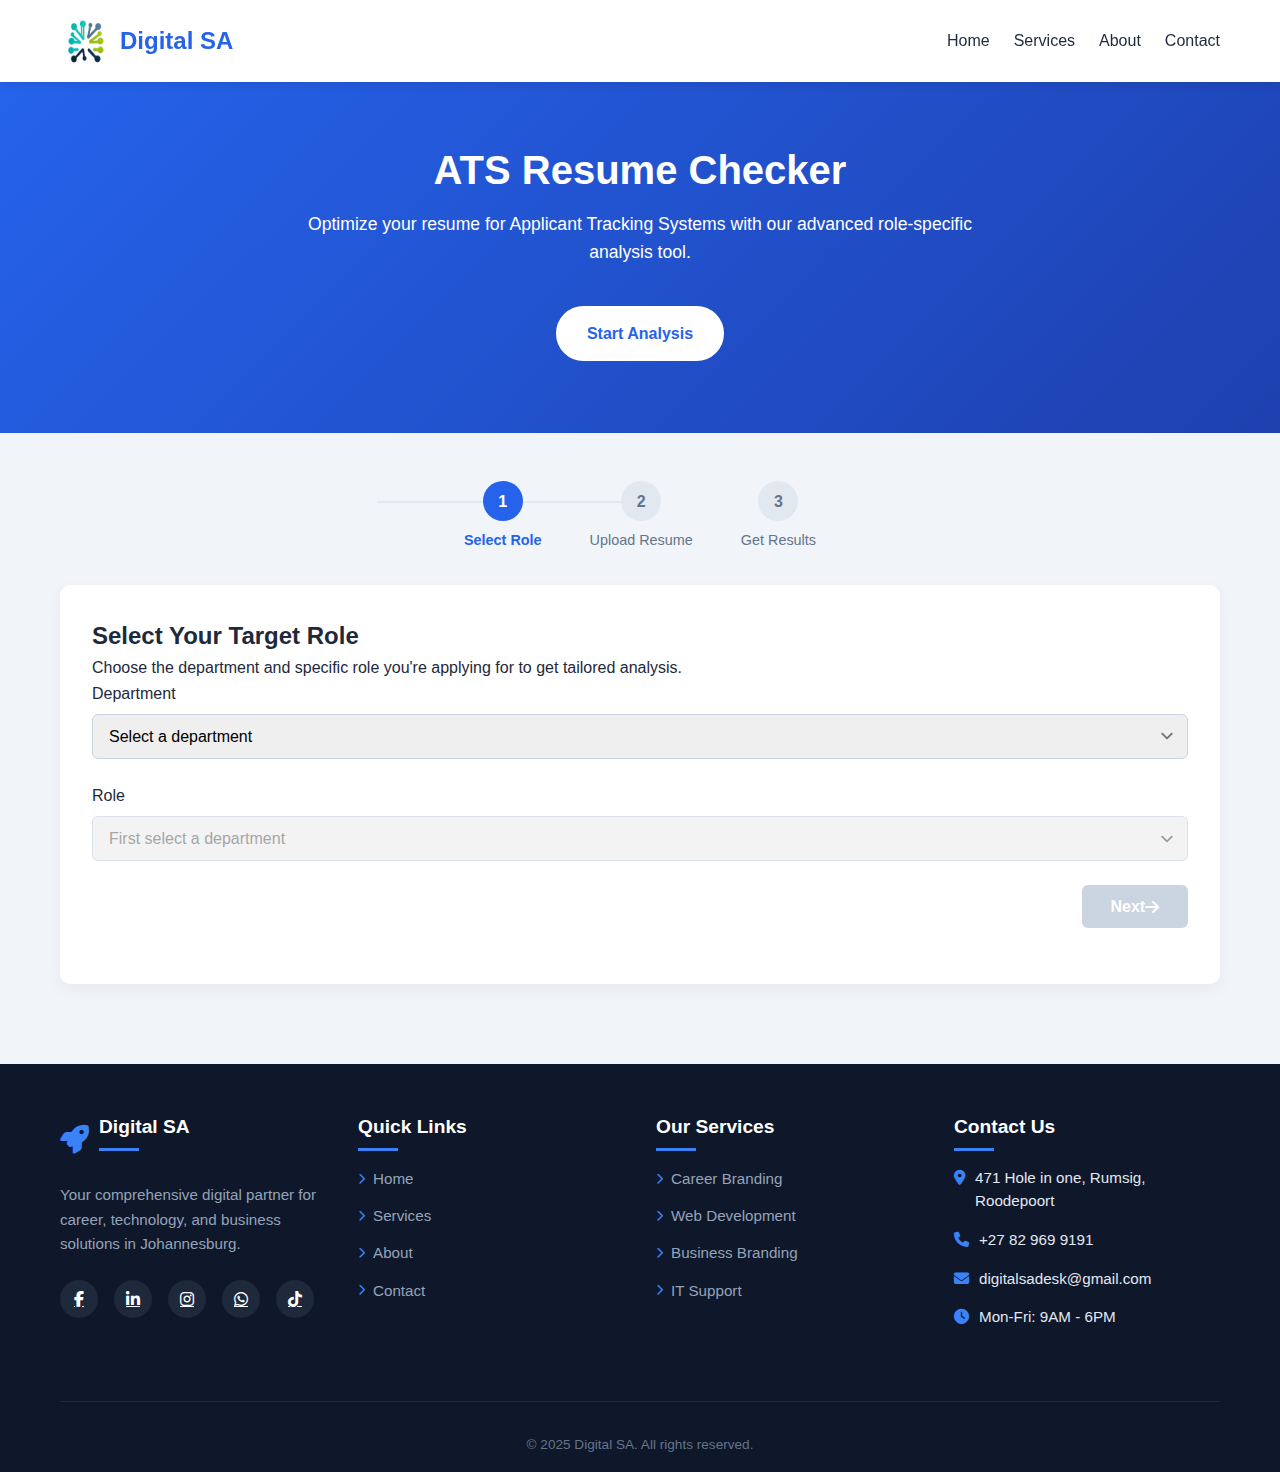
<file: html/ats_checker.html>
<!DOCTYPE html>
<html lang="en">
<head>
    <meta charset="UTF-8">
    <meta name="viewport" content="width=device-width, initial-scale=1.0">
    <title>ATS Resume Checker | Digital SA</title>
    <link rel="icon"
          href="data:image/svg+xml,<svg xmlns='http://www.w3.org/2000/svg' viewBox='0 0 100 100'><rect width='100' height='100' rx='15' fill='%232563eb'/><path d='M30 30L70 30 85 50 70 70 30 70 15 50z' fill='none' stroke='white' stroke-width='5'/><path d='M30 30L50 15 70 30M70 30L85 50 70 70M70 70L50 85 30 70M30 70L15 50 30 30' fill='none' stroke='white' stroke-width='3'/></svg>">
    <link rel="stylesheet" href="https://cdnjs.cloudflare.com/ajax/libs/font-awesome/6.4.0/css/all.min.css">
    <link rel="stylesheet" href="../css/ats_checker_styling.css">
</head>
<body>
<header>
    <div class="container">
        <nav>
            <a href="#" class="logo">
                <img src="../img/logo.png" alt="Digital SA Logo" width="50" height="50">
                <span>Digital SA</span>
            </a>

            <div class="nav-links">
                <a href="https://digital-sa.github.io/support/#home">Home</a>
                <a href="https://digital-sa.github.io/support/#services">Services</a>
                <a href="https://digital-sa.github.io/support/#about">About</a>
                <a href="#contact">Contact</a>
            </div>

            <button class="mobile-menu-btn">
                <i class="fas fa-bars"></i>
            </button>
        </nav>
    </div>
</header>

<section class="hero" id="home">
    <div class="container">
        <h1 class="fade-in">ATS Resume Checker</h1>
        <p class="fade-in delay-1">Optimize your resume for Applicant Tracking Systems with our advanced role-specific
            analysis tool.</p>
        <div class="fade-in delay-2">
            <a href="#analyze" class="btn">Start Analysis</a>
        </div>
    </div>
</section>

<main class="main-content" id="analyze">
    <div class="container">
        <!-- Step Navigation -->
        <div class="step-nav">
            <div class="step active" id="step-1">
                <div class="step-number">1</div>
                <div class="step-label">Select Role</div>
                <div class="step-connector"></div>
            </div>
            <div class="step" id="step-2">
                <div class="step-number">2</div>
                <div class="step-label">Upload Resume</div>
                <div class="step-connector"></div>
            </div>
            <div class="step" id="step-3">
                <div class="step-number">3</div>
                <div class="step-label">Get Results</div>
            </div>
        </div>

        <!-- Step 1: Role Selection -->
        <div class="card fade-in" id="role-selection">
            <h2>Select Your Target Role</h2>
            <p>Choose the department and specific role you're applying for to get tailored analysis.</p>

            <form id="role-form">
                <div class="form-group">
                    <label for="department">Department</label>
                    <select id="department" class="form-control" required>
                        <option value="" selected disabled>Select a department</option>
                        <option value="engineering">Engineering/IT</option>
                        <option value="marketing">Marketing</option>
                        <option value="sales">Sales</option>
                        <option value="finance">Finance</option>
                        <option value="hr">Human Resources</option>
                        <option value="healthcare">Healthcare</option>
                        <option value="education">Education</option>
                    </select>
                </div>

                <div class="form-group">
                    <label for="role">Role</label>
                    <select id="role" class="form-control" disabled required>
                        <option value="" selected disabled>First select a department</option>
                    </select>
                </div>

                <div class="form-group" style="display: flex; justify-content: flex-end; gap: 1rem;">
                    <button type="button" class="btn-secondary" id="role-back-btn" style="display: none;">
                        <i class="fas fa-arrow-left"></i> Back
                    </button>
                    <button type="button" class="btn-primary" id="role-next-btn" disabled>
                        Next <i class="fas fa-arrow-right"></i>
                    </button>
                </div>
            </form>
        </div>

        <!-- Step 2: Resume Upload -->
        <div class="card fade-in" id="resume-upload" style="display: none;">
            <h2>Upload Your Resume</h2>
            <p>Upload your resume document or paste the text below for analysis.</p>

            <div class="upload-area" id="upload-area">
                <i class="fas fa-cloud-upload-alt"></i>
                <p>Drag & drop your resume file here or click to browse</p>
                <p><small>Supported formats: PDF, DOCX</small></p>
                <input type="file" id="resume-file" style="display: none;" accept=".pdf,.docx">
            </div>

            <div id="file-info" style="display: none;">
                <div class="file-info">
                    <i class="fas fa-file-alt"></i>
                    <div class="file-name" id="file-name">filename.pdf</div>
                    <button class="remove-file" id="remove-file">
                        <i class="fas fa-times"></i>
                    </button>
                </div>
            </div>

            <div class="form-group">
                <label for="resume-text">Or paste your resume text here:</label>
                <textarea id="resume-text" class="form-control" placeholder="Paste your resume text here..."></textarea>
            </div>

            <div style="display: flex; justify-content: flex-end; gap: 1rem;">
                <button type="button" class="btn-secondary" id="resume-back-btn">
                    <i class="fas fa-arrow-left"></i> Back
                </button>
                <button type="button" class="btn-primary" id="analyze-btn" disabled>
                    Analyze Resume <i class="fas fa-chart-line"></i>
                </button>
            </div>
        </div>

        <!-- Loading State -->
        <div class="card fade-in" id="loading-state" style="display: none;">
            <div class="loading-container">
                <div class="loading-spinner"></div>
                <h3>Analyzing Your Resume</h3>
                <p class="loading-tip">Did you know? Most ATS systems reject up to 75% of resumes before a human ever
                    sees them.</p>
                <p>Please wait while we analyze your document...</p>
            </div>
        </div>

        <!-- Results Section -->
        <div class="fade-in" id="results-section" style="display: none;">
            <div class="results-header">
                <h2>Analysis Results</h2>
                <p>Here's how your resume performs for your selected role.</p>
            </div>

            <!-- Women's Month Banner  -->
            <div class="women-month-banner">
                <i class="fas fa-venus"></i>
                <p><strong>Women's Month Special:</strong> Celebrate with us! Get 50% off all our CV revamp services
                    until the end of August. Let us help you build a powerful personal brand that stands out.</p>
            </div>

            <div class="results-overview">
                <div class="overall-score">
                    <div class="score-value" id="overall-score">0</div>
                    <div class="score-label">Overall ATS Score</div>
                    <div class="score-description" id="score-description">Your resume is being analyzed for ATS
                        compatibility.
                    </div>

                    <div class="gauge-container">
                        <div class="gauge">
                            <div class="gauge-fill" id="overall-gauge"></div>
                        </div>
                        <div class="gauge-labels">
                            <span class="gauge-label">Poor</span>
                            <span class="gauge-label">Fair</span>
                            <span class="gauge-label">Good</span>
                            <span class="gauge-label">Excellent</span>
                        </div>
                    </div>

                    <div class="score-meta">
                        <div class="meta-item">
                            <div class="meta-value" id="keyword-match">0%</div>
                            <div class="meta-label">Keyword Match</div>
                        </div>
                        <div class="meta-item">
                            <div class="meta-value" id="word-count">0</div>
                            <div class="meta-label">Word Count</div>
                        </div>
                        <div class="meta-item">
                            <div class="meta-value" id="role-relevance">0%</div>
                            <div class="meta-label">Role Relevance</div>
                        </div>
                    </div>
                </div>

                <div class="role-info">
                    <h3>Role Information</h3>

                    <div class="info-item">
                        <div class="info-label">Selected Department</div>
                        <div class="info-value" id="selected-dept">-</div>
                    </div>

                    <div class="info-item">
                        <div class="info-label">Selected Role</div>
                        <div class="info-value" id="selected-role">-</div>
                    </div>

                    <div class="info-item">
                        <div class="info-label">Recommended Length</div>
                        <div class="info-value" id="recommended-length">400-600 words</div>
                    </div>

                    <div class="info-item">
                        <div class="info-label">Analysis Date</div>
                        <div class="info-value" id="analysis-date">-</div>
                    </div>
                </div>
            </div>

            <!-- Keyword Optimization -->
            <div class="analysis-section">
                <div class="section-header">
                    <h3>Keyword Optimization</h3>
                    <div class="section-score score-high" id="keyword-score">0/100</div>
                </div>

                <div class="gauge-container">
                    <div class="gauge">
                        <div class="gauge-fill" id="keyword-gauge"></div>
                    </div>
                </div>

                <div class="section-content">
                    <div class="strengths">
                        <h4><i class="fas fa-check-circle"></i> Strengths</h4>
                        <ul id="keyword-strengths">
                            <li>Analyzing keyword usage...</li>
                            <li>Checking for role-specific terms...</li>
                        </ul>
                    </div>

                    <div class="improvements">
                        <h4><i class="fas fa-exclamation-circle"></i> Areas for Improvement</h4>
                        <ul id="keyword-improvements">
                            <li>Identifying missing keywords...</li>
                            <li>Suggesting better phrasing...</li>
                        </ul>
                    </div>

                    <div class="keywords-container">
                        <div class="keywords-header">
                            <div class="keywords-title">Key Role-Specific Keywords</div>
                            <div class="keywords-count"><span id="keywords-found-count">0</span> found of <span
                                    id="keywords-total-count">0</span></div>
                        </div>

                        <div class="keywords-grid" id="keywords-list">
                            <!-- Keywords will be added here -->
                        </div>
                    </div>
                </div>
            </div>

            <!-- Formatting Analysis -->
            <div class="analysis-section">
                <div class="section-header">
                    <h3>Formatting Analysis</h3>
                    <div class="section-score score-medium" id="formatting-score">0/100</div>
                </div>

                <div class="gauge-container">
                    <div class="gauge">
                        <div class="gauge-fill" id="formatting-gauge"></div>
                    </div>
                </div>

                <div class="section-content">
                    <div class="strengths">
                        <h4><i class="fas fa-check-circle"></i> Strengths</h4>
                        <ul id="formatting-strengths">
                            <li>Checking document structure...</li>
                            <li>Analyzing section organization...</li>
                        </ul>
                    </div>

                    <div class="improvements">
                        <h4><i class="fas fa-exclamation-circle"></i> Areas for Improvement</h4>
                        <ul id="formatting-improvements">
                            <li>Looking for ATS-unfriendly elements...</li>
                            <li>Checking for readability issues...</li>
                        </ul>
                    </div>
                </div>
            </div>

            <!-- Content Quality -->
            <div class="analysis-section">
                <div class="section-header">
                    <h3>Content Quality</h3>
                    <div class="section-score score-low" id="content-score">0/100</div>
                </div>

                <div class="gauge-container">
                    <div class="gauge">
                        <div class="gauge-fill" id="content-gauge"></div>
                    </div>
                </div>

                <div class="section-content">
                    <div class="strengths">
                        <h4><i class="fas fa-check-circle"></i> Strengths</h4>
                        <ul id="content-strengths">
                            <li>Evaluating achievement statements...</li>
                            <li>Checking for quantifiable results...</li>
                        </ul>
                    </div>

                    <div class="improvements">
                        <h4><i class="fas fa-exclamation-circle"></i> Areas for Improvement</h4>
                        <ul id="content-improvements">
                            <li>Looking for weak action verbs...</li>
                            <li>Identifying vague descriptions...</li>
                        </ul>
                    </div>
                </div>
            </div>

            <!-- Service Promotion -->
            <div class="service-promo">
                <h3>Need Professional Help With Your Resume?</h3>
                <p>Our expert team can help you transform your resume into a powerful career tool that gets noticed by
                    employers and ATS systems alike.</p>

                <div class="service-features">
                    <div class="service-feature">
                        <i class="fas fa-check-circle"></i>
                        <div>
                            <h4>ATS Optimization</h4>
                            <p>We'll ensure your resume passes through applicant tracking systems</p>
                        </div>
                    </div>
                    <div class="service-feature">
                        <i class="fas fa-check-circle"></i>
                        <div>
                            <h4>Professional Rewriting</h4>
                            <p>Our writers will craft compelling, achievement-focused content</p>
                        </div>
                    </div>
                    <div class="service-feature">
                        <i class="fas fa-check-circle"></i>
                        <div>
                            <h4>Personal Branding</h4>
                            <p>We'll help you develop a consistent professional brand</p>
                        </div>
                    </div>
                    <div class="service-feature">
                        <i class="fas fa-check-circle"></i>
                        <div>
                            <h4>LinkedIn Profile</h4>
                            <p>Get a matching LinkedIn profile that complements your resume</p>
                        </div>
                    </div>
                </div>

                <div style="display: flex; gap: 1rem; flex-wrap: wrap;">
                    <button type="button" class="btn-primary"
                            onclick="window.location.href='https://wa.me/+27685753002'">
                        <i class="fab fa-whatsapp"></i>
                        <span style="margin-left: 8px;">Chat with Us</span>
                    </button>
                    <button type="button" class="btn-secondary"
                            onclick="window.location.href='mailto:digitalsadesk@gmail.com'">
                        <i class="fas fa-envelope"></i>
                        <span style="margin-left: 8px;">Email Us</span>
                    </button>
                </div>

                <!-- Action Buttons -->
                <div style="display: flex; justify-content: center; gap: 1rem; margin-top: 2rem;">
                    <button type="button" class="btn-secondary" id="start-over-btn">
                        <i class="fas fa-redo"></i>
                        <span style="margin-left: 8px;">Start Over</span>
                    </button>
                    <button type="button" class="btn-primary" id="print-results-btn">
                        <i class="fas fa-file-pdf"></i>
                        <span style="margin-left: 8px;">Print as PDF</span>
                    </button>

                </div>

            </div>
        </div>
</main>

<footer id="contact">
    <div class="container">
        <div class="footer-content">
            <!-- First Column - About -->
            <div class="footer-column">
                <div class="footer-logo">
                    <i class="fas fa-rocket"></i>
                    <h3>Digital SA</h3>
                </div>
                <p>Your comprehensive digital partner for career, technology, and business solutions in
                    Johannesburg.</p>
                <div class="social-links">
                    <a href="https://www.facebook.com/profile.php?id=61577171795135&mibextid=ZbWKwL" target="_blank"
                       aria-label="Facebook"><i class="fab fa-facebook-f"></i></a>
                    <a href="https://www.linkedin.com/company/digital-sa" target="_blank" aria-label="LinkedIn"><i
                            class="fab fa-linkedin-in"></i></a>
                    <a href="https://www.instagram.com/digital_sa_desk1?igsh=ZGUzMzM3NWJiOQ==" target="_blank"
                       aria-label="Instagram"><i class="fab fa-instagram"></i></a>
                    <a href="https://wa.me/+27685753002" target="_blank" aria-label="WhatsApp"><i
                            class="fab fa-whatsapp"></i></a>
                    <a href="https://www.tiktok.com/@digital_sa5?_t=ZM-8xdUIkP6NAT&_r=1" target="_blank"
                       aria-label="TikTok"><i class="fab fa-tiktok"></i></a>
                </div>
            </div>

            <!-- Second Column - Quick Links -->
            <div class="footer-column">
                <h3>Quick Links</h3>
                <ul class="footer-menu">
                    <li><a href="https://digital-sa.github.io/support/#home"><i class="fas fa-chevron-right"></i>
                        Home</a></li>
                    <li><a href="https://digital-sa.github.io/support/#services"><i class="fas fa-chevron-right"></i>
                        Services</a></li>
                    <li><a href="https://digital-sa.github.io/support/#about"><i class="fas fa-chevron-right"></i> About</a>
                    </li>
                    <li><a href="#contact"><i class="fas fa-chevron-right"></i> Contact</a></li>
                </ul>
            </div>

            <!-- Third Column - Services -->
            <div class="footer-column">
                <h3>Our Services</h3>
                <ul class="footer-menu">
                    <li><a href="https://digital-sa.github.io/support/#services"><i class="fas fa-chevron-right"></i>
                        Career Branding</a></li>
                    <li><a href="https://digital-sa.github.io/support/#services"><i class="fas fa-chevron-right"></i>
                        Web Development</a></li>
                    <li><a href="https://digital-sa.github.io/support/#services"><i class="fas fa-chevron-right"></i>
                        Business Branding</a></li>
                    <li><a href="https://digital-sa.github.io/support/#services"><i class="fas fa-chevron-right"></i> IT
                        Support</a></li>
                </ul>
            </div>

            <!-- Fourth Column - Contact -->
            <div class="footer-column">
                <h3>Contact Us</h3>
                <ul class="contact-info">
                    <li><i class="fas fa-map-marker-alt"></i> 471 Hole in one, Rumsig, Roodepoort</li>
                    <li><i class="fas fa-phone"></i> +27 82 969 9191</li>
                    <li><i class="fas fa-envelope"></i> digitalsadesk@gmail.com</li>
                    <li><i class="fas fa-clock"></i> Mon-Fri: 9AM - 6PM</li>
                </ul>
            </div>
        </div>

        <div class="copyright">
            <p>&copy; 2025 Digital SA. All rights reserved.</p>
        </div>
    </div>
</footer>
<script src="../js/ats_checker_script.js"></script>
</body>
</html>
</file>
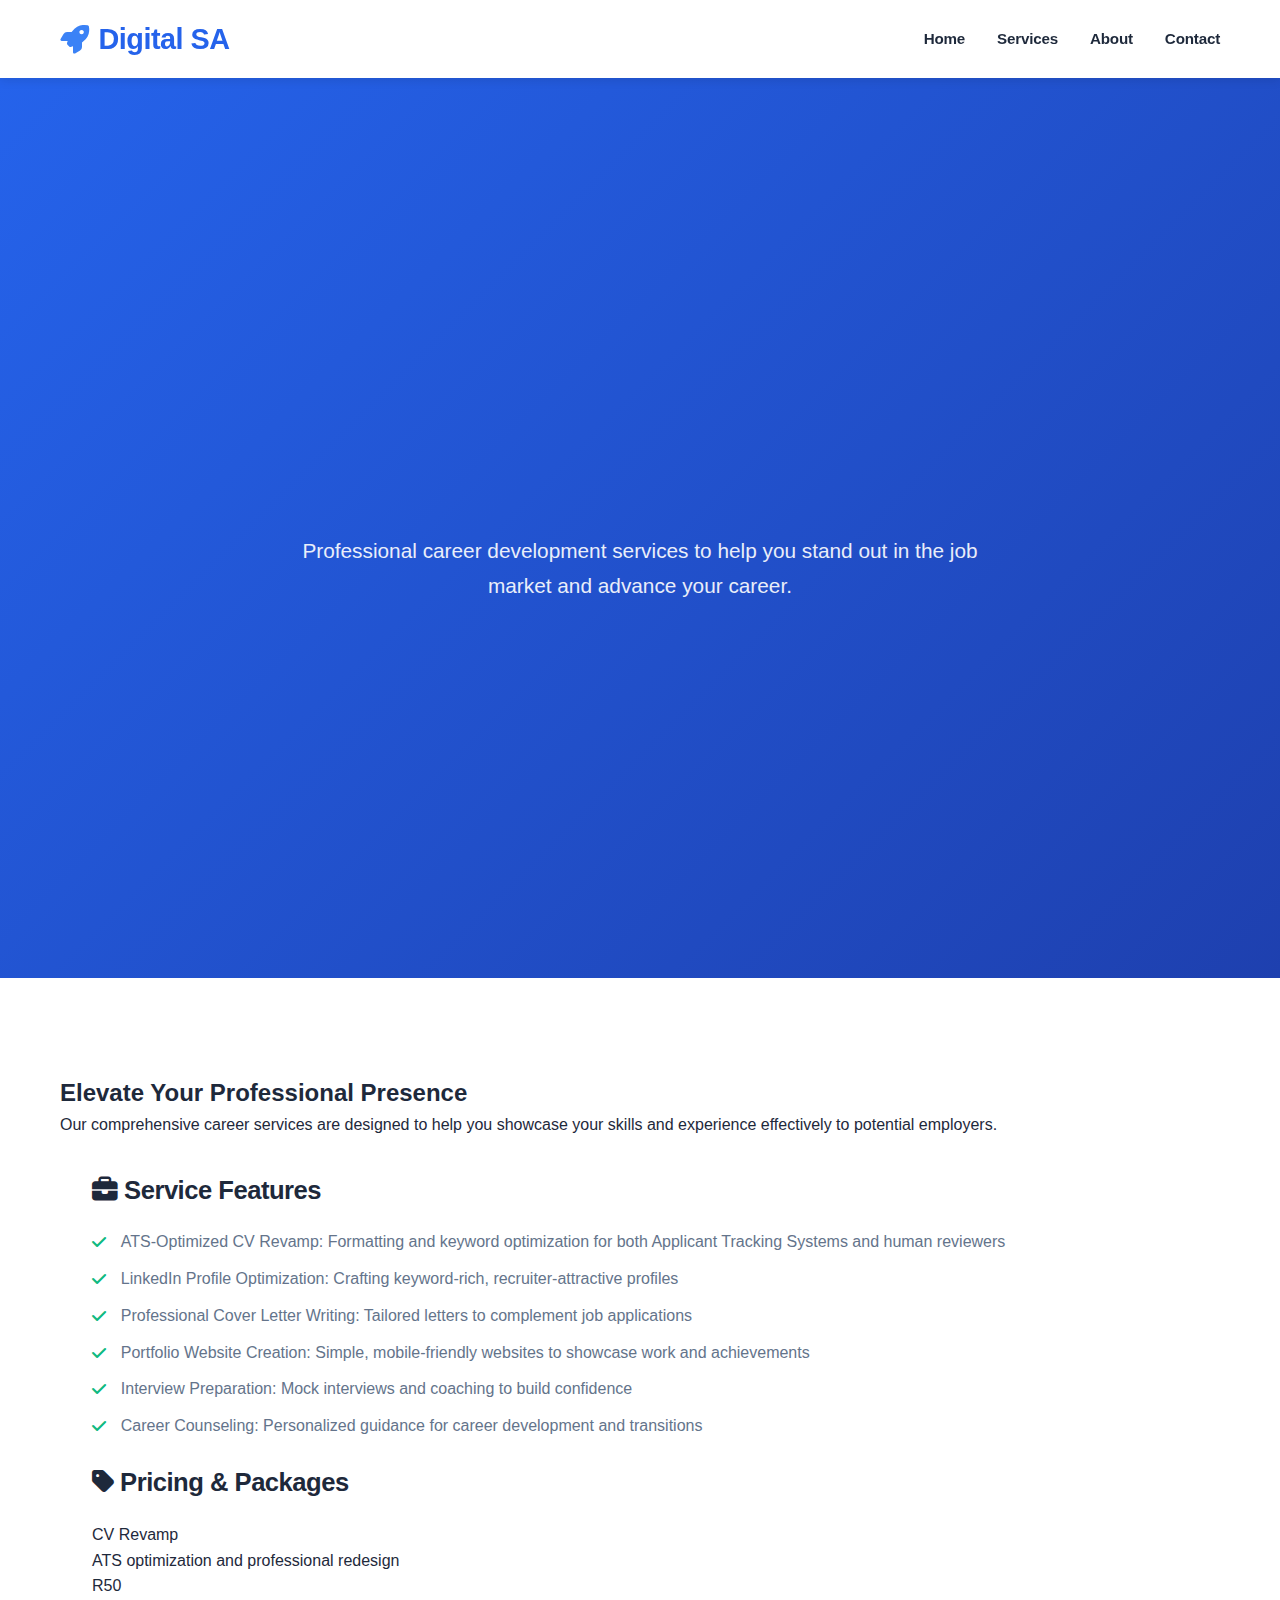
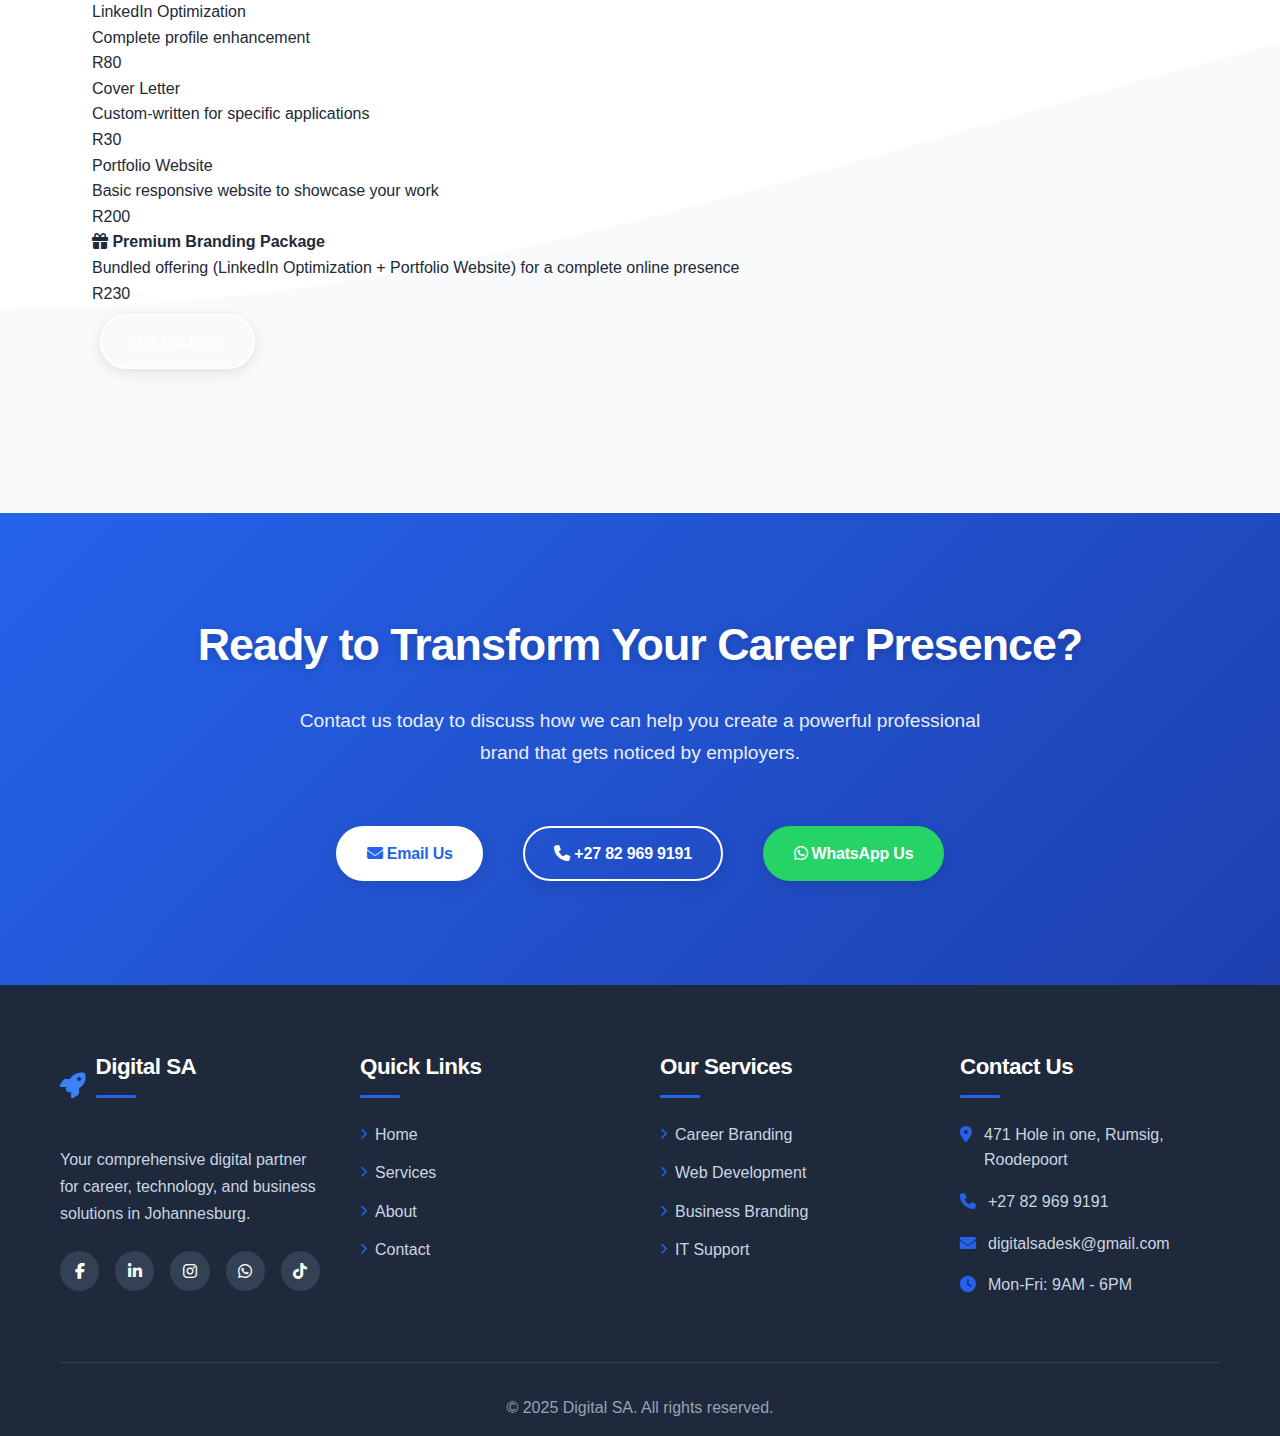
<file: html/career_services.html>
<!DOCTYPE html>
<html lang="en">
<head>
    <meta charset="UTF-8">
    <meta name="viewport" content="width=device-width, initial-scale=1.0">
    <title>Career & Personal Branding Services | Digital SA</title>
    <link rel="icon"
          href="data:image/svg+xml,<svg xmlns='http://www.w3.org/2000/svg' viewBox='0 0 100 100'><rect width='100' height='100' rx='15' fill='%232563eb'/><path d='M30 30L70 30 85 50 70 70 30 70 15 50z' fill='none' stroke='white' stroke-width='5'/><path d='M30 30L50 15 70 30M70 30L85 50 70 70M70 70L50 85 30 70M30 70L15 50 30 30' fill='none' stroke='white' stroke-width='3'/></svg>">
    <link rel="stylesheet" href="https://cdnjs.cloudflare.com/ajax/libs/font-awesome/6.4.0/css/all.min.css">
    <link rel="stylesheet" href="../css/career_services_styling.css">
</head>
<body>
<header>
    <div class="container">
        <nav>
            <a href="../index.html" class="logo">
                <i class="fas fa-rocket"></i>
                <span>Digital SA</span>
            </a>

            <div class="nav-links">
                <a href="../index.html">Home</a>
                <a href="../index.html#services">Services</a>
                <a href="../index.html#about">About</a>
                <a href="../index.html#contact">Contact</a>
            </div>

            <button class="mobile-menu-btn">
                <i class="fas fa-bars"></i>
            </button>
        </nav>
    </div>
</header>

<section class="hero">
    <div class="container">
        <h1 class="fade-in">Career & Personal Branding Services</h1>
        <p class="fade-in delay-1">Professional career development services to help you stand out in the job market and
            advance your career.</p>
        <div class="fade-in delay-2">
            <a href="#contact" class="btn">Get Started</a>
            <a href="../index.html#services" class="btn btn-outline">All Services</a>
        </div>
    </div>
</section>

<section class="service-detail">
    <div class="container">
        <div class="service-header">
            <h2>Elevate Your Professional Presence</h2>
            <p>Our comprehensive career services are designed to help you showcase your skills and experience
                effectively to potential employers.</p>
        </div>

        <div class="service-content">
            <div class="service-features">
                <h3><i class="fas fa-briefcase"></i> Service Features</h3>
                <ul class="feature-list">
                    <li>ATS-Optimized CV Revamp: Formatting and keyword optimization for both Applicant Tracking Systems
                        and human reviewers
                    </li>
                    <li>LinkedIn Profile Optimization: Crafting keyword-rich, recruiter-attractive profiles</li>
                    <li>Professional Cover Letter Writing: Tailored letters to complement job applications</li>
                    <li>Portfolio Website Creation: Simple, mobile-friendly websites to showcase work and achievements
                    </li>
                    <li>Interview Preparation: Mock interviews and coaching to build confidence</li>
                    <li>Career Counseling: Personalized guidance for career development and transitions</li>
                </ul>
            </div>

            <div class="pricing">
                <h3><i class="fas fa-tag"></i> Pricing & Packages</h3>

                <div class="price-item">
                    <div>
                        <div class="price-name">CV Revamp</div>
                        <div class="price-description">ATS optimization and professional redesign</div>
                    </div>
                    <div class="price-value">R50</div>
                </div>

                <div class="price-item">
                    <div>
                        <div class="price-name">LinkedIn Optimization</div>
                        <div class="price-description">Complete profile enhancement</div>
                    </div>
                    <div class="price-value">R80</div>
                </div>

                <div class="price-item">
                    <div>
                        <div class="price-name">Cover Letter</div>
                        <div class="price-description">Custom-written for specific applications</div>
                    </div>
                    <div class="price-value">R30</div>
                </div>

                <div class="price-item">
                    <div>
                        <div class="price-name">Portfolio Website</div>
                        <div class="price-description">Basic responsive website to showcase your work</div>
                    </div>
                    <div class="price-value">R200</div>
                </div>

                <div class="package">
                    <h4><i class="fas fa-gift"></i> Premium Branding Package</h4>
                    <p>Bundled offering (LinkedIn Optimization + Portfolio Website) for a complete online presence</p>
                    <div class="package-price">R230</div>
                    <a href="#contact" class="btn btn-outline">Get Package</a>
                </div>
            </div>
        </div>
    </div>
</section>

<section class="cta" id="contact">
    <div class="container">
        <h2>Ready to Transform Your Career Presence?</h2>
        <p>Contact us today to discuss how we can help you create a powerful professional brand that gets noticed by
            employers.</p>

        <div class="contact-buttons">
            <a href="mailto:digitalsadesk@gmail.com" class="btn">
                <i class="fas fa-envelope"></i> Email Us
            </a>
            <a href="tel:+27829699191" class="btn btn-outline">
                <i class="fas fa-phone"></i> +27 82 969 9191
            </a>
            <a href="https://wa.me/+27685753002" class="btn btn-whatsapp" target="_blank">
                <i class="fab fa-whatsapp"></i> WhatsApp Us
            </a>
        </div>
    </div>
</section>

<footer>
    <div class="container">
        <div class="footer-content">
            <!-- First Column - About -->
            <div class="footer-column">
                <div class="footer-logo">
                    <i class="fas fa-rocket"></i>
                    <h3>Digital SA</h3>
                </div>
                <p>Your comprehensive digital partner for career, technology, and business solutions in
                    Johannesburg.</p>
                <div class="social-links">
                    <a href="https://www.facebook.com/profile.php?id=61577171795135&mibextid=ZbWKwL" target="_blank"
                       aria-label="Facebook"><i class="fab fa-facebook-f"></i></a>
                    <a href="https://www.linkedin.com/company/digital-sa" target="_blank" aria-label="LinkedIn"><i
                            class="fab fa-linkedin-in"></i></a>
                    <a href="https://www.instagram.com/digital_sa_desk1?igsh=ZGUzMzM3NWJiOQ==" target="_blank"
                       aria-label="Instagram"><i class="fab fa-instagram"></i></a>
                    <a href="https://wa.me/+27685753002" target="_blank" aria-label="WhatsApp"><i
                            class="fab fa-whatsapp"></i></a>
                    <a href="https://www.tiktok.com/@digital_sa5?_t=ZM-8xdUIkP6NAT&_r=1" target="_blank"
                       aria-label="TikTok"><i class="fab fa-tiktok"></i></a>
                </div>
            </div>

            <!-- Second Column - Quick Links -->
            <div class="footer-column">
                <h3>Quick Links</h3>
                <ul class="footer-menu">
                    <li><a href="../index.html"><i class="fas fa-chevron-right"></i> Home</a></li>
                    <li><a href="../index.html#services"><i class="fas fa-chevron-right"></i> Services</a></li>
                    <li><a href="../index.html#about"><i class="fas fa-chevron-right"></i> About</a></li>
                    <li><a href="../index.html#contact"><i class="fas fa-chevron-right"></i> Contact</a></li>
                </ul>
            </div>

            <!-- Third Column - Services -->
            <div class="footer-column">
                <h3>Our Services</h3>
                <ul class="footer-menu">
                    <li><a href="../html/career_services.html"><i class="fas fa-chevron-right"></i> Career Branding</a>
                    </li>
                    <li><a href="../html/web_development.html"><i class="fas fa-chevron-right"></i> Web Development</a>
                    </li>
                    <li><a href="../html/business_branding.html"><i class="fas fa-chevron-right"></i> Business Branding</a>
                    </li>
                    <li><a href="../html/it_support.html"><i class="fas fa-chevron-right"></i> IT Support</a></li>
                </ul>
            </div>

            <!-- Fourth Column - Contact -->
            <div class="footer-column">
                <h3>Contact Us</h3>
                <ul class="contact-info">
                    <li><i class="fas fa-map-marker-alt"></i> 471 Hole in one, Rumsig, Roodepoort</li>
                    <li><i class="fas fa-phone"></i> +27 82 969 9191</li>
                    <li><i class="fas fa-envelope"></i> digitalsadesk@gmail.com</li>
                    <li><i class="fas fa-clock"></i> Mon-Fri: 9AM - 6PM</li>
                </ul>
            </div>
        </div>

        <div class="copyright">
            <p>&copy; 2025 Digital SA. All rights reserved.</p>
        </div>
    </div>
</footer>
<script src="../js/career_services_script.js"></script>
</body>
</html>
</file>
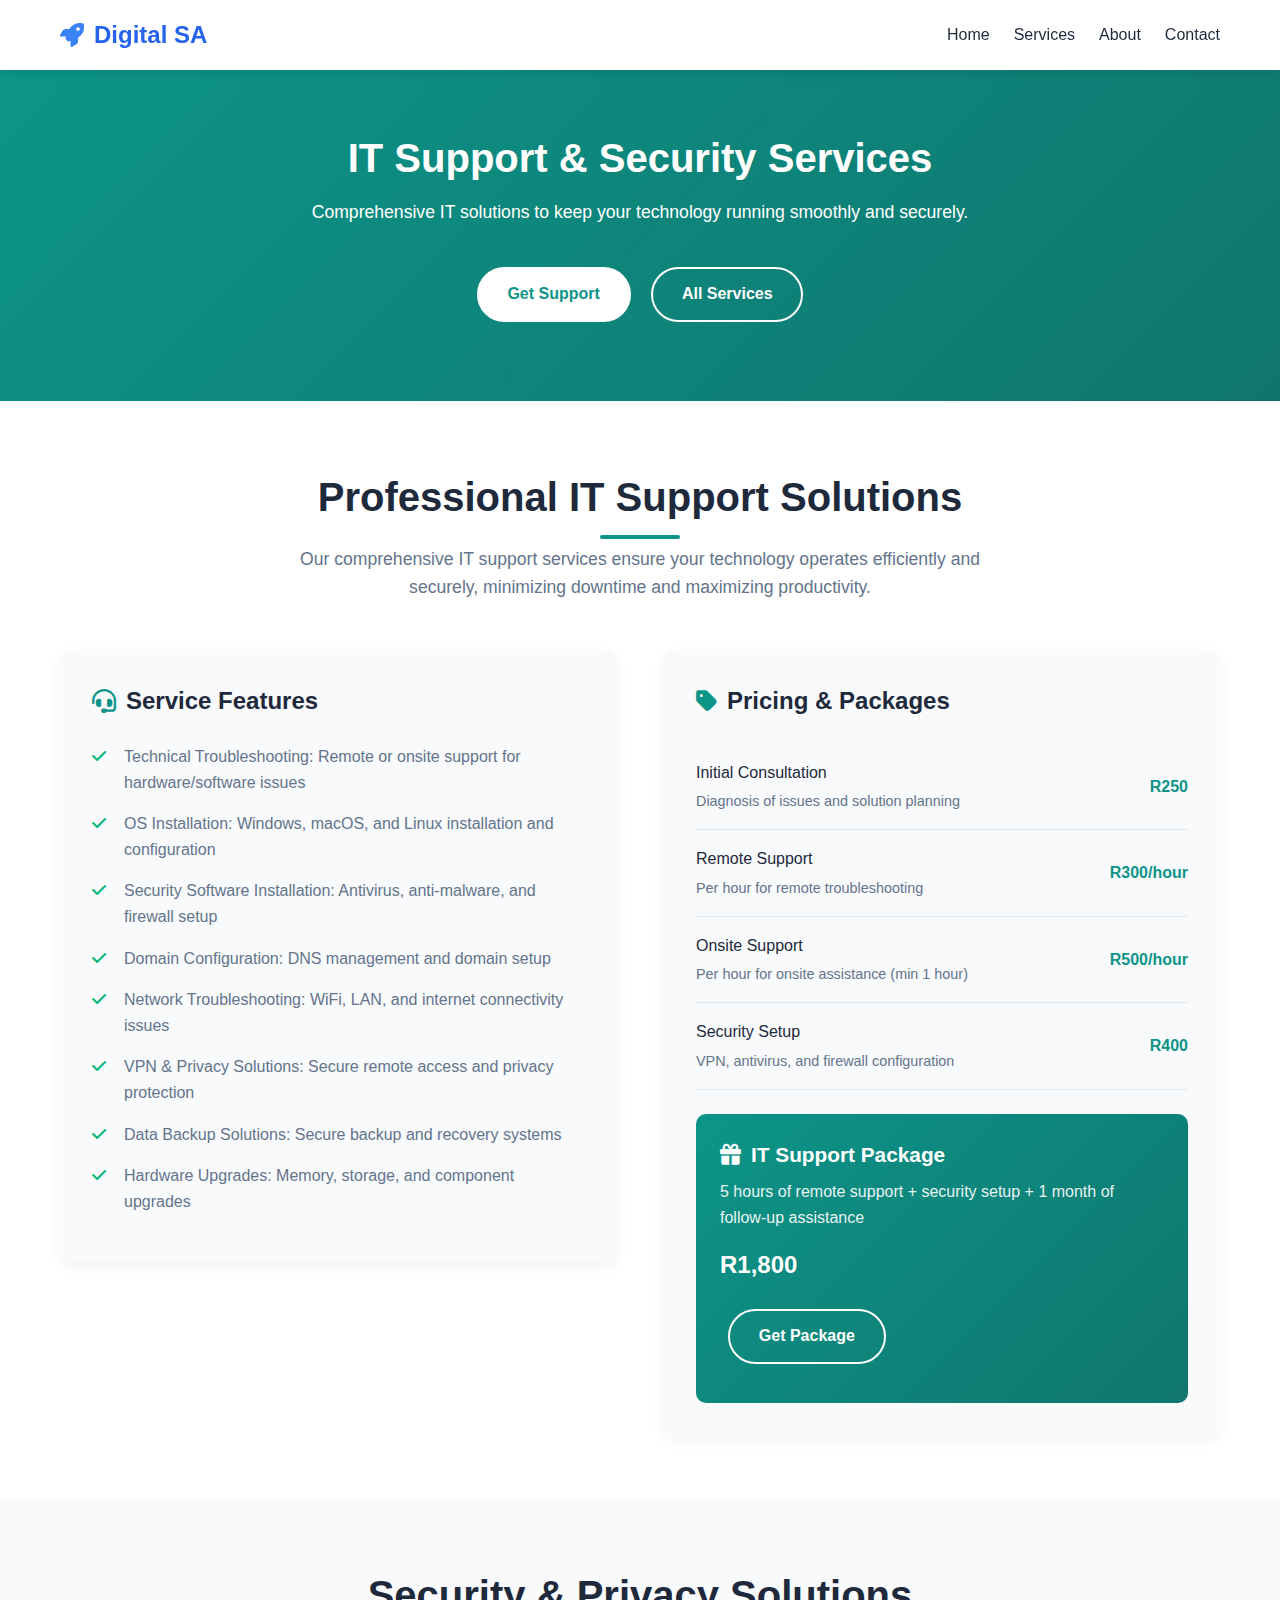
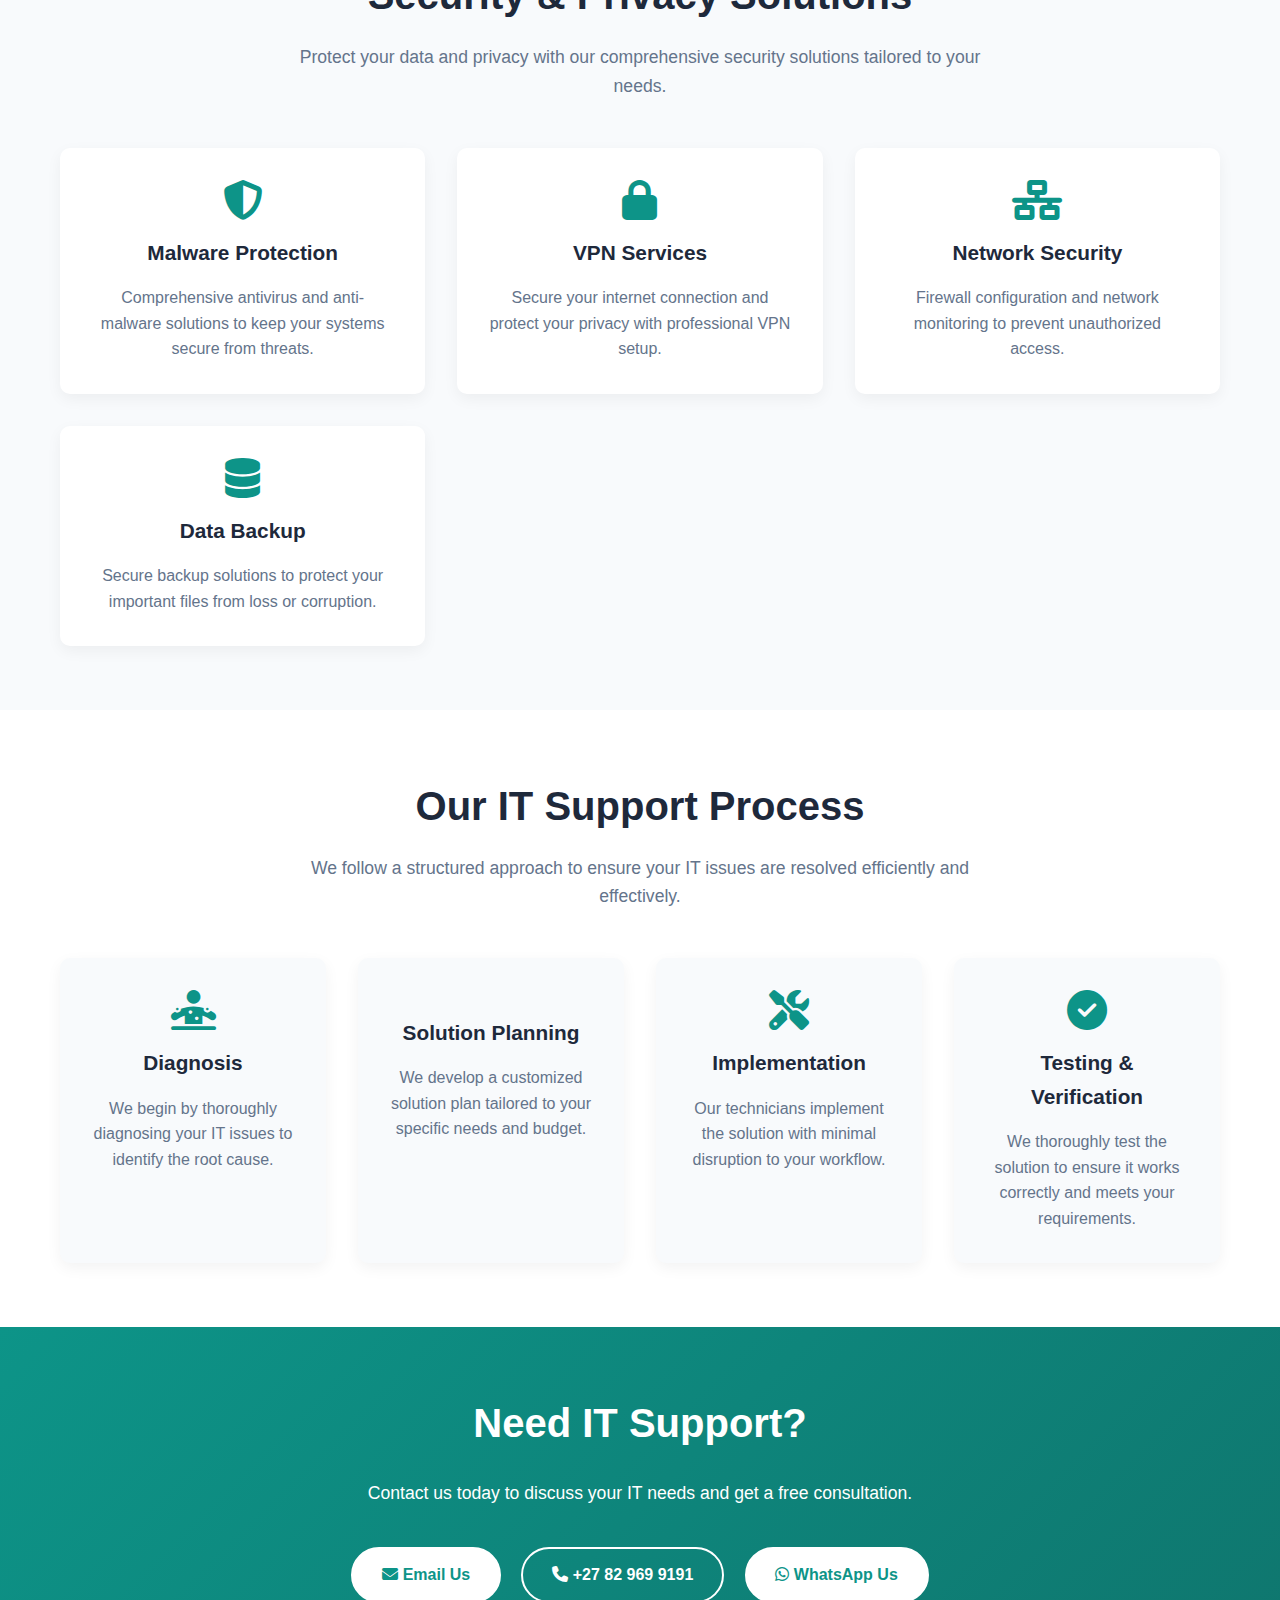
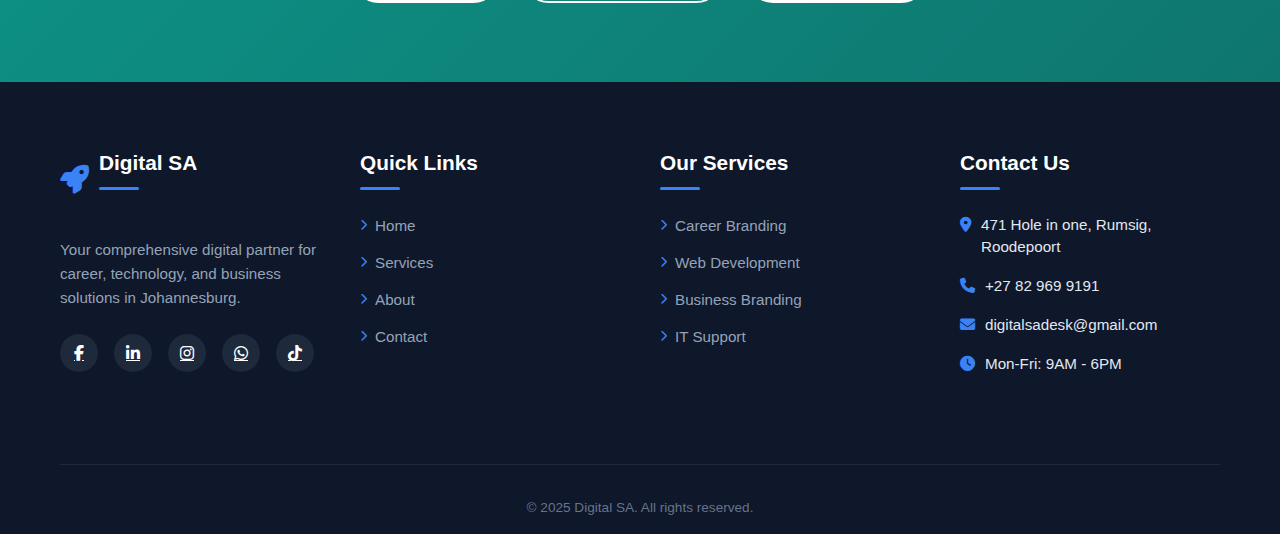
<file: html/it_support.html>
<!DOCTYPE html>
<html lang="en">
<head>
    <meta charset="UTF-8">
    <meta name="viewport" content="width=device-width, initial-scale=1.0">
    <title>IT Support & Security Services | Digital SA</title>
    <link rel="icon"
          href="data:image/svg+xml,<svg xmlns='http://www.w3.org/2000/svg' viewBox='0 0 100 100'><rect width='100' height='100' rx='15' fill='%232563eb'/><path d='M30 30L70 30 85 50 70 70 30 70 15 50z' fill='none' stroke='white' stroke-width='5'/><path d='M30 30L50 15 70 30M70 30L85 50 70 70M70 70L50 85 30 70M30 70L15 50 30 30' fill='none' stroke='white' stroke-width='3'/></svg>">
    <link rel="stylesheet" href="https://cdnjs.cloudflare.com/ajax/libs/font-awesome/6.4.0/css/all.min.css">
    <link rel="stylesheet" href="../css/it_support_styling.css">
</head>
<body>
<header>
    <div class="container">
        <nav>
            <a href="../index.html" class="logo">
                <i class="fas fa-rocket"></i>
                <span>Digital SA</span>
            </a>

            <div class="nav-links">
                <a href="../index.html">Home</a>
                <a href="../index.html#services">Services</a>
                <a href="../index.html#about">About</a>
                <a href="../index.html#contact">Contact</a>
            </div>

            <button class="mobile-menu-btn">
                <i class="fas fa-bars"></i>
            </button>
        </nav>
    </div>
</header>

<section class="hero">
    <div class="container">
        <h1 class="fade-in">IT Support & Security Services</h1>
        <p class="fade-in delay-1">Comprehensive IT solutions to keep your technology running smoothly and securely.</p>
        <div class="fade-in delay-2">
            <a href="#contact" class="btn">Get Support</a>
            <a href="../index.html#services" class="btn btn-outline">All Services</a>
        </div>
    </div>
</section>

<section class="service-detail">
    <div class="container">
        <div class="service-header">
            <h2>Professional IT Support Solutions</h2>
            <p>Our comprehensive IT support services ensure your technology operates efficiently and securely,
                minimizing downtime and maximizing productivity.</p>
        </div>

        <div class="service-content">
            <div class="service-features">
                <h3><i class="fas fa-headset"></i> Service Features</h3>
                <ul class="feature-list">
                    <li>Technical Troubleshooting: Remote or onsite support for hardware/software issues</li>
                    <li>OS Installation: Windows, macOS, and Linux installation and configuration</li>
                    <li>Security Software Installation: Antivirus, anti-malware, and firewall setup</li>
                    <li>Domain Configuration: DNS management and domain setup</li>
                    <li>Network Troubleshooting: WiFi, LAN, and internet connectivity issues</li>
                    <li>VPN & Privacy Solutions: Secure remote access and privacy protection</li>
                    <li>Data Backup Solutions: Secure backup and recovery systems</li>
                    <li>Hardware Upgrades: Memory, storage, and component upgrades</li>
                </ul>
            </div>

            <div class="pricing">
                <h3><i class="fas fa-tag"></i> Pricing & Packages</h3>

                <div class="price-item">
                    <div>
                        <div class="price-name">Initial Consultation</div>
                        <div class="price-description">Diagnosis of issues and solution planning</div>
                    </div>
                    <div class="price-value">R250</div>
                </div>

                <div class="price-item">
                    <div>
                        <div class="price-name">Remote Support</div>
                        <div class="price-description">Per hour for remote troubleshooting</div>
                    </div>
                    <div class="price-value">R300/hour</div>
                </div>

                <div class="price-item">
                    <div>
                        <div class="price-name">Onsite Support</div>
                        <div class="price-description">Per hour for onsite assistance (min 1 hour)</div>
                    </div>
                    <div class="price-value">R500/hour</div>
                </div>

                <div class="price-item">
                    <div>
                        <div class="price-name">Security Setup</div>
                        <div class="price-description">VPN, antivirus, and firewall configuration</div>
                    </div>
                    <div class="price-value">R400</div>
                </div>

                <div class="package">
                    <h4><i class="fas fa-gift"></i> IT Support Package</h4>
                    <p>5 hours of remote support + security setup + 1 month of follow-up assistance</p>
                    <div class="package-price">R1,800</div>
                    <a href="#contact" class="btn btn-outline">Get Package</a>
                </div>
            </div>
        </div>
    </div>
</section>

<section class="security">
    <div class="container">
        <div class="security-header">
            <h2>Security & Privacy Solutions</h2>
            <p>Protect your data and privacy with our comprehensive security solutions tailored to your needs.</p>
        </div>

        <div class="security-grid">
            <div class="security-card fade-in">
                <i class="fas fa-shield-alt"></i>
                <h3>Malware Protection</h3>
                <p>Comprehensive antivirus and anti-malware solutions to keep your systems secure from threats.</p>
            </div>

            <div class="security-card fade-in delay-1">
                <i class="fas fa-lock"></i>
                <h3>VPN Services</h3>
                <p>Secure your internet connection and protect your privacy with professional VPN setup.</p>
            </div>

            <div class="security-card fade-in delay-2">
                <i class="fas fa-network-wired"></i>
                <h3>Network Security</h3>
                <p>Firewall configuration and network monitoring to prevent unauthorized access.</p>
            </div>

            <div class="security-card fade-in delay-3">
                <i class="fas fa-database"></i>
                <h3>Data Backup</h3>
                <p>Secure backup solutions to protect your important files from loss or corruption.</p>
            </div>
        </div>
    </div>
</section>

<section class="process">
    <div class="container">
        <div class="process-header">
            <h2>Our IT Support Process</h2>
            <p>We follow a structured approach to ensure your IT issues are resolved efficiently and effectively.</p>
        </div>

        <div class="process-steps">
            <div class="process-step fade-in">
                <i class="fas fa-diagnoses"></i>
                <h3>Diagnosis</h3>
                <p>We begin by thoroughly diagnosing your IT issues to identify the root cause.</p>
            </div>

            <div class="process-step fade-in delay-1">
                <i class="fas fa-solution"></i>
                <h3>Solution Planning</h3>
                <p>We develop a customized solution plan tailored to your specific needs and budget.</p>
            </div>

            <div class="process-step fade-in delay-2">
                <i class="fas fa-tools"></i>
                <h3>Implementation</h3>
                <p>Our technicians implement the solution with minimal disruption to your workflow.</p>
            </div>

            <div class="process-step fade-in delay-3">
                <i class="fas fa-check-circle"></i>
                <h3>Testing & Verification</h3>
                <p>We thoroughly test the solution to ensure it works correctly and meets your requirements.</p>
            </div>
        </div>
    </div>
</section>

<section class="cta" id="contact">
    <div class="container">
        <h2>Need IT Support?</h2>
        <p>Contact us today to discuss your IT needs and get a free consultation.</p>

        <div class="contact-buttons">
            <a href="mailto:digitalsadesk@gmail.com" class="btn">
                <i class="fas fa-envelope"></i> Email Us
            </a>
            <a href="tel:+27829699191" class="btn btn-outline">
                <i class="fas fa-phone"></i> +27 82 969 9191
            </a>
            <a href="https://wa.me/+27685753002" class="btn btn-whatsapp">
                <i class="fab fa-whatsapp"></i> WhatsApp Us
            </a>
        </div>
    </div>
</section>

<footer>
    <div class="container">
        <div class="footer-content">
            <!-- First Column - About -->
            <div class="footer-column">
                <div class="footer-logo">
                    <i class="fas fa-rocket"></i>
                    <h3>Digital SA</h3>
                </div>
                <p>Your comprehensive digital partner for career, technology, and business solutions in
                    Johannesburg.</p>
                <div class="social-links">
                    <a href="https://www.facebook.com/profile.php?id=61577171795135&mibextid=ZbWKwL" target="_blank"
                       aria-label="Facebook"><i class="fab fa-facebook-f"></i></a>
                    <a href="https://www.linkedin.com/company/digital-sa" target="_blank" aria-label="LinkedIn"><i
                            class="fab fa-linkedin-in"></i></a>
                    <a href="https://www.instagram.com/digital_sa_desk1?igsh=ZGUzMzM3NWJiOQ==" target="_blank"
                       aria-label="Instagram"><i class="fab fa-instagram"></i></a>
                    <a href="https://wa.me/+27685753002" target="_blank" aria-label="WhatsApp"><i
                            class="fab fa-whatsapp"></i></a>
                    <a href="https://www.tiktok.com/@digital_sa5?_t=ZM-8xdUIkP6NAT&_r=1" target="_blank"
                       aria-label="TikTok"><i class="fab fa-tiktok"></i></a>
                </div>
            </div>

            <!-- Second Column - Quick Links -->
            <div class="footer-column">
                <h3>Quick Links</h3>
                <ul class="footer-menu">
                    <li><a href="../index.html"><i class="fas fa-chevron-right"></i> Home</a></li>
                    <li><a href="../index.html#services"><i class="fas fa-chevron-right"></i> Services</a></li>
                    <li><a href="../index.html#about"><i class="fas fa-chevron-right"></i> About</a></li>
                    <li><a href="../index.html#contact"><i class="fas fa-chevron-right"></i> Contact</a></li>
                </ul>
            </div>

            <!-- Third Column - Services -->
            <div class="footer-column">
                <h3>Our Services</h3>
                <ul class="footer-menu">
                    <li><a href="../html/career_services.html"><i class="fas fa-chevron-right"></i> Career Branding</a>
                    </li>
                    <li><a href="../html/web_development.html"><i class="fas fa-chevron-right"></i> Web Development</a>
                    </li>
                    <li><a href="../html/business_branding.html"><i class="fas fa-chevron-right"></i> Business Branding</a>
                    </li>
                    <li><a href="../html/it_support.html"><i class="fas fa-chevron-right"></i> IT Support</a></li>
                </ul>
            </div>

            <!-- Fourth Column - Contact -->
            <div class="footer-column">
                <h3>Contact Us</h3>
                <ul class="contact-info">
                    <li><i class="fas fa-map-marker-alt"></i> 471 Hole in one, Rumsig, Roodepoort</li>
                    <li><i class="fas fa-phone"></i> +27 82 969 9191</li>
                    <li><i class="fas fa-envelope"></i> digitalsadesk@gmail.com</li>
                    <li><i class="fas fa-clock"></i> Mon-Fri: 9AM - 6PM</li>
                </ul>
            </div>
        </div>

        <div class="copyright">
            <p>&copy; 2025 Digital SA. All rights reserved.</p>
        </div>
    </div>
</footer>
<script src="../js/it_support_script.js"></script>
</body>
</html>
</file>
<file: css/ats_checker_styling.css>
:root {
    --primary: #2563eb;
    --secondary: #1e40af;
    --accent: #3b82f6;
    --dark: #1e293b;
    --light: #f8fafc;
    --gray: #64748b;
    --success: #10b981;
    --warning: #f59e0b;
    --danger: #ef4444;
    --pink: #ec4899;
}

* {
    margin: 0;
    padding: 0;
    box-sizing: border-box;
}

body {
    font-family: 'Segoe UI', Tahoma, Geneva, Verdana, sans-serif;
    line-height: 1.6;
    color: var(--dark);
    background-color: #f1f5f9;
}

.container {
    max-width: 1200px;
    margin: 0 auto;
    padding: 0 20px;
}

/* Header & Navigation */
header {
    background-color: white;
    box-shadow: 0 2px 10px rgba(0, 0, 0, 0.1);
    position: sticky;
    top: 0;
    z-index: 100;
}

nav {
    display: flex;
    justify-content: space-between;
    align-items: center;
    padding: 1rem 0;
}

.logo {
    font-size: 1.5rem;
    font-weight: 700;
    color: var(--primary);
    text-decoration: none;
    display: flex;
    align-items: center;
    gap: 10px;
}

.logo i {
    color: var(--accent);
}

.nav-links {
    display: flex;
    gap: 1.5rem;
}

.nav-links a {
    color: var(--dark);
    text-decoration: none;
    font-weight: 500;
    transition: color 0.3s;
    position: relative;
}

.nav-links a:hover {
    color: var(--primary);
}

.nav-links a::after {
    content: '';
    position: absolute;
    bottom: -5px;
    left: 0;
    width: 0;
    height: 2px;
    background-color: var(--primary);
    transition: width 0.3s;
}

.nav-links a:hover::after {
    width: 100%;
}

.mobile-menu-btn {
    display: none;
    background: none;
    border: none;
    font-size: 1.5rem;
    color: var(--dark);
    cursor: pointer;
}

/* Hero Section */
.hero {
    background: linear-gradient(135deg, var(--primary), var(--secondary));
    color: white;
    padding: 4rem 0;
    text-align: center;
    position: relative;
    overflow: hidden;
}

.hero::before {
    content: '';
    position: absolute;
    top: 0;
    left: 0;
    width: 100%;
    height: 100%;
    background: url('https://images.unsplash.com/photo-1499951360447-b19be8fe80f5?ixlib=rb-4.0.3&ixid=M3wxMjA3fDB8MHxwaG90by1wYWdlfHx8fGVufDB8fHx8fA%3D%3D&auto=format&fit=crop&w=1470&q=80') center/cover;
    opacity: 0.1;
    z-index: 0;
}

.hero .container {
    position: relative;
    z-index: 1;
}

.hero h1 {
    font-size: 2.5rem;
    margin-bottom: 1rem;
    line-height: 1.2;
}

.hero p {
    font-size: 1.1rem;
    max-width: 700px;
    margin: 0 auto 2rem;
}

.btn {
    display: inline-block;
    background-color: white;
    color: var(--primary);
    padding: 0.8rem 1.8rem;
    border-radius: 50px;
    text-decoration: none;
    font-weight: 600;
    transition: all 0.3s;
    border: 2px solid white;
    margin: 0.5rem;
}

.btn:hover {
    background-color: transparent;
    color: white;
    transform: translateY(-3px);
    box-shadow: 0 10px 20px rgba(0, 0, 0, 0.1);
}

/* Main Content */
.main-content {
    padding: 3rem 0;
}

.card {
    background-color: white;
    border-radius: 10px;
    box-shadow: 0 5px 15px rgba(0, 0, 0, 0.05);
    padding: 2rem;
    margin-bottom: 2rem;
}

/* Step Navigation */
.step-nav {
    display: flex;
    justify-content: center;
    margin-bottom: 2rem;
}

.step {
    display: flex;
    flex-direction: column;
    align-items: center;
    position: relative;
    padding: 0 1.5rem;
}

.step-number {
    width: 40px;
    height: 40px;
    border-radius: 50%;
    background-color: #e2e8f0;
    color: var(--gray);
    display: flex;
    align-items: center;
    justify-content: center;
    font-weight: bold;
    margin-bottom: 0.5rem;
    transition: all 0.3s;
}

.step.active .step-number {
    background-color: var(--primary);
    color: white;
}

.step.completed .step-number {
    background-color: var(--success);
    color: white;
}

.step-label {
    font-size: 0.9rem;
    color: var(--gray);
    font-weight: 500;
}

.step.active .step-label {
    color: var(--primary);
    font-weight: 600;
}

.step.completed .step-label {
    color: var(--success);
}

.step-connector {
    position: absolute;
    top: 20px;
    left: -50%;
    width: 100%;
    height: 2px;
    background-color: #e2e8f0;
    z-index: -1;
}

.step-connector.completed {
    background-color: var(--success);
}

/* Form Elements */
.form-group {
    margin-bottom: 1.5rem;
}

.form-group label {
    display: block;
    margin-bottom: 0.5rem;
    font-weight: 500;
    color: var(--dark);
}

.form-control {
    width: 100%;
    padding: 0.8rem 1rem;
    border: 1px solid #cbd5e1;
    border-radius: 6px;
    font-size: 1rem;
    transition: border-color 0.3s;
}

.form-control:focus {
    outline: none;
    border-color: var(--primary);
    box-shadow: 0 0 0 3px rgba(37, 99, 235, 0.1);
}

select.form-control {
    appearance: none;
    background-image: url("data:image/svg+xml,%3csvg xmlns='http://www.w3.org/2000/svg' fill='none' viewBox='0 0 20 20'%3e%3cpath stroke='%236b7280' stroke-linecap='round' stroke-linejoin='round' stroke-width='1.5' d='M6 8l4 4 4-4'/%3e%3c/svg%3e");
    background-position: right 0.5rem center;
    background-repeat: no-repeat;
    background-size: 1.5em 1.5em;
    padding-right: 2.5rem;
}

textarea.form-control {
    min-height: 150px;
    resize: vertical;
}

/* Upload Area */
.upload-area {
    border: 2px dashed #cbd5e1;
    border-radius: 8px;
    padding: 2rem;
    text-align: center;
    cursor: pointer;
    transition: all 0.3s;
    margin-bottom: 1rem;
}

.upload-area:hover, .upload-area.dragover {
    border-color: var(--primary);
    background-color: rgba(59, 130, 246, 0.05);
}

.upload-area i {
    font-size: 2.5rem;
    color: var(--primary);
    margin-bottom: 1rem;
}

.file-info {
    display: flex;
    align-items: center;
    padding: 0.8rem;
    background-color: #f1f5f9;
    border-radius: 6px;
    margin-bottom: 1rem;
}

.file-info i {
    color: var(--primary);
    margin-right: 0.8rem;
}

.file-name {
    flex: 1;
    white-space: nowrap;
    overflow: hidden;
    text-overflow: ellipsis;
}

.remove-file {
    color: var(--gray);
    background: none;
    border: none;
    cursor: pointer;
    transition: color 0.3s;
}

.remove-file:hover {
    color: var(--danger);
}

/* Button Styles */
.btn-primary {
    background-color: var(--primary);
    color: white;
    border: none;
    padding: 0.8rem 1.8rem;
    border-radius: 6px;
    font-size: 1rem;
    font-weight: 600;
    cursor: pointer;
    transition: all 0.3s;
    display: inline-flex;
    align-items: center;
    justify-content: center;
}

.btn-primary:hover {
    background-color: var(--secondary);
    transform: translateY(-2px);
    box-shadow: 0 4px 6px rgba(0, 0, 0, 0.1);
}

.btn-primary:disabled {
    background-color: #cbd5e1;
    cursor: not-allowed;
    transform: none;
    box-shadow: none;
}

.btn-secondary {
    background-color: white;
    color: var(--primary);
    border: 1px solid #cbd5e1;
    padding: 0.8rem 1.8rem;
    border-radius: 6px;
    font-size: 1rem;
    font-weight: 600;
    cursor: pointer;
    transition: all 0.3s;
    display: inline-flex;
    align-items: center;
    justify-content: center;
}

.btn-secondary:hover {
    background-color: #f1f5f9;
    transform: translateY(-2px);
    box-shadow: 0 4px 6px rgba(0, 0, 0, 0.1);
}

/* Analysis Loading */
.loading-container {
    text-align: center;
    padding: 2rem;
}

.loading-spinner {
    width: 50px;
    height: 50px;
    border: 5px solid #e2e8f0;
    border-top-color: var(--primary);
    border-radius: 50%;
    animation: spin 1s linear infinite;
    margin: 0 auto 1.5rem;
}

@keyframes spin {
    to {
        transform: rotate(360deg);
    }
}

.loading-tip {
    font-style: italic;
    color: var(--gray);
    margin-bottom: 1rem;
}

/* Results Section */
.results-header {
    text-align: center;
    margin-bottom: 2rem;
}

.results-header h2 {
    font-size: 2rem;
    margin-bottom: 1rem;
}

.results-overview {
    display: flex;
    flex-wrap: wrap;
    gap: 2rem;
    margin-bottom: 2rem;
}

.overall-score {
    flex: 1;
    min-width: 300px;
    background-color: white;
    border-radius: 10px;
    padding: 2rem;
    box-shadow: 0 5px 15px rgba(0, 0, 0, 0.05);
    text-align: center;
}

.score-value {
    font-size: 3rem;
    font-weight: 700;
    margin-bottom: 0.5rem;
    color: var(--primary);
}

.score-label {
    font-size: 1.2rem;
    color: var(--gray);
    margin-bottom: 1rem;
}

.score-description {
    color: var(--dark);
    margin-bottom: 1.5rem;
}

.score-meta {
    display: flex;
    justify-content: space-around;
    margin-top: 1.5rem;
}

.meta-item {
    text-align: center;
}

.meta-value {
    font-size: 1.2rem;
    font-weight: 600;
    color: var(--dark);
}

.meta-label {
    font-size: 0.9rem;
    color: var(--gray);
}

.role-info {
    flex: 1;
    min-width: 300px;
    background-color: white;
    border-radius: 10px;
    padding: 2rem;
    box-shadow: 0 5px 15px rgba(0, 0, 0, 0.05);
}

.role-info h3 {
    font-size: 1.5rem;
    margin-bottom: 1.5rem;
    color: var(--dark);
}

.info-item {
    margin-bottom: 1rem;
}

.info-label {
    font-weight: 500;
    color: var(--gray);
    margin-bottom: 0.3rem;
}

.info-value {
    color: var(--dark);
}

/* Gauge Styles */
.gauge-container {
    margin: 2rem 0;
}

.gauge {
    position: relative;
    width: 100%;
    height: 20px;
    background-color: #e2e8f0;
    border-radius: 10px;
    overflow: hidden;
}

.gauge-fill {
    height: 100%;
    border-radius: 10px;
    background: linear-gradient(90deg, var(--danger), var(--warning), var(--success));
    width: 0;
    transition: width 1s ease-out;
}

.gauge-labels {
    display: flex;
    justify-content: space-between;
    margin-top: 0.5rem;
}

.gauge-label {
    font-size: 0.8rem;
    color: var(--gray);
}

/* Analysis Sections */
.analysis-section {
    background-color: white;
    border-radius: 10px;
    padding: 1.5rem;
    box-shadow: 0 5px 15px rgba(0, 0, 0, 0.05);
    margin-bottom: 1.5rem;
}

.section-header {
    display: flex;
    justify-content: space-between;
    align-items: center;
    margin-bottom: 1rem;
}

.section-header h3 {
    font-size: 1.3rem;
    color: var(--dark);
}

.section-score {
    font-size: 1.2rem;
    font-weight: 600;
}

.score-high {
    color: var(--success);
}

.score-medium {
    color: var(--warning);
}

.score-low {
    color: var(--danger);
}

.section-content {
    margin-top: 1rem;
}

.strengths, .improvements {
    margin-bottom: 1.5rem;
}

.strengths h4, .improvements h4 {
    font-size: 1.1rem;
    margin-bottom: 0.8rem;
    display: flex;
    align-items: center;
}

.strengths h4 i {
    color: var(--success);
    margin-right: 0.5rem;
}

.improvements h4 i {
    color: var(--danger);
    margin-right: 0.5rem;
}

.strengths ul, .improvements ul {
    list-style-type: none;
}

.strengths li, .improvements li {
    position: relative;
    padding-left: 1.5rem;
    margin-bottom: 0.5rem;
}

.strengths li::before {
    content: '\f00c';
    font-family: 'Font Awesome 6 Free';
    font-weight: 900;
    position: absolute;
    left: 0;
    color: var(--success);
}

.improvements li::before {
    content: '\f06a';
    font-family: 'Font Awesome 6 Free';
    font-weight: 900;
    position: absolute;
    left: 0;
    color: var(--danger);
}

/* Keyword Display */
.keywords-container {
    margin-top: 1.5rem;
}

.keywords-header {
    display: flex;
    justify-content: space-between;
    margin-bottom: 0.5rem;
}

.keywords-title {
    font-weight: 600;
    color: var(--dark);
}

.keywords-count {
    color: var(--gray);
}

.keywords-grid {
    display: flex;
    flex-wrap: wrap;
    gap: 0.5rem;
    margin-top: 0.5rem;
}

.keyword {
    padding: 0.3rem 0.8rem;
    border-radius: 20px;
    font-size: 0.9rem;
}

.keyword-found {
    background-color: #d1fae5;
    color: #065f46;
}

.keyword-missing {
    background-color: #fee2e2;
    color: #b91c1c;
}

/* Service Promotion */
.service-promo {
    background-color: #f8fafc;
    border-radius: 10px;
    padding: 2rem;
    margin: 2rem 0;
    border: 1px solid #e2e8f0;
    position: relative;
    overflow: hidden;
}

.service-promo h3 {
    font-size: 1.5rem;
    margin-bottom: 1rem;
    color: var(--dark);
}

.service-promo p {
    margin-bottom: 1.5rem;
    color: var(--dark);
}

.service-features {
    display: grid;
    grid-template-columns: repeat(auto-fit, minmax(200px, 1fr));
    gap: 1.5rem;
    margin-bottom: 1.5rem;
}

.service-feature {
    display: flex;
    align-items: flex-start;
    gap: 0.8rem;
}

.service-feature i {
    color: var(--primary);
    font-size: 1.2rem;
    margin-top: 3px;
}

.women-month-banner {
    background: linear-gradient(135deg, var(--pink), #d946ef);
    color: white;
    padding: 1rem;
    border-radius: 8px;
    margin-bottom: 1.5rem;
    display: flex;
    align-items: center;
    gap: 1rem;
}

.women-month-banner i {
    font-size: 1.8rem;
}

.women-month-banner p {
    margin: 0;
    flex: 1;
}

.women-month-banner strong {
    font-weight: 700;
}

/* Footer */
footer {
    background-color: #0f172a;
    color: #e2e8f0;
    padding: 3rem 0 1rem;
    font-size: 0.95rem;
}

.footer-content {
    display: grid;
    grid-template-columns: repeat(auto-fit, minmax(250px, 1fr));
    gap: 2rem;
    margin-bottom: 2rem;
}

.footer-column {
    margin-bottom: 1.5rem;
}

.footer-logo {
    display: flex;
    align-items: center;
    gap: 10px;
    margin-bottom: 1rem;
}

.footer-logo i {
    font-size: 1.8rem;
    color: var(--accent);
}

.footer-column h3 {
    font-size: 1.2rem;
    margin-bottom: 1rem;
    color: white;
    position: relative;
    padding-bottom: 8px;
}

.footer-column h3::after {
    content: '';
    position: absolute;
    bottom: 0;
    left: 0;
    width: 40px;
    height: 3px;
    background-color: var(--accent);
}

.footer-column p {
    margin-bottom: 1rem;
    line-height: 1.6;
    color: #94a3b8;
}

.footer-menu {
    list-style: none;
}

.footer-menu li {
    margin-bottom: 0.8rem;
}

.footer-menu a {
    color: #94a3b8;
    text-decoration: none;
    transition: all 0.3s;
    display: flex;
    align-items: center;
    gap: 8px;
}

.footer-menu a:hover {
    color: white;
    transform: translateX(5px);
}

.footer-menu i {
    font-size: 0.7rem;
    color: var(--accent);
}

.contact-info {
    list-style: none;
}

.contact-info li {
    margin-bottom: 1rem;
    display: flex;
    align-items: flex-start;
    gap: 10px;
    line-height: 1.5;
}

.contact-info i {
    color: var(--accent);
    margin-top: 3px;
}

.social-links {
    display: flex;
    gap: 1rem;
    margin-top: 1.5rem;
}

.social-links a {
    display: inline-flex;
    align-items: center;
    justify-content: center;
    width: 38px;
    height: 38px;
    background-color: #1e293b;
    border-radius: 50%;
    color: white;
    transition: all 0.3s;
    font-size: 1rem;
}

.social-links a:hover {
    background-color: var(--accent);
    transform: translateY(-3px);
    box-shadow: 0 4px 8px rgba(0, 0, 0, 0.2);
}

.copyright {
    text-align: center;
    padding-top: 2rem;
    border-top: 1px solid #1e293b;
    color: #64748b;
    font-size: 0.85rem;
}

/* Responsive Design */
@media (max-width: 768px) {
    .nav-links {
        display: none;
        position: absolute;
        top: 70px;
        left: 0;
        width: 100%;
        background-color: white;
        padding: 1rem;
        box-shadow: 0 5px 10px rgba(0, 0, 0, 0.1);
        flex-direction: column;
    }

    .nav-links.active {
        display: flex;
    }

    .mobile-menu-btn {
        display: block;
    }

    .hero h1 {
        font-size: 2rem;
    }

    .step-nav {
        flex-wrap: wrap;
    }

    .step {
        padding: 0 0.5rem;
        margin-bottom: 1rem;
    }

    .step-connector {
        display: none;
    }

    .results-overview {
        flex-direction: column;
    }

    .overall-score, .role-info {
        min-width: 100%;
    }

    .service-features {
        grid-template-columns: 1fr;
    }
}

/* Animations */
@keyframes fadeIn {
    from {
        opacity: 0;
        transform: translateY(20px);
    }
    to {
        opacity: 1;
        transform: translateY(0);
    }
}

.fade-in {
    animation: fadeIn 0.6s ease-out forwards;
}

.delay-1 {
    animation-delay: 0.2s;
}

.delay-2 {
    animation-delay: 0.4s;
}

.delay-3 {
    animation-delay: 0.6s;
}
</file>
<file: css/career_services_styling.css>
/* career_services_styling.css */
:root {
    --primary: #2563eb;
    --secondary: #1e40af;
    --accent: #3b82f6;
    --dark: #1e293b;
    --light: #f8fafc;
    --gray: #64748b;
    --success: #10b981;
    --warning: #f59e0b;
}

* {
    margin: 0;
    padding: 0;
    box-sizing: border-box;
    cursor: none !important;
}

html {
    scroll-behavior: smooth;
}

/* Updated Font Styling - Falcorp Style */
body {
    font-family: 'Inter', 'Segoe UI', Tahoma, Geneva, Verdana, sans-serif;
    line-height: 1.6;
    color: var(--dark);
    background-color: #f1f5f9;
    overflow-x: hidden;
    font-weight: 400;
    -webkit-font-smoothing: antialiased;
    -moz-osx-font-smoothing: grayscale;
}

/* Add Inter Font from Google Fonts */
@import url('https://fonts.googleapis.com/css2?family=Inter:wght@300;400;500;600;700;800&display=swap');

.container {
    max-width: 1200px;
    margin: 0 auto;
    padding: 0 20px;
}

/* Enhanced Cursor Effects */
.cursor-dot, .cursor-outline {
    position: fixed;
    top: 0;
    left: 0;
    transform: translate(-50%, -50%);
    border-radius: 50%;
    z-index: 9999;
    pointer-events: none;
    transition: opacity 0.3s;
}

.cursor-dot {
    width: 8px;
    height: 8px;
    background-color: var(--primary);
}

.cursor-outline {
    width: 40px;
    height: 40px;
    border: 2px solid var(--primary);
    transition: all 0.2s ease-out;
}

.cursor-trail {
    position: fixed;
    height: 20px;
    width: 20px;
    border-radius: 50%;
    background: rgba(59, 130, 246, 0.3);
    transform: translate(-50%, -50%);
    pointer-events: none;
    z-index: 9998;
    opacity: 0;
    transition: width 0.3s, height 0.3s, opacity 0.3s;
}

/* Enhanced Header & Navigation */
header {
    background-color: rgba(255, 255, 255, 0.95);
    box-shadow: 0 2px 10px rgba(0, 0, 0, 0.1);
    position: sticky;
    top: 0;
    z-index: 100;
    transition: background-color 0.3s ease, box-shadow 0.3s ease, padding 0.3s ease;
    padding: 1rem 0;
}

header.scrolled {
    background-color: rgba(255, 255, 255, 0.98);
    box-shadow: 0 5px 20px rgba(0, 0, 0, 0.1);
    backdrop-filter: blur(10px);
    padding: 0.5rem 0;
}

nav {
    display: flex;
    justify-content: space-between;
    align-items: center;
    padding: 0;
}

.logo {
    font-size: 1.8rem;
    font-weight: 700;
    color: var(--primary);
    text-decoration: none;
    display: flex;
    align-items: center;
    gap: 10px;
    transition: transform 0.3s;
    font-family: 'Inter', sans-serif;
    font-weight: 800;
    letter-spacing: -0.5px;
}

.logo:hover {
    transform: scale(1.05);
}

.logo i {
    color: var(--accent);
}

.nav-links {
    display: flex;
    gap: 2rem;
}

.nav-links a {
    color: var(--dark);
    text-decoration: none;
    font-weight: 500;
    transition: color 0.3s;
    position: relative;
    padding: 0.5rem 0;
    font-family: 'Inter', sans-serif;
    font-weight: 600;
    font-size: 0.95rem;
    letter-spacing: -0.2px;
}

.nav-links a:hover {
    color: var(--primary);
}

.nav-links a::after {
    content: '';
    position: absolute;
    bottom: 0;
    left: 0;
    width: 0;
    height: 2px;
    background-color: var(--primary);
    transition: width 0.3s;
}

.nav-links a:hover::after {
    width: 100%;
}

.mobile-menu-btn {
    display: none;
    background: none;
    border: none;
    font-size: 1.5rem;
    color: var(--dark);
    cursor: pointer;
}

/* Enhanced Hero Section */
.hero {
    background: linear-gradient(135deg, var(--primary), var(--secondary));
    color: white;
    padding: 8rem 0 5rem;
    text-align: center;
    position: relative;
    overflow: hidden;
    min-height: 100vh;
    display: flex;
    align-items: center;
}

.hero::before {
    content: '';
    position: absolute;
    top: 0;
    left: 0;
    width: 100%;
    height: 100%;
    background: url('https://images.unsplash.com/photo-1499951360447-b19be8fe80f5?ixlib=rb-4.0.3&ixid=M3wxMjA3fDB8MHxwaG90by1wYWdlfHx8fGVufDB8fHx8fA%3D%3D&auto=format&fit=crop&w=1470&q=80') center/cover;
    opacity: 0.1;
    z-index: 0;
}

.hero .container {
    position: relative;
    z-index: 2;
}

.hero h1 {
    font-size: 3.5rem;
    margin-bottom: 1.5rem;
    line-height: 1.2;
    text-shadow: 0 2px 10px rgba(0, 0, 0, 0.2);
    font-family: 'Inter', sans-serif;
    font-weight: 800;
    letter-spacing: -1px;
}

.hero p {
    font-size: 1.3rem;
    max-width: 700px;
    margin: 0 auto 2.5rem;
    opacity: 0.9;
    font-family: 'Inter', sans-serif;
    font-weight: 400;
    line-height: 1.7;
}

/* Enhanced Particles container */
.particles-container {
    position: absolute;
    top: 0;
    left: 0;
    width: 100%;
    height: 100%;
    z-index: 1;
}

/* Enhanced Wave animation */
.wave-animation {
    position: absolute;
    bottom: 0;
    left: 0;
    width: 100%;
    height: 100px;
    background: url('data:image/svg+xml;utf8,<svg xmlns="http://www.w3.org/2000/svg" viewBox="0 0 1440 320"><path fill="%23ffffff" fill-opacity="0.1" d="M0,96L48,112C96,128,192,160,288,186.7C384,213,480,235,576,213.3C672,192,768,128,864,128C960,128,1056,192,1152,192C1248,192,1344,128,1392,96L1440,64L1440,320L1392,320C1344,320,1248,320,1152,320C1056,320,960,320,864,320C768,320,672,320,576,320C480,320,384,320,288,320C192,320,96,320,48,320L0,320Z"></path></svg>') repeat-x;
    background-size: 1440px 100px;
    animation: wave 12s linear infinite;
    z-index: 1;
}

@keyframes wave {
    0% {
        background-position-x: 0;
    }
    100% {
        background-position-x: 1440px;
    }
}

/* Enhanced Button Styles */
.btn {
    display: inline-block;
    background-color: white;
    color: var(--primary);
    padding: 0.8rem 1.8rem;
    border-radius: 50px;
    text-decoration: none;
    font-weight: 600;
    transition: all 0.3s;
    border: 2px solid white;
    margin: 0.5rem;
    position: relative;
    overflow: hidden;
    z-index: 1;
    box-shadow: 0 4px 15px rgba(0, 0, 0, 0.1);
    font-family: 'Inter', sans-serif;
    font-weight: 600;
    letter-spacing: -0.2px;
}

.btn::before {
    content: '';
    position: absolute;
    top: 0;
    left: 0;
    width: 0%;
    height: 100%;
    background: var(--primary);
    transition: all 0.3s;
    z-index: -1;
}

.btn:hover {
    color: white;
    transform: translateY(-3px);
    box-shadow: 0 10px 20px rgba(0, 0, 0, 0.15);
}

.btn:hover::before {
    width: 100%;
}

.btn-outline {
    background-color: transparent;
    color: white;
}

.btn-outline::before {
    background: white;
}

.btn-outline:hover {
    color: var(--primary);
}

.btn-whatsapp {
    background-color: #25D366;
    color: white;
    border-color: #25D366;
}

.btn-whatsapp::before {
    background: white;
}

.btn-whatsapp:hover {
    color: #25D366;
}

/* Enhanced Stats Section */
.stats {
    padding: 5rem 0;
    background: linear-gradient(to right, #f8fafc, #e2e8f0);
    position: relative;
}

.stats::before {
    content: '';
    position: absolute;
    top: 0;
    left: 0;
    width: 100%;
    height: 100%;
    background: url('data:image/svg+xml;utf8,<svg xmlns="http://www.w3.org/2000/svg" viewBox="0 0 1440 320"><path fill="%23ffffff" fill-opacity="0.3" d="M0,224L48,213.3C96,203,192,181,288,181.3C384,181,480,203,576,192C672,181,768,139,864,138.7C960,139,1056,181,1152,181.3C1248,181,1344,139,1392,117.3L1440,96L1440,320L1392,320C1344,320,1248,320,1152,320C1056,320,960,320,864,320C768,320,672,320,576,320C480,320,384,320,288,320C192,320,96,320,48,320L0,320Z"></path></svg>') no-repeat bottom;
    background-size: cover;
}

.stats-grid {
    display: grid;
    grid-template-columns: repeat(auto-fit, minmax(200px, 1fr));
    gap: 2rem;
    text-align: center;
    position: relative;
    z-index: 1;
}

.stat-item {
    padding: 2rem 1.5rem;
    border-radius: 15px;
    background: white;
    box-shadow: 0 5px 20px rgba(0, 0, 0, 0.08);
    transition: transform 0.3s, box-shadow 0.3s;
    position: relative;
    overflow: hidden;
}

.stat-item::before {
    content: '';
    position: absolute;
    top: 0;
    left: 0;
    width: 100%;
    height: 5px;
    background: linear-gradient(to right, var(--primary), var(--accent));
}

.stat-item:hover {
    transform: translateY(-10px);
    box-shadow: 0 15px 30px rgba(0, 0, 0, 0.15);
}

.stat-number {
    font-size: 3rem;
    font-weight: 700;
    color: var(--primary);
    margin-bottom: 0.5rem;
    text-shadow: 0 2px 5px rgba(0, 0, 0, 0.1);
    font-family: 'Inter', sans-serif;
    font-weight: 800;
    letter-spacing: -1px;
}

.stat-label {
    color: var(--gray);
    font-size: 1rem;
    font-weight: 500;
    font-family: 'Inter', sans-serif;
    font-weight: 500;
}

/* Service Detail Section */
.service-detail {
    padding: 6rem 0;
    background-color: white;
    position: relative;
}

.service-detail::before {
    content: '';
    position: absolute;
    top: 0;
    left: 0;
    width: 100%;
    height: 100%;
    background: url('data:image/svg+xml;utf8,<svg xmlns="http://www.w3.org/2000/svg" viewBox="0 0 1440 320"><path fill="%23f1f5f9" fill-opacity="0.5" d="M0,192L48,197.3C96,203,192,213,288,229.3C384,245,480,267,576,261.3C672,256,768,224,864,197.3C960,171,1056,149,1152,165.3C1248,181,1344,235,1392,261.3L1440,288L1440,320L1392,320C1344,320,1248,320,1152,320C1056,320,960,320,864,320C768,320,672,320,576,320C480,320,384,320,288,320C192,320,96,320,48,320L0,320Z"></path></svg>') no-repeat bottom;
    background-size: cover;
}

.section-title {
    text-align: center;
    margin-bottom: 4rem;
    position: relative;
    z-index: 1;
}

.section-title h2 {
    font-size: 2.8rem;
    color: var(--dark);
    margin-bottom: 1rem;
    position: relative;
    display: inline-block;
    font-family: 'Inter', sans-serif;
    font-weight: 800;
    letter-spacing: -1px;
}

.section-title h2::after {
    content: '';
    position: absolute;
    bottom: -10px;
    left: 50%;
    transform: translateX(-50%);
    width: 80px;
    height: 4px;
    background-color: var(--primary);
    border-radius: 2px;
}

.section-title p {
    color: var(--gray);
    max-width: 700px;
    margin: 0 auto;
    font-size: 1.1rem;
    font-family: 'Inter', sans-serif;
    font-weight: 400;
    line-height: 1.7;
}

.services-grid {
    display: grid;
    grid-template-columns: repeat(auto-fit, minmax(300px, 1fr));
    gap: 2.5rem;
    position: relative;
    z-index: 1;
}

.service-card {
    background-color: white;
    border-radius: 15px;
    overflow: hidden;
    box-shadow: 0 10px 30px rgba(0, 0, 0, 0.08);
    transition: transform 0.3s, box-shadow 0.3s;
    border: 1px solid #e2e8f0;
    display: flex;
    flex-direction: column;
    height: 100%;
    transform-style: preserve-3d;
    perspective: 1000px;
    position: relative;
}

.service-card::before {
    content: '';
    position: absolute;
    top: 0;
    left: 0;
    width: 100%;
    height: 100%;
    background: linear-gradient(135deg, rgba(37, 99, 235, 0.05), rgba(30, 64, 175, 0.05));
    opacity: 0;
    transition: opacity 0.3s;
    z-index: 0;
}

.service-card:hover::before {
    opacity: 1;
}

.service-card:hover {
    transform: translateY(-15px) rotateX(2deg) rotateY(2deg);
    box-shadow: 0 20px 40px rgba(0, 0, 0, 0.15);
}

.service-icon {
    background: linear-gradient(135deg, var(--primary), var(--secondary));
    color: white;
    font-size: 2.5rem;
    padding: 2.5rem;
    text-align: center;
    transition: transform 0.3s;
    position: relative;
    z-index: 1;
}

.service-card:hover .service-icon {
    transform: scale(1.1) rotate(5deg);
}

.service-content {
    padding: 2rem;
    flex-grow: 1;
    display: flex;
    flex-direction: column;
    position: relative;
    z-index: 1;
}

.service-content h3 {
    font-size: 1.6rem;
    margin-bottom: 1.2rem;
    color: var(--dark);
    font-family: 'Inter', sans-serif;
    font-weight: 700;
    letter-spacing: -0.5px;
}

.service-content ul {
    list-style-type: none;
    margin-bottom: 1.5rem;
    flex-grow: 1;
}

.service-content li {
    margin-bottom: 0.8rem;
    position: relative;
    padding-left: 1.8rem;
    color: var(--gray);
    line-height: 1.5;
    font-family: 'Inter', sans-serif;
    font-weight: 400;
}

.service-content li::before {
    content: '\f00c';
    font-family: 'Font Awesome 6 Free';
    font-weight: 900;
    position: absolute;
    left: 0;
    color: var(--success);
}

.price-tag {
    font-size: 2rem;
    font-weight: 700;
    color: var(--primary);
    margin: 1rem 0;
    text-align: center;
    font-family: 'Inter', sans-serif;
    font-weight: 800;
}

.savings {
    background-color: var(--success);
    color: white;
    padding: 0.3rem 0.8rem;
    border-radius: 20px;
    font-size: 0.9rem;
    font-weight: 600;
    display: inline-block;
    margin-bottom: 1rem;
    text-align: center;
    width: 100%;
}

.service-card .btn {
    align-self: center;
    margin-top: auto;
    width: 100%;
    text-align: center;
}

/* Enhanced ATS Card */
.ats-highlight {
    position: relative;
    overflow: hidden;
    border: 2px solid var(--primary);
}

.ats-highlight::before {
    content: '';
    position: absolute;
    top: -50%;
    left: -50%;
    width: 200%;
    height: 200%;
    background: linear-gradient(45deg, transparent, rgba(255, 255, 255, 0.3), transparent);
    transform: rotate(45deg);
    animation: shine 3s infinite;
}

@keyframes shine {
    0% {
        transform: translateX(-100%) translateY(-100%) rotate(45deg);
    }
    100% {
        transform: translateX(100%) translateY(100%) rotate(45deg);
    }
}

.ats-button {
    display: inline-block;
    background-color: var(--primary);
    color: white;
    padding: 0.8rem 1.8rem;
    border-radius: 50px;
    text-decoration: none;
    font-weight: 600;
    transition: all 0.3s;
    border: 2px solid var(--primary);
    margin: 0.5rem;
    position: relative;
    overflow: hidden;
    z-index: 1;
    box-shadow: 0 4px 15px rgba(37, 99, 235, 0.3);
    text-align: center;
    width: 100%;
    font-family: 'Inter', sans-serif;
    font-weight: 600;
}

.ats-button:hover {
    background-color: white;
    color: var(--primary);
    transform: translateY(-3px);
    box-shadow: 0 10px 20px rgba(37, 99, 235, 0.4);
}

/* Process Section */
.process {
    padding: 6rem 0;
    background: linear-gradient(to right, #f8fafc, #e2e8f0);
    position: relative;
}

.process-steps {
    display: grid;
    grid-template-columns: repeat(auto-fit, minmax(250px, 1fr));
    gap: 2.5rem;
    position: relative;
    z-index: 1;
}

.process-step {
    text-align: center;
    padding: 2.5rem 1.5rem;
    background: white;
    border-radius: 15px;
    box-shadow: 0 10px 30px rgba(0, 0, 0, 0.08);
    transition: transform 0.3s, box-shadow 0.3s;
    position: relative;
    overflow: hidden;
}

.process-step::before {
    content: '';
    position: absolute;
    top: 0;
    left: 0;
    width: 100%;
    height: 5px;
    background: linear-gradient(to right, var(--primary), var(--accent));
}

.process-step:hover {
    transform: translateY(-10px);
    box-shadow: 0 20px 40px rgba(0, 0, 0, 0.15);
}

.step-number {
    position: absolute;
    top: -20px;
    right: 20px;
    font-size: 5rem;
    font-weight: 800;
    color: rgba(37, 99, 235, 0.1);
    line-height: 1;
    font-family: 'Inter', sans-serif;
}

.step-icon {
    font-size: 3rem;
    color: var(--primary);
    margin-bottom: 1.5rem;
    transition: transform 0.3s;
}

.process-step:hover .step-icon {
    transform: scale(1.2) rotate(10deg);
}

.process-step h3 {
    font-size: 1.5rem;
    margin-bottom: 1rem;
    color: var(--dark);
    font-family: 'Inter', sans-serif;
    font-weight: 700;
    letter-spacing: -0.5px;
}

.process-step p {
    color: var(--gray);
    line-height: 1.6;
    font-family: 'Inter', sans-serif;
    font-weight: 400;
}

/* CTA Section */
.cta {
    padding: 6rem 0;
    background: linear-gradient(135deg, var(--primary), var(--secondary));
    color: white;
    text-align: center;
    position: relative;
    overflow: hidden;
}

.cta::before {
    content: '';
    position: absolute;
    top: 0;
    left: 0;
    width: 100%;
    height: 100%;
    background: url('https://images.unsplash.com/photo-1521737711867-e3b97375f902?ixlib=rb-4.0.3&ixid=M3wxMjA3fDB8MHxwaG90by1wYWdlfHx8fGVufDB8fHx8fA%3D%3D&auto=format&fit=crop&w=1470&q=80') center/cover;
    opacity: 0.1;
    z-index: 0;
}

.cta .container {
    position: relative;
    z-index: 1;
}

.cta h2 {
    font-size: 2.8rem;
    margin-bottom: 1.5rem;
    text-shadow: 0 2px 10px rgba(0, 0, 0, 0.2);
    font-family: 'Inter', sans-serif;
    font-weight: 800;
    letter-spacing: -1px;
}

.cta p {
    font-size: 1.2rem;
    max-width: 700px;
    margin: 0 auto 3rem;
    opacity: 0.9;
    font-family: 'Inter', sans-serif;
    font-weight: 400;
    line-height: 1.7;
}

.contact-buttons {
    display: flex;
    justify-content: center;
    flex-wrap: wrap;
    gap: 1.5rem;
}

/* Enhanced Footer */
footer {
    background-color: var(--dark);
    color: white;
    padding: 4rem 0 1rem;
}

.footer-content {
    display: grid;
    grid-template-columns: repeat(auto-fit, minmax(250px, 1fr));
    gap: 2.5rem;
    margin-bottom: 3rem;
}

.footer-column h3 {
    font-size: 1.4rem;
    margin-bottom: 1.5rem;
    position: relative;
    padding-bottom: 0.8rem;
    font-family: 'Inter', sans-serif;
    font-weight: 700;
    letter-spacing: -0.5px;
}

.footer-column h3::after {
    content: '';
    position: absolute;
    bottom: 0;
    left: 0;
    width: 40px;
    height: 3px;
    background-color: var(--primary);
    border-radius: 2px;
}

.footer-logo {
    display: flex;
    align-items: center;
    gap: 10px;
    margin-bottom: 1.5rem;
    font-size: 1.6rem;
    font-family: 'Inter', sans-serif;
    font-weight: 800;
    letter-spacing: -0.5px;
}

.footer-logo i {
    color: var(--accent);
}

.footer-column p {
    color: #cbd5e1;
    line-height: 1.7;
    margin-bottom: 1.5rem;
    font-family: 'Inter', sans-serif;
    font-weight: 400;
}

.social-links {
    display: flex;
    gap: 1rem;
}

.social-links a {
    display: flex;
    align-items: center;
    justify-content: center;
    width: 40px;
    height: 40px;
    background-color: #334155;
    color: white;
    border-radius: 50%;
    text-decoration: none;
    transition: all 0.3s;
}

.social-links a:hover {
    background-color: var(--primary);
    transform: translateY(-3px);
}

.footer-menu {
    list-style-type: none;
}

.footer-menu li {
    margin-bottom: 0.8rem;
}

.footer-menu a {
    color: #cbd5e1;
    text-decoration: none;
    transition: color 0.3s;
    display: flex;
    align-items: center;
    gap: 8px;
    font-family: 'Inter', sans-serif;
    font-weight: 400;
}

.footer-menu a:hover {
    color: var(--primary);
}

.footer-menu i {
    font-size: 0.7rem;
    color: var(--primary);
}

.contact-info {
    list-style-type: none;
}

.contact-info li {
    margin-bottom: 1rem;
    display: flex;
    align-items: flex-start;
    gap: 12px;
    color: #cbd5e1;
    font-family: 'Inter', sans-serif;
    font-weight: 400;
}

.contact-info i {
    color: var(--primary);
    margin-top: 4px;
}

.copyright {
    text-align: center;
    padding-top: 2rem;
    border-top: 1px solid #334155;
    color: #94a3b8;
    font-family: 'Inter', sans-serif;
    font-weight: 400;
}

/* Enhanced Animations */
.fade-in {
    opacity: 0;
    transform: translateY(30px);
    transition: opacity 0.8s ease, transform 0.8s ease;
}

.fade-in.visible {
    opacity: 1;
    transform: translateY(0);
}

.delay-1 {
    transition-delay: 0.2s;
}

.delay-2 {
    transition-delay: 0.4s;
}

.delay-3 {
    transition-delay: 0.6s;
}

/* Enhanced Responsive Design */
@media (max-width: 992px) {
    .hero h1 {
        font-size: 3rem;
    }
    
    .hero p {
        font-size: 1.2rem;
    }
    
    .section-title h2 {
        font-size: 2.5rem;
    }
    
    .contact-buttons {
        flex-direction: column;
        align-items: center;
    }
    
    .contact-buttons .btn {
        width: 100%;
        max-width: 300px;
    }
}

@media (max-width: 768px) {
    .nav-links {
        display: none;
    }
    
    .mobile-menu-btn {
        display: block;
    }
    
    .hero {
        padding: 6rem 0 4rem;
        min-height: 80vh;
    }
    
    .hero h1 {
        font-size: 2.5rem;
    }
    
    .hero p {
        font-size: 1.1rem;
    }
    
    .section-title h2 {
        font-size: 2.2rem;
    }
    
    .stats-grid {
        grid-template-columns: repeat(2, 1fr);
    }
    
    .services-grid {
        grid-template-columns: 1fr;
    }
    
    .process-steps {
        grid-template-columns: 1fr;
    }
    
    .footer-content {
        grid-template-columns: 1fr;
    }
}

@media (max-width: 576px) {
    .hero h1 {
        font-size: 2rem;
    }
    
    .hero p {
        font-size: 1rem;
    }
    
    .section-title h2 {
        font-size: 1.8rem;
    }
    
    .stats-grid {
        grid-template-columns: 1fr;
    }
    
    .stat-number {
        font-size: 2.5rem;
    }
    
    .service-card {
        margin-bottom: 1.5rem;
    }
}

/* Enhanced Scrollbar */
::-webkit-scrollbar {
    width: 10px;
}

::-webkit-scrollbar-track {
    background: #f1f5f9;
}

::-webkit-scrollbar-thumb {
    background: var(--primary);
    border-radius: 5px;
}

::-webkit-scrollbar-thumb:hover {
    background: var(--secondary);
}
</file>
<file: css/it_support_styling.css>
:root {
    --primary: #2563eb;
    --secondary: #1e40af;
    --accent: #3b82f6;
    --dark: #1e293b;
    --light: #f8fafc;
    --gray: #64748b;
    --success: #10b981;
    --warning: #f59e0b;
    --danger: #ef4444;
    --teal: #0d9488;
}

* {
    margin: 0;
    padding: 0;
    box-sizing: border-box;
}

body {
    font-family: 'Segoe UI', Tahoma, Geneva, Verdana, sans-serif;
    line-height: 1.6;
    color: var(--dark);
    background-color: #f1f5f9;
}

.container {
    max-width: 1200px;
    margin: 0 auto;
    padding: 0 20px;
}

/* Header & Navigation */
header {
    background-color: white;
    box-shadow: 0 2px 10px rgba(0, 0, 0, 0.1);
    position: sticky;
    top: 0;
    z-index: 100;
}

nav {
    display: flex;
    justify-content: space-between;
    align-items: center;
    padding: 1rem 0;
}

.logo {
    font-size: 1.5rem;
    font-weight: 700;
    color: var(--primary);
    text-decoration: none;
    display: flex;
    align-items: center;
    gap: 10px;
}

.logo i {
    color: var(--accent);
}

.nav-links {
    display: flex;
    gap: 1.5rem;
}

.nav-links a {
    color: var(--dark);
    text-decoration: none;
    font-weight: 500;
    transition: color 0.3s;
    position: relative;
}

.nav-links a:hover {
    color: var(--primary);
}

.nav-links a::after {
    content: '';
    position: absolute;
    bottom: -5px;
    left: 0;
    width: 0;
    height: 2px;
    background-color: var(--primary);
    transition: width 0.3s;
}

.nav-links a:hover::after {
    width: 100%;
}

.mobile-menu-btn {
    display: none;
    background: none;
    border: none;
    font-size: 1.5rem;
    color: var(--dark);
    cursor: pointer;
}

/* Hero Section */
.hero {
    background: linear-gradient(135deg, var(--teal), #0f766e);
    color: white;
    padding: 4rem 0;
    text-align: center;
    position: relative;
    overflow: hidden;
}

.hero::before {
    content: '';
    position: absolute;
    top: 0;
    left: 0;
    width: 100%;
    height: 100%;
    background: url('https://images.unsplash.com/photo-1563013544-824ae1b704d3?ixlib=rb-4.0.3&ixid=M3wxMjA3fDB8MHxwaG90by1wYWdlfHx8fGVufDB8fHx8fA%3D%3D&auto=format&fit=crop&w=1470&q=80') center/cover;
    opacity: 0.1;
    z-index: 0;
}

.hero .container {
    position: relative;
    z-index: 1;
}

.hero h1 {
    font-size: 2.5rem;
    margin-bottom: 1rem;
    line-height: 1.2;
}

.hero p {
    font-size: 1.1rem;
    max-width: 700px;
    margin: 0 auto 2rem;
}

.btn {
    display: inline-block;
    background-color: white;
    color: var(--teal);
    padding: 0.8rem 1.8rem;
    border-radius: 50px;
    text-decoration: none;
    font-weight: 600;
    transition: all 0.3s;
    border: 2px solid white;
    margin: 0.5rem;
}

.btn:hover {
    background-color: transparent;
    color: white;
    transform: translateY(-3px);
    box-shadow: 0 10px 20px rgba(0, 0, 0, 0.1);
}

.btn-outline {
    background-color: transparent;
    color: white;
}

.btn-outline:hover {
    background-color: white;
    color: var(--teal);
}

/* Service Detail Section */
.service-detail {
    padding: 4rem 0;
    background-color: white;
}

.service-header {
    text-align: center;
    margin-bottom: 3rem;
}

.service-header h2 {
    font-size: 2.5rem;
    color: var(--dark);
    margin-bottom: 1rem;
    position: relative;
    display: inline-block;
}

.service-header h2::after {
    content: '';
    position: absolute;
    bottom: -10px;
    left: 50%;
    transform: translateX(-50%);
    width: 80px;
    height: 4px;
    background-color: var(--teal);
    border-radius: 2px;
}

.service-header p {
    color: var(--gray);
    max-width: 700px;
    margin: 0 auto;
    font-size: 1.1rem;
}

.service-content {
    display: grid;
    grid-template-columns: 1fr 1fr;
    gap: 3rem;
    align-items: start;
}

.service-features {
    background-color: #f8fafc;
    border-radius: 10px;
    padding: 2rem;
    box-shadow: 0 5px 15px rgba(0, 0, 0, 0.05);
}

.service-features h3 {
    font-size: 1.5rem;
    margin-bottom: 1.5rem;
    color: var(--dark);
    display: flex;
    align-items: center;
    gap: 10px;
}

.service-features h3 i {
    color: var(--teal);
}

.feature-list {
    list-style-type: none;
}

.feature-list li {
    margin-bottom: 1rem;
    padding-left: 2rem;
    position: relative;
    color: var(--gray);
}

.feature-list li::before {
    content: '\f00c';
    font-family: 'Font Awesome 6 Free';
    font-weight: 900;
    position: absolute;
    left: 0;
    color: var(--success);
}

.pricing {
    background-color: #f8fafc;
    border-radius: 10px;
    padding: 2rem;
    box-shadow: 0 5px 15px rgba(0, 0, 0, 0.05);
}

.pricing h3 {
    font-size: 1.5rem;
    margin-bottom: 1.5rem;
    color: var(--dark);
    display: flex;
    align-items: center;
    gap: 10px;
}

.pricing h3 i {
    color: var(--teal);
}

.price-item {
    display: flex;
    justify-content: space-between;
    align-items: center;
    padding: 1rem 0;
    border-bottom: 1px solid #e2e8f0;
}

.price-item:last-child {
    border-bottom: none;
}

.price-name {
    font-weight: 500;
    color: var(--dark);
}

.price-value {
    font-weight: 700;
    color: var(--teal);
}

.price-description {
    font-size: 0.9rem;
    color: var(--gray);
    margin-top: 0.3rem;
    width: 100%;
}

.package {
    background: linear-gradient(135deg, var(--teal), #0f766e);
    color: white;
    border-radius: 10px;
    padding: 1.5rem;
    margin-top: 1.5rem;
}

.package h4 {
    font-size: 1.3rem;
    margin-bottom: 0.5rem;
    display: flex;
    align-items: center;
    gap: 10px;
}

.package p {
    margin-bottom: 1rem;
    opacity: 0.9;
}

.package-price {
    font-size: 1.5rem;
    font-weight: 700;
    margin-bottom: 1rem;
}

/* Security Section */
.security {
    padding: 4rem 0;
    background-color: #f8fafc;
}

.security-header {
    text-align: center;
    margin-bottom: 3rem;
}

.security-header h2 {
    font-size: 2.5rem;
    color: var(--dark);
    margin-bottom: 1rem;
}

.security-header p {
    color: var(--gray);
    max-width: 700px;
    margin: 0 auto;
    font-size: 1.1rem;
}

.security-grid {
    display: grid;
    grid-template-columns: repeat(auto-fit, minmax(300px, 1fr));
    gap: 2rem;
}

.security-card {
    background-color: white;
    border-radius: 10px;
    padding: 2rem;
    box-shadow: 0 5px 15px rgba(0, 0, 0, 0.05);
    text-align: center;
    transition: transform 0.3s;
}

.security-card:hover {
    transform: translateY(-5px);
}

.security-card i {
    font-size: 2.5rem;
    color: var(--teal);
    margin-bottom: 1rem;
}

.security-card h3 {
    font-size: 1.3rem;
    margin-bottom: 1rem;
    color: var(--dark);
}

.security-card p {
    color: var(--gray);
}

/* Process Section */
.process {
    padding: 4rem 0;
    background-color: white;
}

.process-header {
    text-align: center;
    margin-bottom: 3rem;
}

.process-header h2 {
    font-size: 2.5rem;
    color: var(--dark);
    margin-bottom: 1rem;
}

.process-header p {
    color: var(--gray);
    max-width: 700px;
    margin: 0 auto;
    font-size: 1.1rem;
}

.process-steps {
    display: grid;
    grid-template-columns: repeat(auto-fit, minmax(250px, 1fr));
    gap: 2rem;
}

.process-step {
    background-color: #f8fafc;
    border-radius: 10px;
    padding: 2rem;
    box-shadow: 0 5px 15px rgba(0, 0, 0, 0.05);
    text-align: center;
}

.process-step i {
    font-size: 2.5rem;
    color: var(--teal);
    margin-bottom: 1rem;
}

.process-step h3 {
    font-size: 1.3rem;
    margin-bottom: 1rem;
    color: var(--dark);
}

.process-step p {
    color: var(--gray);
}

/* CTA Section */
.cta {
    background: linear-gradient(135deg, var(--teal), #0f766e);
    color: white;
    padding: 4rem 0;
    text-align: center;
    position: relative;
    overflow: hidden;
}

.cta::before {
    content: '';
    position: absolute;
    top: 0;
    left: 0;
    width: 100%;
    height: 100%;
    background: url('https://images.unsplash.com/photo-1551434678-e076c223a692?ixlib=rb-4.0.3&ixid=M3wxMjA3fDB8MHxwaG90by1wYWdlfHx8fGVufDB8fHx8fA%3D%3D&auto=format&fit=crop&w=1470&q=80') center/cover;
    opacity: 0.1;
    z-index: 0;
}

.cta .container {
    position: relative;
    z-index: 1;
}

.cta h2 {
    font-size: 2.5rem;
    margin-bottom: 1.5rem;
}

.cta p {
    max-width: 700px;
    margin: 0 auto 2rem;
    font-size: 1.1rem;
}

/* Footer Styles */
footer {
    background-color: #0f172a;
    color: #e2e8f0;
    padding: 4rem 0 1rem;
    font-size: 0.95rem;
}

.footer-content {
    display: grid;
    grid-template-columns: repeat(auto-fit, minmax(250px, 1fr));
    gap: 2.5rem;
    margin-bottom: 3rem;
}

.footer-column {
    margin-bottom: 1.5rem;
}

.footer-logo {
    display: flex;
    align-items: center;
    gap: 10px;
    margin-bottom: 1.5rem;
}

.footer-logo i {
    font-size: 1.8rem;
    color: var(--accent);
}

.footer-column h3 {
    font-size: 1.3rem;
    margin-bottom: 1.5rem;
    color: white;
    position: relative;
    padding-bottom: 10px;
}

.footer-column h3::after {
    content: '';
    position: absolute;
    bottom: 0;
    left: 0;
    width: 40px;
    height: 3px;
    background-color: var(--accent);
    border-radius: 3px;
}

.footer-column p {
    margin-bottom: 1.5rem;
    line-height: 1.6;
    color: #94a3b8;
}

.footer-menu {
    list-style: none;
}

.footer-menu li {
    margin-bottom: 0.8rem;
}

.footer-menu a {
    color: #94a3b8;
    text-decoration: none;
    transition: all 0.3s ease;
    display: flex;
    align-items: center;
    gap: 8px;
}

.footer-menu a:hover {
    color: white;
    transform: translateX(5px);
}

.footer-menu i {
    font-size: 0.7rem;
    color: var(--accent);
}

.contact-info {
    list-style: none;
}

.contact-info li {
    margin-bottom: 1rem;
    display: flex;
    align-items: flex-start;
    gap: 10px;
    line-height: 1.5;
}

.contact-info i {
    color: var(--accent);
    margin-top: 3px;
}

.social-links {
    display: flex;
    gap: 1rem;
    margin-top: 1.5rem;
}

.social-links a {
    display: inline-flex;
    align-items: center;
    justify-content: center;
    width: 38px;
    height: 38px;
    background-color: #1e293b;
    border-radius: 50%;
    color: white;
    transition: all 0.3s ease;
    font-size: 1rem;
}

.social-links a:hover {
    background-color: var(--accent);
    transform: translateY(-3px);
    box-shadow: 0 4px 8px rgba(0, 0, 0, 0.2);
}

.copyright {
    text-align: center;
    padding-top: 2rem;
    border-top: 1px solid #1e293b;
    color: #64748b;
    font-size: 0.85rem;
}

/* Responsive Design */
@media (max-width: 768px) {
    .nav-links {
        display: none;
        flex-direction: column;
        position: absolute;
        top: 70px;
        left: 0;
        width: 100%;
        background-color: white;
        padding: 1rem;
        box-shadow: 0 5px 10px rgba(0, 0, 0, 0.1);
    }

    .nav-links.active {
        display: flex;
    }

    .mobile-menu-btn {
        display: block;
    }

    .hero h1 {
        font-size: 2rem;
    }

    .service-content {
        grid-template-columns: 1fr;
    }

    .hero-buttons {
        display: flex;
        flex-direction: column;
        align-items: center;
    }

    .btn {
        display: block;
        width: 80%;
        margin: 0.5rem auto;
    }

    .footer-content {
        grid-template-columns: 1fr;
        gap: 2rem;
    }

    .footer-column {
        margin-bottom: 2rem;
    }
}

/* Animations */
@keyframes fadeIn {
    from {
        opacity: 0;
        transform: translateY(20px);
    }
    to {
        opacity: 1;
        transform: translateY(0);
    }
}

.fade-in {
    animation: fadeIn 1s ease-out forwards;
}

.delay-1 {
    animation-delay: 0.2s;
}

.delay-2 {
    animation-delay: 0.4s;
}

.delay-3 {
    animation-delay: 0.6s;
}
</file>
